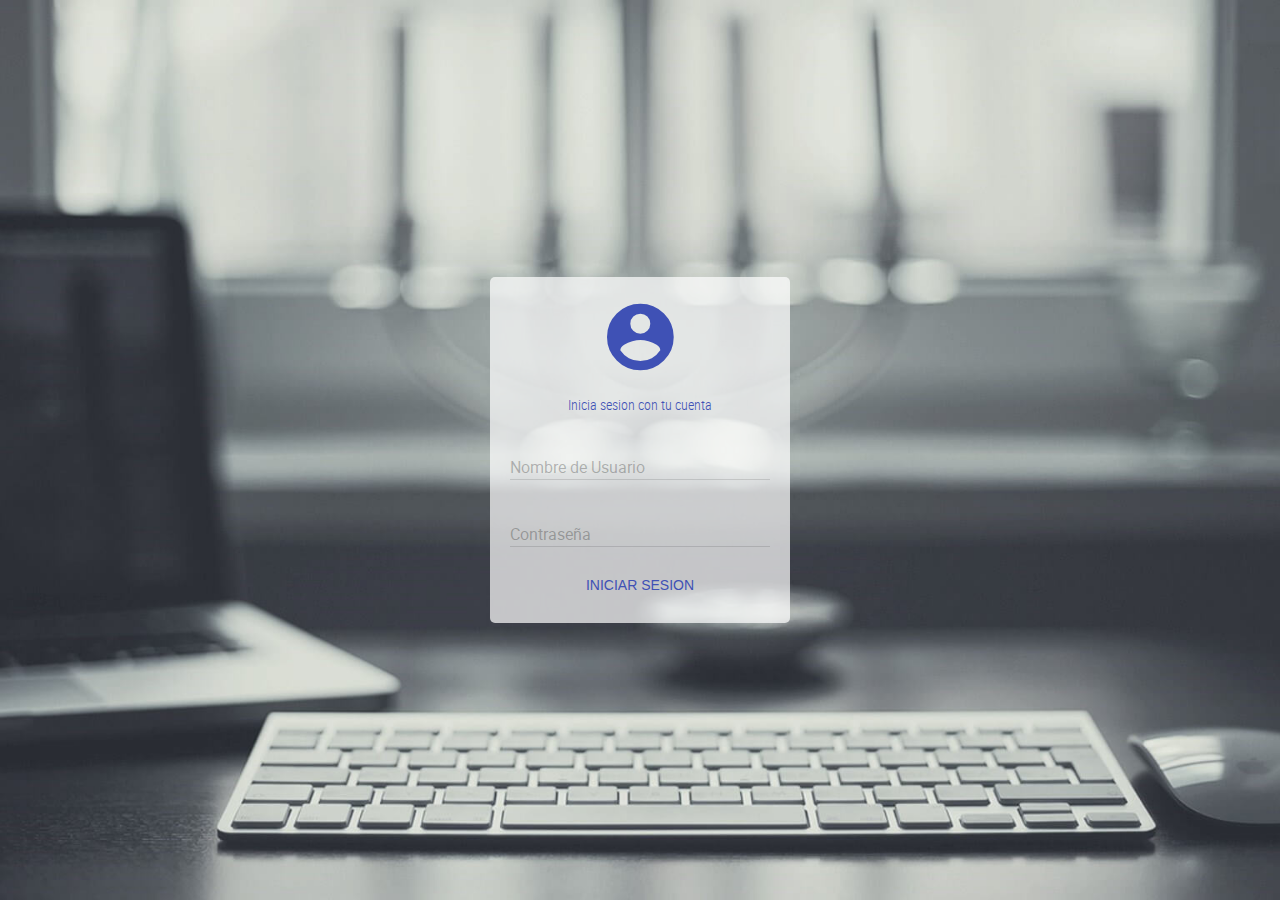
<file: SFI-V2-master/index.html>
<!-- 
* Copyright 2018 Carlos Eduardo Alfaro Orellana
  https://www.youtube.com/c/CarlosAlfaro007
-->
<!DOCTYPE html>
<html lang="es">
<head>
	<meta charset="UTF-8">
	<meta name="viewport" content="width=device-width, initial-scale=1">
	<title>Login</title>
	<link rel="stylesheet" href="css/normalize.css">
	<link rel="stylesheet" href="css/sweetalert2.css">
	<link rel="stylesheet" href="css/material.min.css">
	<link rel="stylesheet" href="css/material-design-iconic-font.min.css">
	<link rel="stylesheet" href="css/jquery.mCustomScrollbar.css">
	<link rel="stylesheet" href="css/main.css">

	<script src="//ajax.googleapis.com/ajax/libs/jquery/1.11.2/jquery.min.js"></script>
	<script>window.jQuery || document.write('<script src="js/jquery-1.11.2.min.js"><\/script>')</script>
	<script src="js/material.min.js" ></script>
	<script src="js/sweetalert2.min.js" ></script>
	<script src="js/jquery.mCustomScrollbar.concat.min.js" ></script>
	<script src="js/main.js" ></script>
</head>
<body>
	
	<div class="login-wrap cover">
		<div class="container-login">
			<p class="text-center" style="font-size: 80px;">
				<i class="zmdi zmdi-account-circle"></i>
			</p>
			<p class="text-center text-condensedLight">Inicia sesion con tu cuenta</p>
			<form action="home.html">
				<div class="mdl-textfield mdl-js-textfield mdl-textfield--floating-label">
				    <input class="mdl-textfield__input" type="text" id="userName">
				    <label class="mdl-textfield__label" for="userName">Nombre de Usuario</label>
				</div>
				<div class="mdl-textfield mdl-js-textfield mdl-textfield--floating-label">
				    <input class="mdl-textfield__input" type="password" id="pass">
				    <label class="mdl-textfield__label" for="pass">Contraseña</label>
				</div>
				<button class="mdl-button mdl-js-button mdl-js-ripple-effect" style="color: #3F51B5; margin: 0 auto; display: block;">
					INICIAR SESION
				</button>
			</form>
		</div>
	</div>
</body>
</html>
</file>
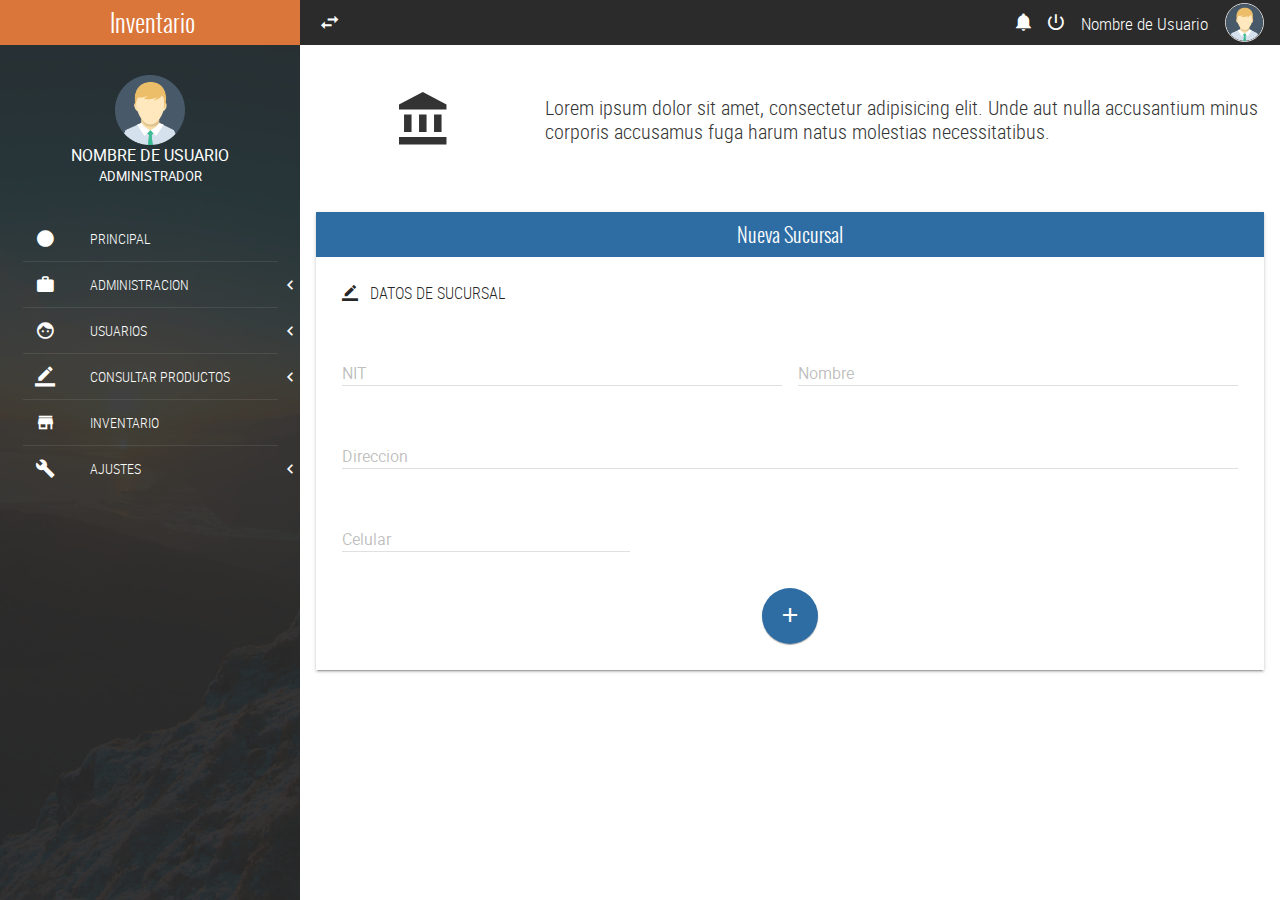
<file: SFI-V2-master/branchoffice.html>
<!-- 
* Copyright 2018 Carlos Eduardo Alfaro Orellana
  https://www.youtube.com/c/CarlosAlfaro007
-->
<!DOCTYPE html>
<html lang="es">
<head>
	<meta charset="UTF-8">
	<meta name="viewport" content="width=device-width, initial-scale=1">
	<title>Company</title>
	<link rel="stylesheet" href="css/normalize.css">
	<link rel="stylesheet" href="css/sweetalert2.css">
	<link rel="stylesheet" href="css/material.min.css">
	<link rel="stylesheet" href="css/material-design-iconic-font.min.css">
	<link rel="stylesheet" href="css/jquery.mCustomScrollbar.css">
	<link rel="stylesheet" href="css/main.css">
	<script src="//ajax.googleapis.com/ajax/libs/jquery/1.11.2/jquery.min.js"></script>
	<script>window.jQuery || document.write('<script src="js/jquery-1.11.2.min.js"><\/script>')</script>
	<script src="js/material.min.js" ></script>
	<script src="js/sweetalert2.min.js" ></script>
	<script src="js/jquery.mCustomScrollbar.concat.min.js" ></script>
	<script src="js/main.js" ></script>
</head>
<body>
	<!-- Notifications area -->
	<section class="full-width container-notifications">
		<div class="full-width container-notifications-bg btn-Notification"></div>
	    <section class="NotificationArea">
	        <div class="full-width text-center NotificationArea-title tittles">Notificaciones <i class="zmdi zmdi-close btn-Notification"></i></div>
	        <a href="#" class="Notification" id="notifation-unread-1">
	            <div class="Notification-icon"><i class="zmdi zmdi-accounts-alt bg-info"></i></div>
	            <div class="Notification-text">
	                <p>
	                    <i class="zmdi zmdi-circle"></i>
	                    <strong>REGISTRAR NUEVO USUARIO</strong> 
	                    <br>
	                    <small>En este momento</small>
	                </p>
	            </div>
	        	<div class="mdl-tooltip mdl-tooltip--left" for="notifation-unread-1">Notificación como no leída</div> 
	        </a>
	        <a href="#" class="Notification" id="notifation-read-1">
	            <div class="Notification-icon"><i class="zmdi zmdi-cloud-download bg-primary"></i></div>
	            <div class="Notification-text">
	                <p>
	                    <i class="zmdi zmdi-circle-o"></i>
	                    <strong>Nuevas actualizaciones</strong> 
	                    <br>
	                    <small>30 Mins Ago</small>
	                </p>
	            </div>
	            <div class="mdl-tooltip mdl-tooltip--left" for="notifation-read-1">Leer Notificaciones</div>
	        </a>
	        <a href="#" class="Notification" id="notifation-unread-2">
	            <div class="Notification-icon"><i class="zmdi zmdi-upload bg-success"></i></div>
	            <div class="Notification-text">
	                <p>
	                    <i class="zmdi zmdi-circle"></i>
	                    <strong>Archivo subido</strong> 
	                    <br>
	                    <small>31 Mins Ago</small>
	                </p>
	            </div>
	            <div class="mdl-tooltip mdl-tooltip--left" for="notifation-unread-2">Notificación como no leída</div>
	        </a> 
	        <a href="#" class="Notification" id="notifation-read-2">
	            <div class="Notification-icon"><i class="zmdi zmdi-mail-send bg-danger"></i></div>
	            <div class="Notification-text">
	                <p>
	                    <i class="zmdi zmdi-circle-o"></i>
	                    <strong>Nuevo correo</strong> 
	                    <br>
	                    <small>37 Mins Ago</small>
	                </p>
	            </div>
	            <div class="mdl-tooltip mdl-tooltip--left" for="notifation-read-2">Leer Notificaciones</div>
	        </a>
	        <a href="#" class="Notification" id="notifation-read-3">
	            <div class="Notification-icon"><i class="zmdi zmdi-folder bg-primary"></i></div>
	            <div class="Notification-text">
	                <p>
	                    <i class="zmdi zmdi-circle-o"></i>
	                    <strong>Eliminar carpeta</strong> 
	                    <br>
	                    <small>1 hours Ago</small>
	                </p>
	            </div>
	            <div class="mdl-tooltip mdl-tooltip--left" for="notifation-read-3">Leer Notificaciones</div>
	        </a>  
	    </section>
	</section>
	<!-- navLateral -->
	<section class="full-width navLateral">
		<div class="full-width navLateral-bg btn-menu"></div>
		<div class="full-width navLateral-body">
			<div class="full-width navLateral-body-logo text-center tittles">
				<i class="zmdi zmdi-close btn-menu"></i> Inventario 
			</div>
			<figure class="full-width navLateral-body-tittle-menu">
				<div>
					<img src="assets/img/avatar-male.png" alt="Avatar" class="img-responsive">
				</div>
				<figcaption>
					<span>
						NOMBRE DE USUARIO<br>
						<small>ADMINISTRADOR</small>
					</span>
				</figcaption>
			</figure>
			<nav class="full-width">
				<ul class="full-width list-unstyle menu-principal">
					<li class="full-width">
						<a href="home.html" class="full-width">
							<div class="navLateral-body-cl">
								<i class="zmdi zmdi-circle"></i>
							</div>
							<div class="navLateral-body-cr">
								PRINCIPAL
							</div>
						</a>
					</li>
					<li class="full-width divider-menu-h"></li>
					<li class="full-width">
						<a href="#!" class="full-width btn-subMenu">
							<div class="navLateral-body-cl">
								<i class="zmdi zmdi-case"></i>
							</div>
							<div class="navLateral-body-cr">
								ADMINISTRACION
							</div>
							<span class="zmdi zmdi-chevron-left"></span>
						</a>
						<ul class="full-width menu-principal sub-menu-options">
							<li class="full-width">
								<a href="branchoffice.html" class="full-width">
									<div class="navLateral-body-cl">
										<i class="zmdi zmdi-balance"></i>
									</div>
									<div class="navLateral-body-cr">
										SUCURSAL
									</div>
								</a>
							</li>
							<li class="full-width">
								<a href="providers.html" class="full-width">
									<div class="navLateral-body-cl">
										<i class="zmdi zmdi-truck"></i>
									</div>
									<div class="navLateral-body-cr">
										PROVEEDORES
									</div>
								</a>
							</li>
							<li class="full-width">
								<a href="categories.html" class="full-width">
									<div class="navLateral-body-cl">
										<i class="zmdi zmdi-label"></i>
									</div>
									<div class="navLateral-body-cr">
										CATEGORIAS
									</div>
								</a>
							</li>
						</ul>
					</li>
					<li class="full-width divider-menu-h"></li>
					<li class="full-width">
						<a href="#!" class="full-width btn-subMenu">
							<div class="navLateral-body-cl">
								<i class="zmdi zmdi-face"></i>
							</div>
							<div class="navLateral-body-cr">
								USUARIOS
							</div>
							<span class="zmdi zmdi-chevron-left"></span>
						</a>
						<ul class="full-width menu-principal sub-menu-options">
							<li class="full-width">
								<a href="admin.html" class="full-width">
									<div class="navLateral-body-cl">
										<i class="zmdi zmdi-account"></i>
									</div>
									<div class="navLateral-body-cr">
										ADMINISTRADORES
									</div>
								</a>
							</li>
							<li class="full-width">
								<a href="employee.html" class="full-width">
									<div class="navLateral-body-cl">
										<i class="zmdi zmdi-accounts"></i>
									</div>
									<div class="navLateral-body-cr">
										EMPLEADOS
									</div>
								</a>
							</li>
						</ul>
					</li>
					<li class="full-width divider-menu-h"></li>
					<li class="full-width">
						<a href="#!" class="full-width btn-subMenu">
							<div class="navLateral-body-cl">
								<i class="zmdi zmdi-border-color"></i>
							</div>
							<div class="navLateral-body-cr">
								CONSULTAR PRODUCTOS
							</div>
							<span class="zmdi zmdi-chevron-left"></span>
						</a>
						<ul class="full-width menu-principal sub-menu-options">
							<li class="full-width">
								<a href="products.html" class="full-width">
									<div class="navLateral-body-cl">
										<i class="zmdi zmdi-washing-machine"></i>
									</div>
									<div class="navLateral-body-cr">
										PRODUCTOS
									</div>
								</a>
							</li>
							<li class="full-width">
								<a href="scanproduct.html" class="full-width">
									<div class="navLateral-body-cl">
										<i class="zmdi zmdi-view-dashboard"></i>
									</div>
									<div class="navLateral-body-cr">
										ESCANEAR QR
									</div>
								</a>
							</li>
						</ul>
					</li>
					<li class="full-width divider-menu-h"></li>
					<li class="full-width">
						<a href="inventory.html" class="full-width">
							<div class="navLateral-body-cl">
								<i class="zmdi zmdi-store"></i>
							</div>
							<div class="navLateral-body-cr">
								INVENTARIO
							</div>
						</a>
					</li>
					<li class="full-width divider-menu-h"></li>
					<li class="full-width">
						<a href="#!" class="full-width btn-subMenu">
							<div class="navLateral-body-cl">
								<i class="zmdi zmdi-wrench"></i>
							</div>
							<div class="navLateral-body-cr">
								AJUSTES
							</div>
							<span class="zmdi zmdi-chevron-left"></span>
						</a>
						<ul class="full-width menu-principal sub-menu-options">
							<li class="full-width">
								<a href="#!" class="full-width">
									<div class="navLateral-body-cl">
										<i class="zmdi zmdi-widgets"></i>
									</div>
									<div class="navLateral-body-cr">
										OPCION-1
									</div>
								</a>
							</li>
							<li class="full-width">
								<a href="#!" class="full-width">
									<div class="navLateral-body-cl">
										<i class="zmdi zmdi-widgets"></i>
									</div>
									<div class="navLateral-body-cr">
										OPCION-2
									</div>
								</a>
							</li>
						</ul>
					</li>
				</ul>
			</nav>
		</div>
	</section>
	<!-- pageContent -->
	<section class="full-width pageContent">
		<!-- navBar -->
		<div class="full-width navBar">
			<div class="full-width navBar-options">
				<i class="zmdi zmdi-swap btn-menu" id="btn-menu"></i>	
				<div class="mdl-tooltip" for="btn-menu">Ocultar / Mostrar menu</div>
				<nav class="navBar-options-list">
					<ul class="list-unstyle">
						<li class="btn-Notification" id="notifications">
							<i class="zmdi zmdi-notifications"></i>
							<div class="mdl-tooltip" for="notifications">Notificaciones</div>
						</li>
						<li class="btn-exit" id="btn-exit">
							<i class="zmdi zmdi-power"></i>
							<div class="mdl-tooltip" for="btn-exit">Cerrar Sesion</div>
						</li>
						<li class="text-condensedLight noLink" ><small>Nombre de Usuario</small></li>
						<li class="noLink">
							<figure>
								<img src="assets/img/avatar-male.png" alt="Avatar" class="img-responsive">
							</figure>
						</li>
					</ul>
				</nav>
			</div>
		</div>
		<section class="full-width header-well">
			<div class="full-width header-well-icon">
				<i class="zmdi zmdi-balance"></i>
			</div>
			<div class="full-width header-well-text">
				<p class="text-condensedLight">
					Lorem ipsum dolor sit amet, consectetur adipisicing elit. Unde aut nulla accusantium minus corporis accusamus fuga harum natus molestias necessitatibus.
				</p>
			</div>
		</section>
		<div class="full-width divider-menu-h"></div>
		<div class="mdl-grid">
			<div class="mdl-cell mdl-cell--12-col">
				<div class="full-width panel mdl-shadow--2dp">
					<div class="full-width panel-tittle bg-primary text-center tittles">
						Nueva Sucursal
					</div>
					<div class="full-width panel-content">
						<form>
							<div class="mdl-grid">
								<div class="mdl-cell mdl-cell--12-col">
		                            <legend class="text-condensedLight"><i class="zmdi zmdi-border-color"></i> &nbsp; DATOS DE SUCURSAL</legend><br>
		                        </div>
								<div class="mdl-cell mdl-cell--6-col mdl-cell--8-col-tablet">
									<div class="mdl-textfield mdl-js-textfield mdl-textfield--floating-label">
										<input class="mdl-textfield__input" type="number" pattern="-?[0-9]*(\.[0-9]+)?" id="DNICompany">
										<label class="mdl-textfield__label" for="DNICompany">NIT</label>
										<span class="mdl-textfield__error">Nit no valido</span>
									</div>
								</div>
								<div class="mdl-cell mdl-cell--6-col mdl-cell--8-col-tablet">
									<div class="mdl-textfield mdl-js-textfield mdl-textfield--floating-label">
										<input class="mdl-textfield__input" type="text" pattern="-?[A-Za-z0-9áéíóúÁÉÍÓÚ ]*(\.[0-9]+)?" id="NameCompany">
										<label class="mdl-textfield__label" for="NameCompany">Nombre</label>
										<span class="mdl-textfield__error">Nombre no valido</span>
									</div>
								</div>
								<div class="mdl-cell mdl-cell--12-col">
									<div class="mdl-textfield mdl-js-textfield mdl-textfield--floating-label">
										<input class="mdl-textfield__input" type="text" id="addressCompany">
										<label class="mdl-textfield__label" for="addressCompany">Direccion</label>
										<span class="mdl-textfield__error">Direccion no valido</span>
									</div>
								</div>
								<div class="mdl-cell mdl-cell--4-col mdl-cell--8-col-tablet">
									<div class="mdl-textfield mdl-js-textfield mdl-textfield--floating-label">
										<input class="mdl-textfield__input" type="tel" pattern="-?[0-9+()- ]*(\.[0-9]+)?" id="phoneCompany">
										<label class="mdl-textfield__label" for="phoneCompany">Celular</label>
										<span class="mdl-textfield__error">Celular no valido</span>
									</div>
								</div>
							</div>
							<p class="text-center">
								<button class="mdl-button mdl-js-button mdl-button--fab mdl-js-ripple-effect mdl-button--colored bg-primary" id="btn-addCompany">
									<i class="zmdi zmdi-plus"></i>
								</button>
								<div class="mdl-tooltip" for="btn-addCompany">Añadir Sucursal</div>
							</p>
						</form>
					</div>
				</div>
			</div>
		</div>
	</section>
</body>
</html>
</file>
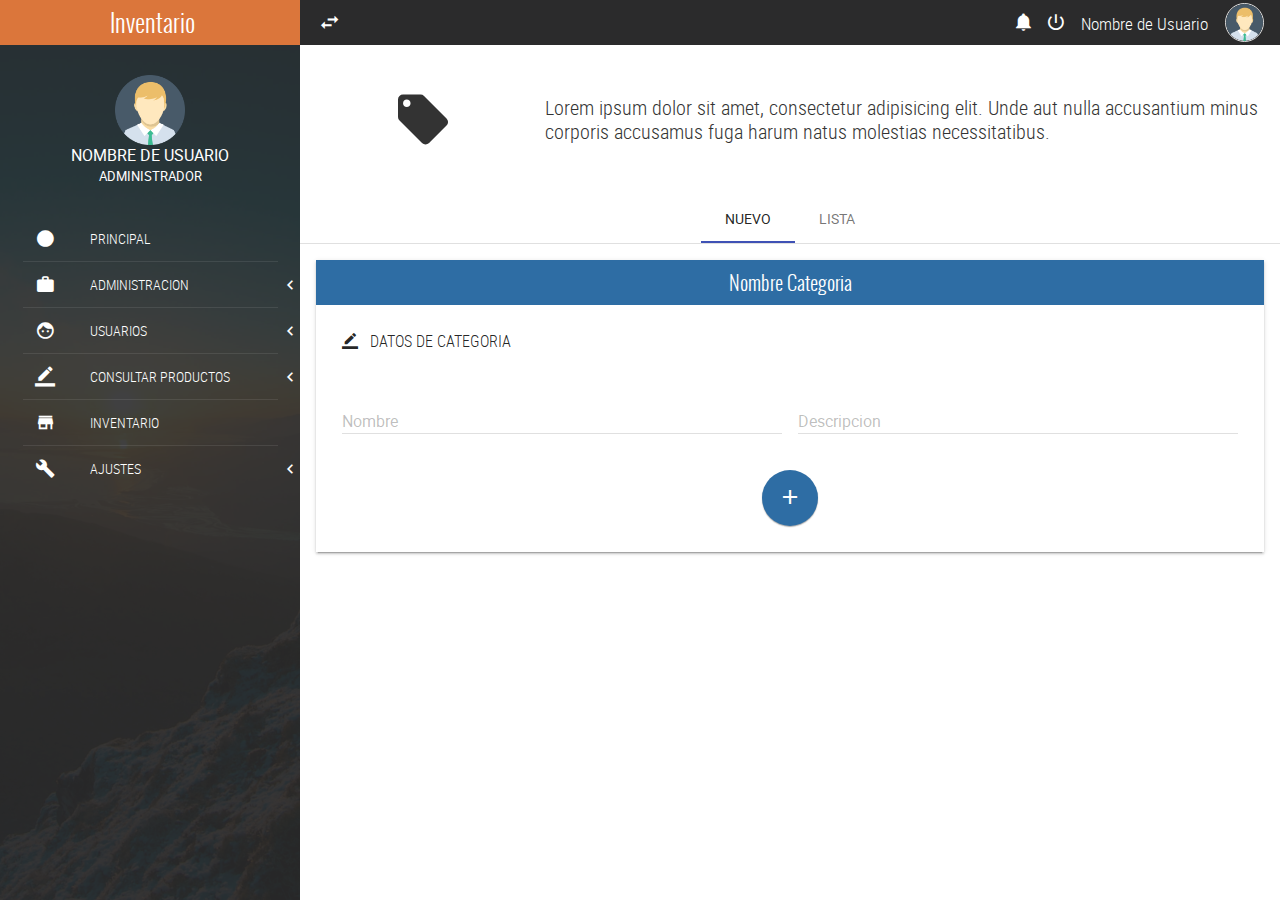
<file: SFI-V2-master/categories.html>
<!-- 
* Copyright 2018 Carlos Eduardo Alfaro Orellana
  https://www.youtube.com/c/CarlosAlfaro007
-->
<!DOCTYPE html>
<html lang="es">
<head>
	<meta charset="UTF-8">
	<meta name="viewport" content="width=device-width, initial-scale=1">
	<title>Categorias</title>
	<link rel="stylesheet" href="css/normalize.css">
	<link rel="stylesheet" href="css/sweetalert2.css">
	<link rel="stylesheet" href="css/material.min.css">
	<link rel="stylesheet" href="css/material-design-iconic-font.min.css">
	<link rel="stylesheet" href="css/jquery.mCustomScrollbar.css">
	<link rel="stylesheet" href="css/main.css">
	<script src="//ajax.googleapis.com/ajax/libs/jquery/1.11.2/jquery.min.js"></script>
	<script>window.jQuery || document.write('<script src="js/jquery-1.11.2.min.js"><\/script>')</script>
	<script src="js/material.min.js" ></script>
	<script src="js/sweetalert2.min.js" ></script>
	<script src="js/jquery.mCustomScrollbar.concat.min.js" ></script>
	<script src="js/main.js" ></script>
</head>
<body>
	<!-- Notifications area -->
	<section class="full-width container-notifications">
		<div class="full-width container-notifications-bg btn-Notification"></div>
	    <section class="NotificationArea">
	        <div class="full-width text-center NotificationArea-title tittles">Notificaciones <i class="zmdi zmdi-close btn-Notification"></i></div>
	        <a href="#" class="Notification" id="notifation-unread-1">
	            <div class="Notification-icon"><i class="zmdi zmdi-accounts-alt bg-info"></i></div>
	            <div class="Notification-text">
	                <p>
	                    <i class="zmdi zmdi-circle"></i>
	                    <strong>REGISTRAR NUEVO USUARIO</strong> 
	                    <br>
	                    <small>En este momento</small>
	                </p>
	            </div>
	        	<div class="mdl-tooltip mdl-tooltip--left" for="notifation-unread-1">Notificación como no leída</div> 
	        </a>
	        <a href="#" class="Notification" id="notifation-read-1">
	            <div class="Notification-icon"><i class="zmdi zmdi-cloud-download bg-primary"></i></div>
	            <div class="Notification-text">
	                <p>
	                    <i class="zmdi zmdi-circle-o"></i>
	                    <strong>Nuevas actualizaciones</strong> 
	                    <br>
	                    <small>30 Mins Ago</small>
	                </p>
	            </div>
	            <div class="mdl-tooltip mdl-tooltip--left" for="notifation-read-1">Leer Notificaciones</div>
	        </a>
	        <a href="#" class="Notification" id="notifation-unread-2">
	            <div class="Notification-icon"><i class="zmdi zmdi-upload bg-success"></i></div>
	            <div class="Notification-text">
	                <p>
	                    <i class="zmdi zmdi-circle"></i>
	                    <strong>Archivo subido</strong> 
	                    <br>
	                    <small>31 Mins Ago</small>
	                </p>
	            </div>
	            <div class="mdl-tooltip mdl-tooltip--left" for="notifation-unread-2">Notificación como no leída</div>
	        </a> 
	        <a href="#" class="Notification" id="notifation-read-2">
	            <div class="Notification-icon"><i class="zmdi zmdi-mail-send bg-danger"></i></div>
	            <div class="Notification-text">
	                <p>
	                    <i class="zmdi zmdi-circle-o"></i>
	                    <strong>Nuevo correo</strong> 
	                    <br>
	                    <small>37 Mins Ago</small>
	                </p>
	            </div>
	            <div class="mdl-tooltip mdl-tooltip--left" for="notifation-read-2">Leer Notificaciones</div>
	        </a>
	        <a href="#" class="Notification" id="notifation-read-3">
	            <div class="Notification-icon"><i class="zmdi zmdi-folder bg-primary"></i></div>
	            <div class="Notification-text">
	                <p>
	                    <i class="zmdi zmdi-circle-o"></i>
	                    <strong>Eliminar carpeta</strong> 
	                    <br>
	                    <small>1 hours Ago</small>
	                </p>
	            </div>
	            <div class="mdl-tooltip mdl-tooltip--left" for="notifation-read-3">Leer Notificaciones</div>
	        </a>  
	    </section>
	</section>
	<!-- navLateral -->
	<section class="full-width navLateral">
		<div class="full-width navLateral-bg btn-menu"></div>
		<div class="full-width navLateral-body">
			<div class="full-width navLateral-body-logo text-center tittles">
				<i class="zmdi zmdi-close btn-menu"></i> Inventario 
			</div>
			<figure class="full-width navLateral-body-tittle-menu">
				<div>
					<img src="assets/img/avatar-male.png" alt="Avatar" class="img-responsive">
				</div>
				<figcaption>
					<span>
						NOMBRE DE USUARIO<br>
						<small>ADMINISTRADOR</small>
					</span>
				</figcaption>
			</figure>
			<nav class="full-width">
				<ul class="full-width list-unstyle menu-principal">
					<li class="full-width">
						<a href="home.html" class="full-width">
							<div class="navLateral-body-cl">
								<i class="zmdi zmdi-circle"></i>
							</div>
							<div class="navLateral-body-cr">
								PRINCIPAL
							</div>
						</a>
					</li>
					<li class="full-width divider-menu-h"></li>
					<li class="full-width">
						<a href="#!" class="full-width btn-subMenu">
							<div class="navLateral-body-cl">
								<i class="zmdi zmdi-case"></i>
							</div>
							<div class="navLateral-body-cr">
								ADMINISTRACION
							</div>
							<span class="zmdi zmdi-chevron-left"></span>
						</a>
						<ul class="full-width menu-principal sub-menu-options">
							<li class="full-width">
								<a href="branchoffice.html" class="full-width">
									<div class="navLateral-body-cl">
										<i class="zmdi zmdi-balance"></i>
									</div>
									<div class="navLateral-body-cr">
										SUCURSAL
									</div>
								</a>
							</li>
							<li class="full-width">
								<a href="providers.html" class="full-width">
									<div class="navLateral-body-cl">
										<i class="zmdi zmdi-truck"></i>
									</div>
									<div class="navLateral-body-cr">
										PROVEEDORES
									</div>
								</a>
							</li>
							<li class="full-width">
								<a href="categories.html" class="full-width">
									<div class="navLateral-body-cl">
										<i class="zmdi zmdi-label"></i>
									</div>
									<div class="navLateral-body-cr">
										CATEGORIAS
									</div>
								</a>
							</li>
						</ul>
					</li>
					<li class="full-width divider-menu-h"></li>
					<li class="full-width">
						<a href="#!" class="full-width btn-subMenu">
							<div class="navLateral-body-cl">
								<i class="zmdi zmdi-face"></i>
							</div>
							<div class="navLateral-body-cr">
								USUARIOS
							</div>
							<span class="zmdi zmdi-chevron-left"></span>
						</a>
						<ul class="full-width menu-principal sub-menu-options">
							<li class="full-width">
								<a href="admin.html" class="full-width">
									<div class="navLateral-body-cl">
										<i class="zmdi zmdi-account"></i>
									</div>
									<div class="navLateral-body-cr">
										ADMINISTRADORES
									</div>
								</a>
							</li>
							<li class="full-width">
								<a href="employee.html" class="full-width">
									<div class="navLateral-body-cl">
										<i class="zmdi zmdi-accounts"></i>
									</div>
									<div class="navLateral-body-cr">
										EMPLEADOS
									</div>
								</a>
							</li>
						</ul>
					</li>
					<li class="full-width divider-menu-h"></li>
					<li class="full-width">
						<a href="#!" class="full-width btn-subMenu">
							<div class="navLateral-body-cl">
								<i class="zmdi zmdi-border-color"></i>
							</div>
							<div class="navLateral-body-cr">
								CONSULTAR PRODUCTOS
							</div>
							<span class="zmdi zmdi-chevron-left"></span>
						</a>
						<ul class="full-width menu-principal sub-menu-options">
							<li class="full-width">
								<a href="products.html" class="full-width">
									<div class="navLateral-body-cl">
										<i class="zmdi zmdi-washing-machine"></i>
									</div>
									<div class="navLateral-body-cr">
										PRODUCTOS
									</div>
								</a>
							</li>
							<li class="full-width">
								<a href="scanproduct.html" class="full-width">
									<div class="navLateral-body-cl">
										<i class="zmdi zmdi-view-dashboard"></i>
									</div>
									<div class="navLateral-body-cr">
										ESCANEAR QR
									</div>
								</a>
							</li>
						</ul>
					</li>
					<li class="full-width divider-menu-h"></li>
					<li class="full-width">
						<a href="inventory.html" class="full-width">
							<div class="navLateral-body-cl">
								<i class="zmdi zmdi-store"></i>
							</div>
							<div class="navLateral-body-cr">
								INVENTARIO
							</div>
						</a>
					</li>
					<li class="full-width divider-menu-h"></li>
					<li class="full-width">
						<a href="#!" class="full-width btn-subMenu">
							<div class="navLateral-body-cl">
								<i class="zmdi zmdi-wrench"></i>
							</div>
							<div class="navLateral-body-cr">
								AJUSTES
							</div>
							<span class="zmdi zmdi-chevron-left"></span>
						</a>
						<ul class="full-width menu-principal sub-menu-options">
							<li class="full-width">
								<a href="#!" class="full-width">
									<div class="navLateral-body-cl">
										<i class="zmdi zmdi-widgets"></i>
									</div>
									<div class="navLateral-body-cr">
										OPCION-1
									</div>
								</a>
							</li>
							<li class="full-width">
								<a href="#!" class="full-width">
									<div class="navLateral-body-cl">
										<i class="zmdi zmdi-widgets"></i>
									</div>
									<div class="navLateral-body-cr">
										OPCION-2
									</div>
								</a>
							</li>
						</ul>
					</li>
				</ul>
			</nav>
		</div>
	</section>
	<!-- pageContent -->
	<section class="full-width pageContent">
		<!-- navBar -->
		<div class="full-width navBar">
			<div class="full-width navBar-options">
				<i class="zmdi zmdi-swap btn-menu" id="btn-menu"></i>	
				<div class="mdl-tooltip" for="btn-menu">Ocultar / Mostrar menu</div>
				<nav class="navBar-options-list">
					<ul class="list-unstyle">
						<li class="btn-Notification" id="notifications">
							<i class="zmdi zmdi-notifications"></i>
							<div class="mdl-tooltip" for="notifications">Notificaciones</div>
						</li>
						<li class="btn-exit" id="btn-exit">
							<i class="zmdi zmdi-power"></i>
							<div class="mdl-tooltip" for="btn-exit">Cerrar Sesion</div>
						</li>
						<li class="text-condensedLight noLink" ><small>Nombre de Usuario</small></li>
						<li class="noLink">
							<figure>
								<img src="assets/img/avatar-male.png" alt="Avatar" class="img-responsive">
							</figure>
						</li>
					</ul>
				</nav>
			</div>
		</div>
		<section class="full-width header-well">
			<div class="full-width header-well-icon">
				<i class="zmdi zmdi-label"></i>
			</div>
			<div class="full-width header-well-text">
				<p class="text-condensedLight">
					Lorem ipsum dolor sit amet, consectetur adipisicing elit. Unde aut nulla accusantium minus corporis accusamus fuga harum natus molestias necessitatibus.
				</p>
			</div>
		</section>
		<div class="mdl-tabs mdl-js-tabs mdl-js-ripple-effect">
			<div class="mdl-tabs__tab-bar">
				<a href="#tabNewCategory" class="mdl-tabs__tab is-active">NUEVO</a>
				<a href="#tabListCategory" class="mdl-tabs__tab">LISTA</a>
			</div>
			<div class="mdl-tabs__panel is-active" id="tabNewCategory">
				<div class="mdl-grid">
					<div class="mdl-cell mdl-cell--12-col">
						<div class="full-width panel mdl-shadow--2dp">
							<div class="full-width panel-tittle bg-primary text-center tittles">
								Nombre Categoria
							</div>
							<div class="full-width panel-content">
								<form>
									<div class="mdl-grid">
										<div class="mdl-cell mdl-cell--12-col">
									        <legend class="text-condensedLight"><i class="zmdi zmdi-border-color"></i> &nbsp; DATOS DE CATEGORIA</legend><br>
									    </div>
									    <div class="mdl-cell mdl-cell--6-col mdl-cell--8-col-tablet">
											<div class="mdl-textfield mdl-js-textfield mdl-textfield--floating-label">
												<input class="mdl-textfield__input" type="text" pattern="-?[A-Za-z0-9áéíóúÁÉÍÓÚ ]*(\.[0-9]+)?" id="NameCategory">
												<label class="mdl-textfield__label" for="NameCategory">Nombre</label>
												<span class="mdl-textfield__error">Nombre no valido</span>
											</div>
									    </div>
									    <div class="mdl-cell mdl-cell--6-col mdl-cell--8-col-tablet">
											<div class="mdl-textfield mdl-js-textfield mdl-textfield--floating-label">
												<input class="mdl-textfield__input" type="text" pattern="-?[A-Za-záéíóúÁÉÍÓÚ ]*(\.[0-9]+)?" id="descriptionCategory">
												<label class="mdl-textfield__label" for="descriptionCategory">Descripcion</label>
												<span class="mdl-textfield__error">Descripcion no valido</span>
											</div>
									    </div>
									</div>
									<p class="text-center">
										<button class="mdl-button mdl-js-button mdl-button--fab mdl-js-ripple-effect mdl-button--colored bg-primary" id="btn-addCategory">
											<i class="zmdi zmdi-plus"></i>
										</button>
										<div class="mdl-tooltip" for="btn-addCategory">Añadir Categoria</div>
									</p>
								</form>
							</div>
						</div>
					</div>
				</div>
			</div>
			<div class="mdl-tabs__panel" id="tabListCategory">
				<div class="mdl-grid">
					<div class="mdl-cell mdl-cell--4-col-phone mdl-cell--8-col-tablet mdl-cell--8-col-desktop mdl-cell--2-offset-desktop">
						<div class="full-width panel mdl-shadow--2dp">
							<div class="full-width panel-tittle bg-success text-center tittles">
								Lista Categorias
							</div>
							<div class="full-width panel-content">
								<form action="#">
									<div class="mdl-textfield mdl-js-textfield mdl-textfield--expandable">
										<label class="mdl-button mdl-js-button mdl-button--icon" for="searchCategory">
											<i class="zmdi zmdi-search"></i>
										</label>
										<div class="mdl-textfield__expandable-holder">
											<input class="mdl-textfield__input" type="text" id="searchCategory">
											<label class="mdl-textfield__label"></label>
										</div>
									</div>
								</form>
								<div class="mdl-list">
									<div class="mdl-list__item mdl-list__item--two-line">
										<span class="mdl-list__item-primary-content">
											<i class="zmdi zmdi-label mdl-list__item-avatar"></i>
											<span>1. Nombre Categoria</span>
											<span class="mdl-list__item-sub-title">Descripcion</span>
										</span>
										<a class="mdl-list__item-secondary-action" href="#!"><i class="zmdi zmdi-more"></i></a>
									</div>
								</div>
							</div>
						</div>
						
					</div>
				</div>
			</div>
		</div>
	</section>
</body>
</html>
</file>
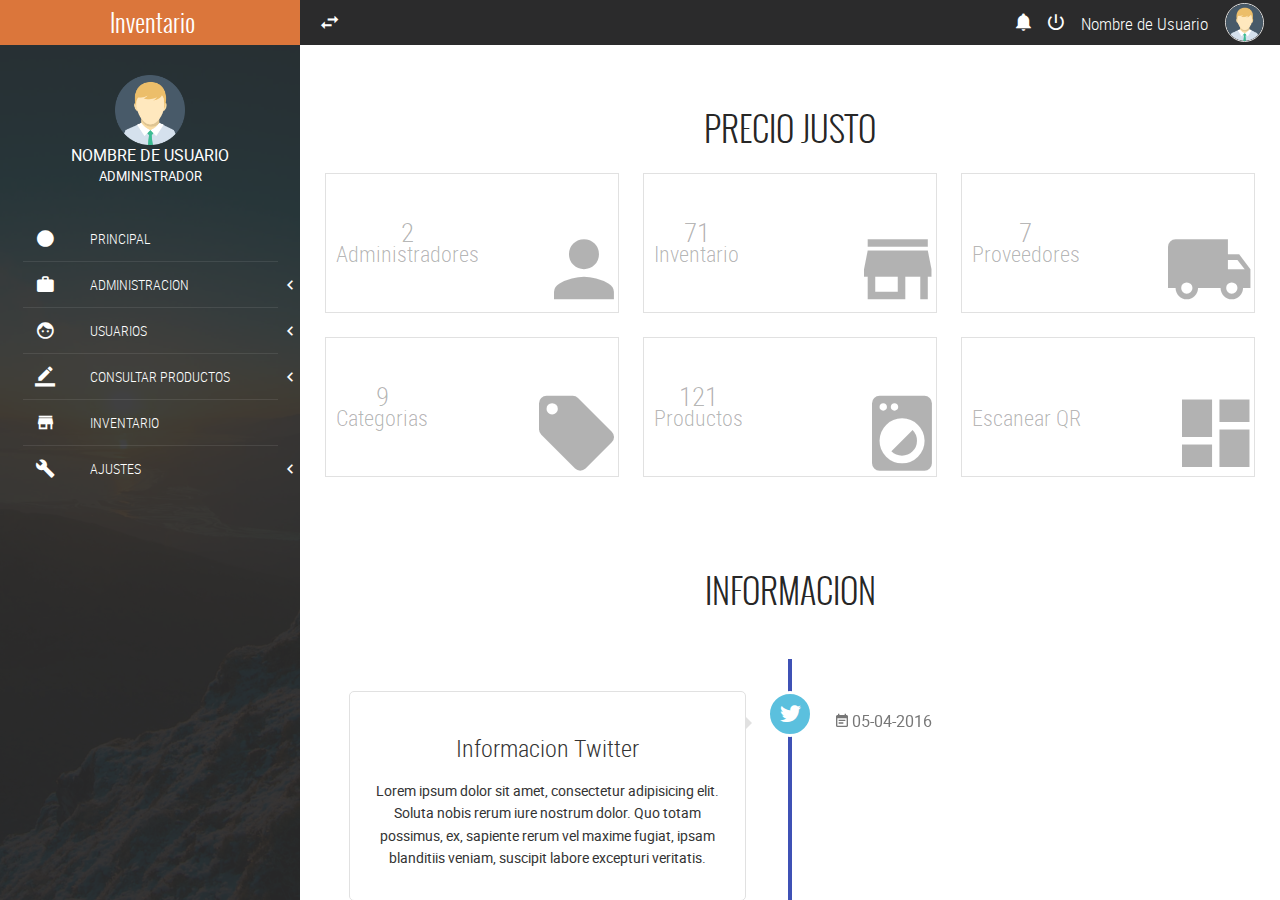
<file: SFI-V2-master/home.html>
<!-- 
* Copyright 2018 Carlos Eduardo Alfaro Orellana
  https://www.youtube.com/c/CarlosAlfaro007
-->
<!DOCTYPE html>
<html lang="es">
<head>
	<meta charset="UTF-8">
	<meta name="viewport" content="width=device-width, initial-scale=1">
	<title>Home</title>
	<link rel="stylesheet" href="css/normalize.css">
	<link rel="stylesheet" href="css/sweetalert2.css">
	<link rel="stylesheet" href="css/material.min.css">
	<link rel="stylesheet" href="css/material-design-iconic-font.min.css">
	<link rel="stylesheet" href="css/jquery.mCustomScrollbar.css">
	<link rel="stylesheet" href="css/main.css">
	<script src="//ajax.googleapis.com/ajax/libs/jquery/1.11.2/jquery.min.js"></script>
	<script>window.jQuery || document.write('<script src="js/jquery-1.11.2.min.js"><\/script>')</script>
	<script src="js/material.min.js" ></script>
	<script src="js/sweetalert2.min.js" ></script>
	<script src="js/jquery.mCustomScrollbar.concat.min.js" ></script>
	<script src="js/main.js" ></script>
</head>
<body>
	<!-- Notifications area -->
	<section class="full-width container-notifications">
		<div class="full-width container-notifications-bg btn-Notification"></div>
	    <section class="NotificationArea">
	        <div class="full-width text-center NotificationArea-title tittles">Notificaciones <i class="zmdi zmdi-close btn-Notification"></i></div>
	        <a href="#" class="Notification" id="notifation-unread-1">
	            <div class="Notification-icon"><i class="zmdi zmdi-accounts-alt bg-info"></i></div>
	            <div class="Notification-text">
	                <p>
	                    <i class="zmdi zmdi-circle"></i>
	                    <strong>REGISTRAR NUEVO USUARIO</strong> 
	                    <br>
	                    <small>En este momento</small>
	                </p>
	            </div>
	        	<div class="mdl-tooltip mdl-tooltip--left" for="notifation-unread-1">Notificación como no leída</div> 
	        </a>
	        <a href="#" class="Notification" id="notifation-read-1">
	            <div class="Notification-icon"><i class="zmdi zmdi-cloud-download bg-primary"></i></div>
	            <div class="Notification-text">
	                <p>
	                    <i class="zmdi zmdi-circle-o"></i>
	                    <strong>Nuevas actualizaciones</strong> 
	                    <br>
	                    <small>30 Mins Ago</small>
	                </p>
	            </div>
	            <div class="mdl-tooltip mdl-tooltip--left" for="notifation-read-1">Leer Notificaciones</div>
	        </a>
	        <a href="#" class="Notification" id="notifation-unread-2">
	            <div class="Notification-icon"><i class="zmdi zmdi-upload bg-success"></i></div>
	            <div class="Notification-text">
	                <p>
	                    <i class="zmdi zmdi-circle"></i>
	                    <strong>Archivo subido</strong> 
	                    <br>
	                    <small>31 Mins Ago</small>
	                </p>
	            </div>
	            <div class="mdl-tooltip mdl-tooltip--left" for="notifation-unread-2">Notificación como no leída</div>
	        </a> 
	        <a href="#" class="Notification" id="notifation-read-2">
	            <div class="Notification-icon"><i class="zmdi zmdi-mail-send bg-danger"></i></div>
	            <div class="Notification-text">
	                <p>
	                    <i class="zmdi zmdi-circle-o"></i>
	                    <strong>Nuevo correo</strong> 
	                    <br>
	                    <small>37 Mins Ago</small>
	                </p>
	            </div>
	            <div class="mdl-tooltip mdl-tooltip--left" for="notifation-read-2">Leer Notificaciones</div>
	        </a>
	        <a href="#" class="Notification" id="notifation-read-3">
	            <div class="Notification-icon"><i class="zmdi zmdi-folder bg-primary"></i></div>
	            <div class="Notification-text">
	                <p>
	                    <i class="zmdi zmdi-circle-o"></i>
	                    <strong>Eliminar carpeta</strong> 
	                    <br>
	                    <small>1 hours Ago</small>
	                </p>
	            </div>
	            <div class="mdl-tooltip mdl-tooltip--left" for="notifation-read-3">Leer Notificaciones</div>
	        </a>  
	    </section>
	</section>
	<!-- navLateral -->
	<section class="full-width navLateral">
		<div class="full-width navLateral-bg btn-menu"></div>
		<div class="full-width navLateral-body">
			<div class="full-width navLateral-body-logo text-center tittles">
				<i class="zmdi zmdi-close btn-menu"></i> Inventario 
			</div>
			<figure class="full-width navLateral-body-tittle-menu">
				<div>
					<img src="assets/img/avatar-male.png" alt="Avatar" class="img-responsive">
				</div>
				<figcaption>
					<span>
						NOMBRE DE USUARIO<br>
						<small>ADMINISTRADOR</small>
					</span>
				</figcaption>
			</figure>
			<nav class="full-width">
				<ul class="full-width list-unstyle menu-principal">
					<li class="full-width">
						<a href="home.html" class="full-width">
							<div class="navLateral-body-cl">
								<i class="zmdi zmdi-circle"></i>
							</div>
							<div class="navLateral-body-cr">
								PRINCIPAL
							</div>
						</a>
					</li>
					<li class="full-width divider-menu-h"></li>
					<li class="full-width">
						<a href="#!" class="full-width btn-subMenu">
							<div class="navLateral-body-cl">
								<i class="zmdi zmdi-case"></i>
							</div>
							<div class="navLateral-body-cr">
								ADMINISTRACION
							</div>
							<span class="zmdi zmdi-chevron-left"></span>
						</a>
						<ul class="full-width menu-principal sub-menu-options">
							<li class="full-width">
								<a href="branchoffice.html" class="full-width">
									<div class="navLateral-body-cl">
										<i class="zmdi zmdi-balance"></i>
									</div>
									<div class="navLateral-body-cr">
										SUCURSAL
									</div>
								</a>
							</li>
							<li class="full-width">
								<a href="providers.html" class="full-width">
									<div class="navLateral-body-cl">
										<i class="zmdi zmdi-truck"></i>
									</div>
									<div class="navLateral-body-cr">
										PROVEEDORES
									</div>
								</a>
							</li>
							<li class="full-width">
								<a href="categories.html" class="full-width">
									<div class="navLateral-body-cl">
										<i class="zmdi zmdi-label"></i>
									</div>
									<div class="navLateral-body-cr">
										CATEGORIAS
									</div>
								</a>
							</li>
						</ul>
					</li>
					<li class="full-width divider-menu-h"></li>
					<li class="full-width">
						<a href="#!" class="full-width btn-subMenu">
							<div class="navLateral-body-cl">
								<i class="zmdi zmdi-face"></i>
							</div>
							<div class="navLateral-body-cr">
								USUARIOS
							</div>
							<span class="zmdi zmdi-chevron-left"></span>
						</a>
						<ul class="full-width menu-principal sub-menu-options">
							<li class="full-width">
								<a href="admin.html" class="full-width">
									<div class="navLateral-body-cl">
										<i class="zmdi zmdi-account"></i>
									</div>
									<div class="navLateral-body-cr">
										ADMINISTRADORES
									</div>
								</a>
							</li>
							<li class="full-width">
								<a href="employee.html" class="full-width">
									<div class="navLateral-body-cl">
										<i class="zmdi zmdi-accounts"></i>
									</div>
									<div class="navLateral-body-cr">
										EMPLEADOS
									</div>
								</a>
							</li>
						</ul>
					</li>
					<li class="full-width divider-menu-h"></li>
					<li class="full-width">
						<a href="#!" class="full-width btn-subMenu">
							<div class="navLateral-body-cl">
								<i class="zmdi zmdi-border-color"></i>
							</div>
							<div class="navLateral-body-cr">
								CONSULTAR PRODUCTOS
							</div>
							<span class="zmdi zmdi-chevron-left"></span>
						</a>
						<ul class="full-width menu-principal sub-menu-options">
							<li class="full-width">
								<a href="products.html" class="full-width">
									<div class="navLateral-body-cl">
										<i class="zmdi zmdi-washing-machine"></i>
									</div>
									<div class="navLateral-body-cr">
										PRODUCTOS
									</div>
								</a>
							</li>
							<li class="full-width">
								<a href="scanproduct.html" class="full-width">
									<div class="navLateral-body-cl">
										<i class="zmdi zmdi-view-dashboard"></i>
									</div>
									<div class="navLateral-body-cr">
										ESCANEAR QR
									</div>
								</a>
							</li>
						</ul>
					</li>
					<li class="full-width divider-menu-h"></li>
					<li class="full-width">
						<a href="inventory.html" class="full-width">
							<div class="navLateral-body-cl">
								<i class="zmdi zmdi-store"></i>
							</div>
							<div class="navLateral-body-cr">
								INVENTARIO
							</div>
						</a>
					</li>
					<li class="full-width divider-menu-h"></li>
					<li class="full-width">
						<a href="#!" class="full-width btn-subMenu">
							<div class="navLateral-body-cl">
								<i class="zmdi zmdi-wrench"></i>
							</div>
							<div class="navLateral-body-cr">
								AJUSTES
							</div>
							<span class="zmdi zmdi-chevron-left"></span>
						</a>
						<ul class="full-width menu-principal sub-menu-options">
							<li class="full-width">
								<a href="#!" class="full-width">
									<div class="navLateral-body-cl">
										<i class="zmdi zmdi-widgets"></i>
									</div>
									<div class="navLateral-body-cr">
										OPCION-1
									</div>
								</a>
							</li>
							<li class="full-width">
								<a href="#!" class="full-width">
									<div class="navLateral-body-cl">
										<i class="zmdi zmdi-widgets"></i>
									</div>
									<div class="navLateral-body-cr">
										OPCION-2
									</div>
								</a>
							</li>
						</ul>
					</li>
				</ul>
			</nav>
		</div>
	</section>
	<!-- pageContent -->
	<section class="full-width pageContent">
		<!-- navBar -->
		<div class="full-width navBar">
			<div class="full-width navBar-options">
				<i class="zmdi zmdi-swap btn-menu" id="btn-menu"></i>	
				<div class="mdl-tooltip" for="btn-menu">Ocultar / Mostrar menu</div>
				<nav class="navBar-options-list">
					<ul class="list-unstyle">
						<li class="btn-Notification" id="notifications">
							<i class="zmdi zmdi-notifications"></i>
							<div class="mdl-tooltip" for="notifications">Notificaciones</div>
						</li>
						<li class="btn-exit" id="btn-exit">
							<i class="zmdi zmdi-power"></i>
							<div class="mdl-tooltip" for="btn-exit">Cerrar Sesion</div>
						</li>
						<li class="text-condensedLight noLink" ><small>Nombre de Usuario</small></li>
						<li class="noLink">
							<figure>
								<img src="assets/img/avatar-male.png" alt="Avatar" class="img-responsive">
							</figure>
						</li>
					</ul>
				</nav>
			</div>
		</div>
		<section class="full-width text-center" style="padding: 40px 0;">
			<h3 class="text-center tittles">PRECIO JUSTO</h3>
			<!-- Tiles -->
			<article class="full-width tile">
				<div class="tile-text">
					<span class="text-condensedLight">
						2<br>
						<small>Administradores</small>
					</span>
				</div>
				<i class="zmdi zmdi-account tile-icon"></i>
			</article>
			<article class="full-width tile">
				<div class="tile-text">
					<span class="text-condensedLight">
						71<br>
						<small>Inventario</small>
					</span>
				</div>
				<i class="zmdi zmdi-store tile-icon"></i>
			</article>
			<article class="full-width tile">
				<div class="tile-text">
					<span class="text-condensedLight">
						7<br>
						<small>Proveedores</small>
					</span>
				</div>
				<i class="zmdi zmdi-truck tile-icon"></i>
			</article>
			<article class="full-width tile">
				<div class="tile-text">
					<span class="text-condensedLight">
						9<br>
						<small>Categorias</small>
					</span>
				</div>
				<i class="zmdi zmdi-label tile-icon"></i>
			</article>
			<article class="full-width tile">
				<div class="tile-text">
					<span class="text-condensedLight">
						121<br>
						<small>Productos</small>
					</span>
				</div>
				<i class="zmdi zmdi-washing-machine tile-icon"></i>
			</article>
			<article class="full-width tile">
				<div class="tile-text">
					<span class="text-condensedLight">
						<br>
						<small>Escanear QR</small>
					</span>
				</div>
				<i class="zmdi zmdi-view-dashboard tile-icon"></i>
			</article>
		</section>
		<section class="full-width" style="margin: 30px 0;">
			<h3 class="text-center tittles">INFORMACION</h3>
			<!-- TimeLine -->
			<div id="timeline-c" class="timeline-c">
				<div class="timeline-c-box">
	                <div class="timeline-c-box-icon bg-info">
	                    <i class="zmdi zmdi-twitter"></i>
	                </div>
	                <div class="timeline-c-box-content">
	                    <h4 class="text-center text-condensedLight">Informacion Twitter</h4>
	                    <p class="text-center">
	                    	Lorem ipsum dolor sit amet, consectetur adipisicing elit. Soluta nobis rerum iure nostrum dolor. Quo totam possimus, ex, sapiente rerum vel maxime fugiat, ipsam blanditiis veniam, suscipit labore excepturi veritatis.
	                    </p>
	                    <span class="timeline-date"><i class="zmdi zmdi-calendar-note zmdi-hc-fw"></i>05-04-2016</span>
	                </div>
	            </div>
				<div class="timeline-c-box">
	                <div class="timeline-c-box-icon bg-success">
	                    <i class="zmdi zmdi-whatsapp"></i>
	                </div>
	                <div class="timeline-c-box-content">
	                    <h4 class="text-center text-condensedLight">Informacion Whatsapp</h4>
	                    <p class="text-center">
	                    	Lorem ipsum dolor sit amet, consectetur adipisicing elit. Soluta nobis rerum iure nostrum dolor. Quo totam possimus, ex, sapiente rerum vel maxime fugiat, ipsam blanditiis veniam, suscipit labore excepturi veritatis.
	                    </p>
	                    <span class="timeline-date"><i class="zmdi zmdi-calendar-note zmdi-hc-fw"></i>06-04-2016</span>
	                </div>
	            </div>
	            <div class="timeline-c-box">
	                <div class="timeline-c-box-icon bg-primary">
	                    <i class="zmdi zmdi-facebook"></i>
	                </div>
	                <div class="timeline-c-box-content">
	                    <h4 class="text-center text-condensedLight">Informacion Facebook</h4>
	                    <p class="text-center">
	                    	Lorem ipsum dolor sit amet, consectetur adipisicing elit. Soluta nobis rerum iure nostrum dolor. Quo totam possimus, ex, sapiente rerum vel maxime fugiat, ipsam blanditiis veniam, suscipit labore excepturi veritatis.
	                    </p>
	                    <span class="timeline-date"><i class="zmdi zmdi-calendar-note zmdi-hc-fw"></i>07-04-2016</span>
	                </div>
	            </div>
	            <div class="timeline-c-box">
	                <div class="timeline-c-box-icon bg-danger">
	                    <i class="zmdi zmdi-youtube"></i>
	                </div>
	                <div class="timeline-c-box-content">
	                    <h4 class="text-center text-condensedLight">Informacion Youtube</h4>
	                    <p class="text-center">
	                    	Lorem ipsum dolor sit amet, consectetur adipisicing elit. Soluta nobis rerum iure nostrum dolor. Quo totam possimus, ex, sapiente rerum vel maxime fugiat, ipsam blanditiis veniam, suscipit labore excepturi veritatis.
	                    </p>
	                    <span class="timeline-date"><i class="zmdi zmdi-calendar-note zmdi-hc-fw"></i>08-04-2016</span>
	                </div>
	            </div>
			</div>
		</section>
	</section>
</body>
</html>
</file>
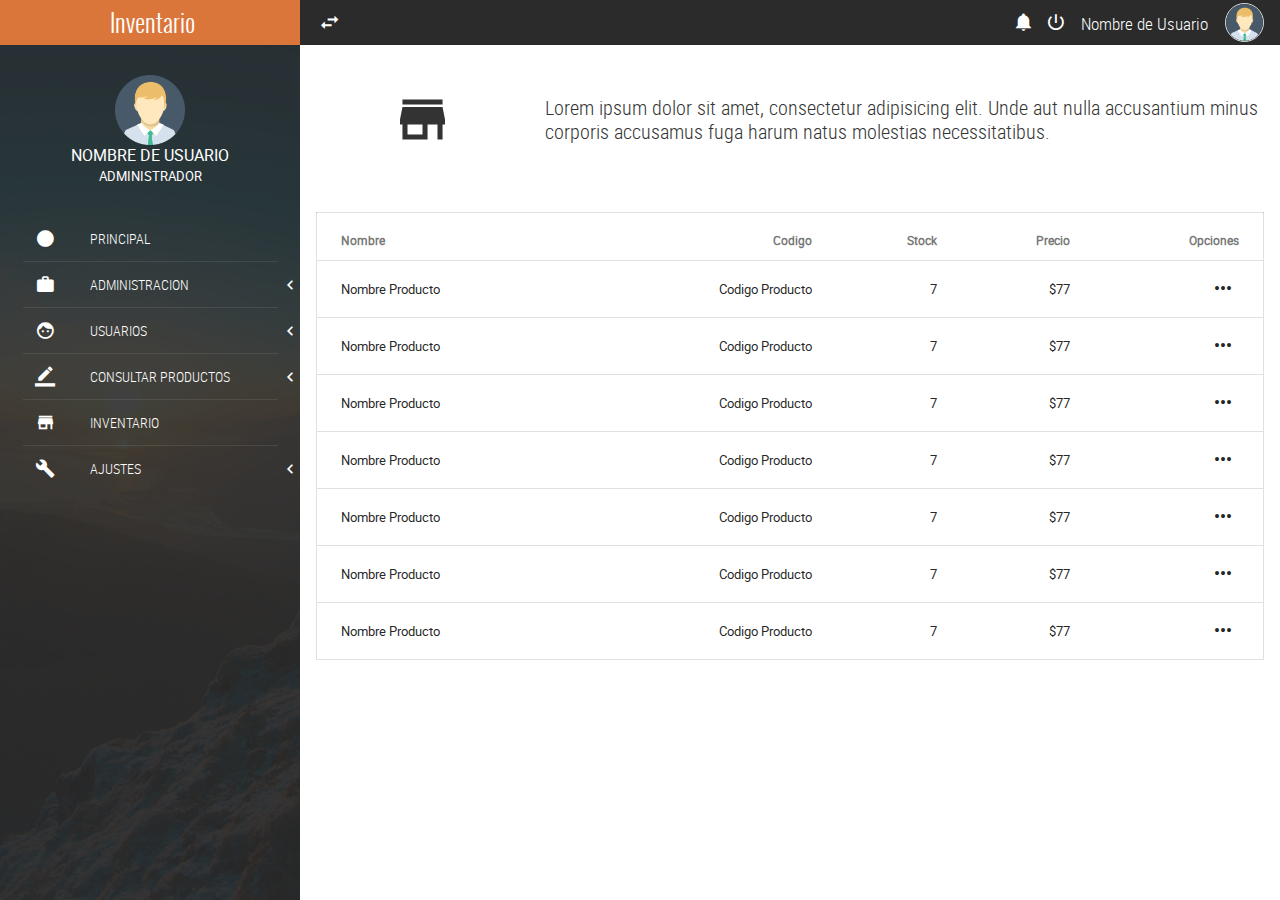
<file: SFI-V2-master/inventory.html>
<!-- 
* Copyright 2018 Carlos Eduardo Alfaro Orellana
  https://www.youtube.com/c/CarlosAlfaro007
-->
<!DOCTYPE html>
<html lang="es">
<head>
	<meta charset="UTF-8">
	<meta name="viewport" content="width=device-width, initial-scale=1">
	<title>Inventory</title>
	<link rel="stylesheet" href="css/normalize.css">
	<link rel="stylesheet" href="css/sweetalert2.css">
	<link rel="stylesheet" href="css/material.min.css">
	<link rel="stylesheet" href="css/material-design-iconic-font.min.css">
	<link rel="stylesheet" href="css/jquery.mCustomScrollbar.css">
	<link rel="stylesheet" href="css/main.css">
	<script src="//ajax.googleapis.com/ajax/libs/jquery/1.11.2/jquery.min.js"></script>
	<script>window.jQuery || document.write('<script src="js/jquery-1.11.2.min.js"><\/script>')</script>
	<script src="js/material.min.js" ></script>
	<script src="js/sweetalert2.min.js" ></script>
	<script src="js/jquery.mCustomScrollbar.concat.min.js" ></script>
	<script src="js/main.js" ></script>
</head>
<body>
	<!-- Notifications area -->
	<section class="full-width container-notifications">
		<div class="full-width container-notifications-bg btn-Notification"></div>
	    <section class="NotificationArea">
	        <div class="full-width text-center NotificationArea-title tittles">Notificaciones <i class="zmdi zmdi-close btn-Notification"></i></div>
	        <a href="#" class="Notification" id="notifation-unread-1">
	            <div class="Notification-icon"><i class="zmdi zmdi-accounts-alt bg-info"></i></div>
	            <div class="Notification-text">
	                <p>
	                    <i class="zmdi zmdi-circle"></i>
	                    <strong>REGISTRAR NUEVO USUARIO</strong> 
	                    <br>
	                    <small>En este momento</small>
	                </p>
	            </div>
	        	<div class="mdl-tooltip mdl-tooltip--left" for="notifation-unread-1">Notificación como no leída</div> 
	        </a>
	        <a href="#" class="Notification" id="notifation-read-1">
	            <div class="Notification-icon"><i class="zmdi zmdi-cloud-download bg-primary"></i></div>
	            <div class="Notification-text">
	                <p>
	                    <i class="zmdi zmdi-circle-o"></i>
	                    <strong>Nuevas actualizaciones</strong> 
	                    <br>
	                    <small>30 Mins Ago</small>
	                </p>
	            </div>
	            <div class="mdl-tooltip mdl-tooltip--left" for="notifation-read-1">Leer Notificaciones</div>
	        </a>
	        <a href="#" class="Notification" id="notifation-unread-2">
	            <div class="Notification-icon"><i class="zmdi zmdi-upload bg-success"></i></div>
	            <div class="Notification-text">
	                <p>
	                    <i class="zmdi zmdi-circle"></i>
	                    <strong>Archivo subido</strong> 
	                    <br>
	                    <small>31 Mins Ago</small>
	                </p>
	            </div>
	            <div class="mdl-tooltip mdl-tooltip--left" for="notifation-unread-2">Notificación como no leída</div>
	        </a> 
	        <a href="#" class="Notification" id="notifation-read-2">
	            <div class="Notification-icon"><i class="zmdi zmdi-mail-send bg-danger"></i></div>
	            <div class="Notification-text">
	                <p>
	                    <i class="zmdi zmdi-circle-o"></i>
	                    <strong>Nuevo correo</strong> 
	                    <br>
	                    <small>37 Mins Ago</small>
	                </p>
	            </div>
	            <div class="mdl-tooltip mdl-tooltip--left" for="notifation-read-2">Leer Notificaciones</div>
	        </a>
	        <a href="#" class="Notification" id="notifation-read-3">
	            <div class="Notification-icon"><i class="zmdi zmdi-folder bg-primary"></i></div>
	            <div class="Notification-text">
	                <p>
	                    <i class="zmdi zmdi-circle-o"></i>
	                    <strong>Eliminar carpeta</strong> 
	                    <br>
	                    <small>1 hours Ago</small>
	                </p>
	            </div>
	            <div class="mdl-tooltip mdl-tooltip--left" for="notifation-read-3">Leer Notificaciones</div>
	        </a>  
	    </section>
	</section>
	<!-- navLateral -->
	<section class="full-width navLateral">
		<div class="full-width navLateral-bg btn-menu"></div>
		<div class="full-width navLateral-body">
			<div class="full-width navLateral-body-logo text-center tittles">
				<i class="zmdi zmdi-close btn-menu"></i> Inventario 
			</div>
			<figure class="full-width navLateral-body-tittle-menu">
				<div>
					<img src="assets/img/avatar-male.png" alt="Avatar" class="img-responsive">
				</div>
				<figcaption>
					<span>
						NOMBRE DE USUARIO<br>
						<small>ADMINISTRADOR</small>
					</span>
				</figcaption>
			</figure>
			<nav class="full-width">
				<ul class="full-width list-unstyle menu-principal">
					<li class="full-width">
						<a href="home.html" class="full-width">
							<div class="navLateral-body-cl">
								<i class="zmdi zmdi-circle"></i>
							</div>
							<div class="navLateral-body-cr">
								PRINCIPAL
							</div>
						</a>
					</li>
					<li class="full-width divider-menu-h"></li>
					<li class="full-width">
						<a href="#!" class="full-width btn-subMenu">
							<div class="navLateral-body-cl">
								<i class="zmdi zmdi-case"></i>
							</div>
							<div class="navLateral-body-cr">
								ADMINISTRACION
							</div>
							<span class="zmdi zmdi-chevron-left"></span>
						</a>
						<ul class="full-width menu-principal sub-menu-options">
							<li class="full-width">
								<a href="branchoffice.html" class="full-width">
									<div class="navLateral-body-cl">
										<i class="zmdi zmdi-balance"></i>
									</div>
									<div class="navLateral-body-cr">
										SUCURSAL
									</div>
								</a>
							</li>
							<li class="full-width">
								<a href="providers.html" class="full-width">
									<div class="navLateral-body-cl">
										<i class="zmdi zmdi-truck"></i>
									</div>
									<div class="navLateral-body-cr">
										PROVEEDORES
									</div>
								</a>
							</li>
							<li class="full-width">
								<a href="categories.html" class="full-width">
									<div class="navLateral-body-cl">
										<i class="zmdi zmdi-label"></i>
									</div>
									<div class="navLateral-body-cr">
										CATEGORIAS
									</div>
								</a>
							</li>
						</ul>
					</li>
					<li class="full-width divider-menu-h"></li>
					<li class="full-width">
						<a href="#!" class="full-width btn-subMenu">
							<div class="navLateral-body-cl">
								<i class="zmdi zmdi-face"></i>
							</div>
							<div class="navLateral-body-cr">
								USUARIOS
							</div>
							<span class="zmdi zmdi-chevron-left"></span>
						</a>
						<ul class="full-width menu-principal sub-menu-options">
							<li class="full-width">
								<a href="admin.html" class="full-width">
									<div class="navLateral-body-cl">
										<i class="zmdi zmdi-account"></i>
									</div>
									<div class="navLateral-body-cr">
										ADMINISTRADORES
									</div>
								</a>
							</li>
							<li class="full-width">
								<a href="employee.html" class="full-width">
									<div class="navLateral-body-cl">
										<i class="zmdi zmdi-accounts"></i>
									</div>
									<div class="navLateral-body-cr">
										EMPLEADOS
									</div>
								</a>
							</li>
						</ul>
					</li>
					<li class="full-width divider-menu-h"></li>
					<li class="full-width">
						<a href="#!" class="full-width btn-subMenu">
							<div class="navLateral-body-cl">
								<i class="zmdi zmdi-border-color"></i>
							</div>
							<div class="navLateral-body-cr">
								CONSULTAR PRODUCTOS
							</div>
							<span class="zmdi zmdi-chevron-left"></span>
						</a>
						<ul class="full-width menu-principal sub-menu-options">
							<li class="full-width">
								<a href="products.html" class="full-width">
									<div class="navLateral-body-cl">
										<i class="zmdi zmdi-washing-machine"></i>
									</div>
									<div class="navLateral-body-cr">
										PRODUCTOS
									</div>
								</a>
							</li>
							<li class="full-width">
								<a href="scanproduct.html" class="full-width">
									<div class="navLateral-body-cl">
										<i class="zmdi zmdi-view-dashboard"></i>
									</div>
									<div class="navLateral-body-cr">
										ESCANEAR QR
									</div>
								</a>
							</li>
						</ul>
					</li>
					<li class="full-width divider-menu-h"></li>
					<li class="full-width">
						<a href="inventory.html" class="full-width">
							<div class="navLateral-body-cl">
								<i class="zmdi zmdi-store"></i>
							</div>
							<div class="navLateral-body-cr">
								INVENTARIO
							</div>
						</a>
					</li>
					<li class="full-width divider-menu-h"></li>
					<li class="full-width">
						<a href="#!" class="full-width btn-subMenu">
							<div class="navLateral-body-cl">
								<i class="zmdi zmdi-wrench"></i>
							</div>
							<div class="navLateral-body-cr">
								AJUSTES
							</div>
							<span class="zmdi zmdi-chevron-left"></span>
						</a>
						<ul class="full-width menu-principal sub-menu-options">
							<li class="full-width">
								<a href="#!" class="full-width">
									<div class="navLateral-body-cl">
										<i class="zmdi zmdi-widgets"></i>
									</div>
									<div class="navLateral-body-cr">
										OPCION-1
									</div>
								</a>
							</li>
							<li class="full-width">
								<a href="#!" class="full-width">
									<div class="navLateral-body-cl">
										<i class="zmdi zmdi-widgets"></i>
									</div>
									<div class="navLateral-body-cr">
										OPCION-2
									</div>
								</a>
							</li>
						</ul>
					</li>
				</ul>
			</nav>
		</div>
	</section>
	<!-- pageContent -->
	<section class="full-width pageContent">
		<!-- navBar -->
		<div class="full-width navBar">
			<div class="full-width navBar-options">
				<i class="zmdi zmdi-swap btn-menu" id="btn-menu"></i>	
				<div class="mdl-tooltip" for="btn-menu">Ocultar / Mostrar menu</div>
				<nav class="navBar-options-list">
					<ul class="list-unstyle">
						<li class="btn-Notification" id="notifications">
							<i class="zmdi zmdi-notifications"></i>
							<div class="mdl-tooltip" for="notifications">Notificaciones</div>
						</li>
						<li class="btn-exit" id="btn-exit">
							<i class="zmdi zmdi-power"></i>
							<div class="mdl-tooltip" for="btn-exit">Cerrar Sesion</div>
						</li>
						<li class="text-condensedLight noLink" ><small>Nombre de Usuario</small></li>
						<li class="noLink">
							<figure>
								<img src="assets/img/avatar-male.png" alt="Avatar" class="img-responsive">
							</figure>
						</li>
					</ul>
				</nav>
			</div>
		</div>
		<section class="full-width header-well">
			<div class="full-width header-well-icon">
				<i class="zmdi zmdi-store"></i>
			</div>
			<div class="full-width header-well-text">
				<p class="text-condensedLight">
					Lorem ipsum dolor sit amet, consectetur adipisicing elit. Unde aut nulla accusantium minus corporis accusamus fuga harum natus molestias necessitatibus.
				</p>
			</div>
		</section>
		<div class="full-width divider-menu-h"></div>
		<div class="mdl-grid">
			<div class="mdl-cell mdl-cell--4-col-phone mdl-cell--8-col-tablet mdl-cell--12-col-desktop">
				<div class="table-responsive">
					<table class="mdl-data-table mdl-js-data-table mdl-shadow--2dp full-width table-responsive">
						<thead>
							<tr>
								<th class="mdl-data-table__cell--non-numeric">Nombre</th>
								<th>Codigo</th>
								<th>Stock</th>
								<th>Precio</th>
								<th>Opciones</th>
							</tr>
						</thead>
						<tbody>
							<tr>
								<td class="mdl-data-table__cell--non-numeric">Nombre Producto</td>
								<td>Codigo Producto</td>
								<td>7</td>
								<td>$77</td>
								<td><button class="mdl-button mdl-button--icon mdl-js-button mdl-js-ripple-effect"><i class="zmdi zmdi-more"></i></button></td>
							</tr>
							<tr>
								<td class="mdl-data-table__cell--non-numeric">Nombre Producto</td>
								<td>Codigo Producto</td>
								<td>7</td>
								<td>$77</td>
								<td><button class="mdl-button mdl-button--icon mdl-js-button mdl-js-ripple-effect"><i class="zmdi zmdi-more"></i></button></td>
							</tr>
							<tr>
								<td class="mdl-data-table__cell--non-numeric">Nombre Producto</td>
								<td>Codigo Producto</td>
								<td>7</td>
								<td>$77</td>
								<td><button class="mdl-button mdl-button--icon mdl-js-button mdl-js-ripple-effect"><i class="zmdi zmdi-more"></i></button></td>
							</tr>
							<tr>
								<td class="mdl-data-table__cell--non-numeric">Nombre Producto</td>
								<td>Codigo Producto</td>
								<td>7</td>
								<td>$77</td>
								<td><button class="mdl-button mdl-button--icon mdl-js-button mdl-js-ripple-effect"><i class="zmdi zmdi-more"></i></button></td>
							</tr>
							<tr>
								<td class="mdl-data-table__cell--non-numeric">Nombre Producto</td>
								<td>Codigo Producto</td>
								<td>7</td>
								<td>$77</td>
								<td><button class="mdl-button mdl-button--icon mdl-js-button mdl-js-ripple-effect"><i class="zmdi zmdi-more"></i></button></td>
							</tr>
							<tr>
								<td class="mdl-data-table__cell--non-numeric">Nombre Producto</td>
								<td>Codigo Producto</td>
								<td>7</td>
								<td>$77</td>
								<td><button class="mdl-button mdl-button--icon mdl-js-button mdl-js-ripple-effect"><i class="zmdi zmdi-more"></i></button></td>
							</tr>
							<tr>
								<td class="mdl-data-table__cell--non-numeric">Nombre Producto</td>
								<td>Codigo Producto</td>
								<td>7</td>
								<td>$77</td>
								<td><button class="mdl-button mdl-button--icon mdl-js-button mdl-js-ripple-effect"><i class="zmdi zmdi-more"></i></button></td>
							</tr>
						</tbody>
					</table>
				</div>
			</div>
		</div>
	</section>
</body>
</html>
</file>
<file: SFI-V2-master/css/sweetalert2.css>
.sweet-overlay {
  background-color: rgba(0, 0, 0, 0.4);
  position: fixed;
  left: 0;
  right: 0;
  top: 0;
  bottom: 0;
  display: none;
  z-index: 1000; }

.sweet-alert {
  font-family: "RobotoCondensedLight";
  background-color: #fff;
  border-radius: 5px;
  box-sizing: border-box;
  text-align: center;
  position: fixed;
  left: 50%;
  top: 50%;
  margin-top: -200px;
  max-height: 90%;
  overflow-x: hidden;
  overflow-y: auto;
  display: none;
  z-index: 2000; }
  .sweet-alert h2 {
    color: #575757;
    font-family: "OswaldLight";
    font-size: 30px;
    text-align: center;
    font-weight: 600;
    text-transform: none;
    position: relative;
    margin: 0;
    padding: 0;
    line-height: 60px;
    display: block; }
  .sweet-alert p {
    font-size: 16px;
    text-align: center;
    font-weight: 300;
    position: relative;
    float: none;
    margin: 0;
    padding: 0;
    line-height: normal; }
  .sweet-alert hr {
    height: 10px;
    color: transparent;
    border: 0; }
  .sweet-alert button.styled {
    color: #fff;
    border: 0;
    box-shadow: none;
    font-size: 17px;
    font-weight: 500;
    border-radius: 5px;
    padding: 10px 32px;
    margin: 0 5px;
    cursor: pointer; }
    .sweet-alert button.styled:focus {
      outline: none; }
    .sweet-alert button.styled.sweet-cancel[disabled] {
      opacity: .4; }
    .sweet-alert button.styled.sweet-confirm[disabled] {
      border: 4px solid transparent;
      border-color: transparent;
      width: 40px;
      height: 40px;
      padding: 0;
      margin: 0 30px;
      vertical-align: middle;
      background-color: transparent !important;
      color: transparent;
      cursor: default;
      border-radius: 100%;
      -webkit-animation: rotate-loading 1.5s linear 0s infinite normal;
              animation: rotate-loading 1.5s linear 0s infinite normal; }
    .sweet-alert button.styled::-moz-focus-inner {
      border: 0; }
  .sweet-alert[data-has-cancel-button=false] button {
    box-shadow: none !important; }
  .sweet-alert .icon {
    width: 80px;
    height: 80px;
    border: 4px solid #808080;
    border-radius: 50%;
    margin: 20px auto;
    padding: 0;
    position: relative;
    box-sizing: content-box; }
    .sweet-alert .icon.error {
      border-color: #f27474; }
      .sweet-alert .icon.error .x-mark {
        position: relative;
        display: block; }
      .sweet-alert .icon.error .line {
        position: absolute;
        height: 5px;
        width: 47px;
        background-color: #f27474;
        display: block;
        top: 37px;
        border-radius: 2px; }
        .sweet-alert .icon.error .line.left {
          -webkit-transform: rotate(45deg);
                  transform: rotate(45deg);
          left: 17px; }
        .sweet-alert .icon.error .line.right {
          -webkit-transform: rotate(-45deg);
                  transform: rotate(-45deg);
          right: 16px; }
    .sweet-alert .icon.warning {
      border-color: #f8bb86; }
      .sweet-alert .icon.warning .body {
        position: absolute;
        width: 5px;
        height: 47px;
        left: 50%;
        top: 10px;
        border-radius: 2px;
        margin-left: -2px;
        background-color: #f8bb86; }
      .sweet-alert .icon.warning .dot {
        position: absolute;
        width: 7px;
        height: 7px;
        border-radius: 50%;
        margin-left: -3px;
        left: 50%;
        bottom: 10px;
        background-color: #f8bb86; }
    .sweet-alert .icon.info {
      border-color: #c9dae1; }
      .sweet-alert .icon.info::before {
        content: '';
        position: absolute;
        width: 5px;
        height: 29px;
        left: 50%;
        bottom: 17px;
        border-radius: 2px;
        margin-left: -2px;
        background-color: #c9dae1; }
      .sweet-alert .icon.info::after {
        content: '';
        position: absolute;
        width: 7px;
        height: 7px;
        border-radius: 50%;
        margin-left: -3px;
        top: 19px;
        background-color: #c9dae1; }
    .sweet-alert .icon.success {
      border-color: #a5dc86; }
      .sweet-alert .icon.success::before, .sweet-alert .icon.success::after {
        content: '';
        border-radius: 50%;
        position: absolute;
        width: 60px;
        height: 120px;
        background: #fff;
        -webkit-transform: rotate(45deg);
                transform: rotate(45deg); }
      .sweet-alert .icon.success::before {
        border-radius: 120px 0 0 120px;
        top: -7px;
        left: -33px;
        -webkit-transform: rotate(-45deg);
                transform: rotate(-45deg);
        -webkit-transform-origin: 60px 60px;
                transform-origin: 60px 60px; }
      .sweet-alert .icon.success::after {
        border-radius: 0 120px 120px 0;
        top: -11px;
        left: 30px;
        -webkit-transform: rotate(-45deg);
                transform: rotate(-45deg);
        -webkit-transform-origin: 0 60px;
                transform-origin: 0 60px; }
      .sweet-alert .icon.success .placeholder {
        width: 80px;
        height: 80px;
        border: 4px solid rgba(165, 220, 134, 0.2);
        border-radius: 50%;
        box-sizing: content-box;
        position: absolute;
        left: -4px;
        top: -4px;
        z-index: 2; }
      .sweet-alert .icon.success .fix {
        width: 5px;
        height: 90px;
        background-color: #fff;
        position: absolute;
        left: 28px;
        top: 8px;
        z-index: 1;
        -webkit-transform: rotate(-45deg);
                transform: rotate(-45deg); }
      .sweet-alert .icon.success .line {
        height: 5px;
        background-color: #a5dc86;
        display: block;
        border-radius: 2px;
        position: absolute;
        z-index: 2; }
        .sweet-alert .icon.success .line.tip {
          width: 25px;
          left: 14px;
          top: 46px;
          -webkit-transform: rotate(45deg);
                  transform: rotate(45deg); }
        .sweet-alert .icon.success .line.long {
          width: 47px;
          right: 8px;
          top: 38px;
          -webkit-transform: rotate(-45deg);
                  transform: rotate(-45deg); }
  .sweet-alert .sweet-image {
    margin: 20px auto; }

@-webkit-keyframes showSweetAlert {
  0% {
    -webkit-transform: scale(0.7);
            transform: scale(0.7); }
  45% {
    -webkit-transform: scale(1.05);
            transform: scale(1.05); }
  80% {
    -webkit-transform: scale(0.95);
            transform: scale(0.95); }
  100% {
    -webkit-transform: scale(1);
            transform: scale(1); } }

@keyframes showSweetAlert {
  0% {
    -webkit-transform: scale(0.7);
            transform: scale(0.7); }
  45% {
    -webkit-transform: scale(1.05);
            transform: scale(1.05); }
  80% {
    -webkit-transform: scale(0.95);
            transform: scale(0.95); }
  100% {
    -webkit-transform: scale(1);
            transform: scale(1); } }

@-webkit-keyframes hideSweetAlert {
  0% {
    -webkit-transform: scale(1);
            transform: scale(1); }
  100% {
    -webkit-transform: scale(0.5);
            transform: scale(0.5); } }

@keyframes hideSweetAlert {
  0% {
    -webkit-transform: scale(1);
            transform: scale(1); }
  100% {
    -webkit-transform: scale(0.5);
            transform: scale(0.5); } }

.show-sweet-alert {
  -webkit-animation: showSweetAlert 0.3s;
          animation: showSweetAlert 0.3s; }
  .show-sweet-alert.no-animation {
    -webkit-animation: none;
            animation: none; }

.hide-sweet-alert {
  -webkit-animation: hideSweetAlert 0.2s;
          animation: hideSweetAlert 0.2s; }
  .hide-sweet-alert.no-animation {
    -webkit-animation: none;
            animation: none; }

@-webkit-keyframes animate-success-tip {
  0% {
    width: 0;
    left: 1px;
    top: 19px; }
  54% {
    width: 0;
    left: 1px;
    top: 19px; }
  70% {
    width: 50px;
    left: -8px;
    top: 37px; }
  84% {
    width: 17px;
    left: 21px;
    top: 48px; }
  100% {
    width: 25px;
    left: 14px;
    top: 45px; } }

@keyframes animate-success-tip {
  0% {
    width: 0;
    left: 1px;
    top: 19px; }
  54% {
    width: 0;
    left: 1px;
    top: 19px; }
  70% {
    width: 50px;
    left: -8px;
    top: 37px; }
  84% {
    width: 17px;
    left: 21px;
    top: 48px; }
  100% {
    width: 25px;
    left: 14px;
    top: 45px; } }

@-webkit-keyframes animate-success-long {
  0% {
    width: 0;
    right: 46px;
    top: 54px; }
  65% {
    width: 0;
    right: 46px;
    top: 54px; }
  84% {
    width: 55px;
    right: 0;
    top: 35px; }
  100% {
    width: 47px;
    right: 8px;
    top: 38px; } }

@keyframes animate-success-long {
  0% {
    width: 0;
    right: 46px;
    top: 54px; }
  65% {
    width: 0;
    right: 46px;
    top: 54px; }
  84% {
    width: 55px;
    right: 0;
    top: 35px; }
  100% {
    width: 47px;
    right: 8px;
    top: 38px; } }

@-webkit-keyframes rotatePlaceholder {
  0% {
    -webkit-transform: rotate(-45deg);
            transform: rotate(-45deg); }
  5% {
    -webkit-transform: rotate(-45deg);
            transform: rotate(-45deg); }
  12% {
    -webkit-transform: rotate(-405deg);
            transform: rotate(-405deg); }
  100% {
    -webkit-transform: rotate(-405deg);
            transform: rotate(-405deg); } }

@keyframes rotatePlaceholder {
  0% {
    -webkit-transform: rotate(-45deg);
            transform: rotate(-45deg); }
  5% {
    -webkit-transform: rotate(-45deg);
            transform: rotate(-45deg); }
  12% {
    -webkit-transform: rotate(-405deg);
            transform: rotate(-405deg); }
  100% {
    -webkit-transform: rotate(-405deg);
            transform: rotate(-405deg); } }

.animate-success-tip {
  -webkit-animation: animate-success-tip 0.75s;
          animation: animate-success-tip 0.75s; }

.animate-success-long {
  -webkit-animation: animate-success-long 0.75s;
          animation: animate-success-long 0.75s; }

.icon.success.animate::after {
  -webkit-animation: rotatePlaceholder 4.25s ease-in;
          animation: rotatePlaceholder 4.25s ease-in; }

@-webkit-keyframes animate-error-icon {
  0% {
    -webkit-transform: rotateX(100deg);
            transform: rotateX(100deg);
    opacity: 0; }
  100% {
    -webkit-transform: rotateX(0deg);
            transform: rotateX(0deg);
    opacity: 1; } }

@keyframes animate-error-icon {
  0% {
    -webkit-transform: rotateX(100deg);
            transform: rotateX(100deg);
    opacity: 0; }
  100% {
    -webkit-transform: rotateX(0deg);
            transform: rotateX(0deg);
    opacity: 1; } }

.animate-error-icon {
  -webkit-animation: animate-error-icon 0.5s;
          animation: animate-error-icon 0.5s; }

@-webkit-keyframes animate-x-mark {
  0% {
    -webkit-transform: scale(0.4);
            transform: scale(0.4);
    margin-top: 26px;
    opacity: 0; }
  50% {
    -webkit-transform: scale(0.4);
            transform: scale(0.4);
    margin-top: 26px;
    opacity: 0; }
  80% {
    -webkit-transform: scale(1.15);
            transform: scale(1.15);
    margin-top: -6px; }
  100% {
    -webkit-transform: scale(1);
            transform: scale(1);
    margin-top: 0;
    opacity: 1; } }

@keyframes animate-x-mark {
  0% {
    -webkit-transform: scale(0.4);
            transform: scale(0.4);
    margin-top: 26px;
    opacity: 0; }
  50% {
    -webkit-transform: scale(0.4);
            transform: scale(0.4);
    margin-top: 26px;
    opacity: 0; }
  80% {
    -webkit-transform: scale(1.15);
            transform: scale(1.15);
    margin-top: -6px; }
  100% {
    -webkit-transform: scale(1);
            transform: scale(1);
    margin-top: 0;
    opacity: 1; } }

.animate-x-mark {
  -webkit-animation: animate-x-mark 0.5s;
          animation: animate-x-mark 0.5s; }

@-webkit-keyframes pulse-warning {
  0% {
    border-color: #f8d486; }
  100% {
    border-color: #f8bb86; } }

@keyframes pulse-warning {
  0% {
    border-color: #f8d486; }
  100% {
    border-color: #f8bb86; } }

.pulse-warning {
  -webkit-animation: pulse-warning 0.75s infinite alternate;
          animation: pulse-warning 0.75s infinite alternate; }

@-webkit-keyframes pulse-warning-ins {
  0% {
    background-color: #f8d486; }
  100% {
    background-color: #f8bb86; } }

@keyframes pulse-warning-ins {
  0% {
    background-color: #f8d486; }
  100% {
    background-color: #f8bb86; } }

.pulse-warning-ins {
  -webkit-animation: pulse-warning-ins 0.75s infinite alternate;
          animation: pulse-warning-ins 0.75s infinite alternate; }

@-webkit-keyframes rotate-loading {
  0% {
    -webkit-transform: rotate(0deg);
            transform: rotate(0deg); }
  100% {
    -webkit-transform: rotate(360deg);
            transform: rotate(360deg); } }

@keyframes rotate-loading {
  0% {
    -webkit-transform: rotate(0deg);
            transform: rotate(0deg); }
  100% {
    -webkit-transform: rotate(360deg);
            transform: rotate(360deg); } }
</file>
<file: SFI-V2-master/css/main.css>
/*
* Copyright 2018 Carlos Eduardo Alfaro Orellana
  https://www.youtube.com/c/CarlosAlfaro007
*/

/*=====================================================
					Tipografia
======================================================*/
@font-face{
    font-family: "RobotoCondensedLight";
    src: url("../fonts/robotocondensed-light.ttf"), 
    url("../fonts/robotocondensed-light.eot"), 
    url("../fonts/robotocondensed-light.woff"), 
    url("../fonts/robotocondensed-light.woff2"), 
    url("../fonts/robotocondensed-light.svg");
}
@font-face{
    font-family: "RobotoRegular";
    src: url("../fonts/roboto-regular.ttf"), 
    url("../fonts/roboto-regular.eot"), 
    url("../fonts/roboto-regular.woff"), 
    url("../fonts/roboto-regular.woff2"), 
    url("../fonts/roboto-regular.svg");
}
@font-face{
    font-family: "OswaldLight";
    src: url("../fonts/oswald-light.ttf"), 
    url("../fonts/oswald-light.eot"), 
    url("../fonts/oswald-light.woff"), 
    url("../fonts/oswald-light.woff2"), 
    url("../fonts/oswald-light.svg");
}
/*=====================================================
					Estilos generales
======================================================*/
:root{
	--color-text: #3F51B5;
	--primary-color: #2B2B2C;
	--acent-color: #DB763B;
}
html, body{
	width: 100%;
	height: 100%;
	margin: 0;
	padding: 0;
	font-size: 16px;
	font-family: "RobotoRegular";
	position: relative;
	background-color: #fff;
}
.text-condensedLight{ font-family: "RobotoCondensedLight"; }
.text-center{ text-align: center; }
.tittles{ font-family: "OswaldLight"; }
.mdl-textfield{ width: 100%; }
.full-width{
	margin: 0;
	padding: 0;
	width: 100%;
	box-sizing: border-box;
}
.list-unstyle{
	margin: 0;
	padding: 0;
	list-style: none;
	box-sizing: border-box;
}
.img-responsive{
	width: 100%;
	height: auto;
}
.table-responsive{
	overflow: auto;
}
.divider-menu-h{
	height: 0;
	border-top: 1px solid rgba(255, 255, 255, .09);
	width: 85%;
	margin: 0 auto;
}
.cover{
	background-size: cover;
	background-attachment: fixed;
	background-repeat: no-repeat;
	background-position: center center;
}
.mdl-list__item-avatar{
	line-height: 40px;
	text-align: center;
	font-size: 30px;
}
.table-responsive{
	width: 100%;
	overflow-x: scroll;
	position: relative;
}
/*====== paneles*/
.panel{ height: auto; }
.panel-tittle{
	height: 45px;
	display: block;
	line-height: 45px;
	color: #fff;
	font-size: 20px;
}
.panel-content{
	display: block;
	padding: 10px;
}
/*====== encabezados de paginas*/
.header-well,
.header-well-icon,
.header-well-text{
	min-height: 150px;
	height: auto;
}
.header-well{
	position: relative;
}
.header-well-icon,
.header-well-text{
	position: absolute;
	top: 0;
	color: #333;
}
.header-well-icon{
	left: 0;
	width: 25%;
}
.header-well-icon i,
.header-well-text p{
	position: absolute;
	top: 50%;
	display: block;
	width: 100%;
	transform: translateY(-50%);
}
.header-well-icon i{
	text-align: center;
	font-size: 60px;
}
.header-well-text{
	right: 0;
	width: 75%;
}
.header-well-text p{
	font-size: 20px;
	margin: 0;
	padding: 0;
}
/*====== Area de notificacion*/
.container-notifications{
    position: fixed;
	height: 100%;
	top: 0;
	left: 0;
	pointer-events: none;
	opacity: 0;
    z-index: 997;
}
.container-notifications-bg{
	height: 100%;
	position: absolute;
	top: 0;
	left: 0;
	background-color: rgba(0,0,0,.5);
}
.container-notifications-show{
	pointer-events: auto;
	opacity: 1;
}
.NotificationArea{
	box-sizing: border-box;
    background-color: #fff;
    height: 100%;
    width: 300px;
    top: 0;
    z-index: 999;
    right: -300px;
    transition: all .3s ease-in-out;
    position: absolute;
}
.NotificationArea-title{
	font-size: 21px;
    height: 45px;
    line-height: 45px;
    color: #fff;
    background-color: var(--primary-color);
    box-sizing: border-box;
}
.NotificationArea-title i{
    position: absolute;
    top: 0;
    right: 0;
    height: 45px;
    width: 45px;
    line-height: 45px;
    font-size: 25px;
    cursor: pointer;
}
.Notification,
.Notification-icon,
.Notification-text{
    margin: 0;
    padding: 0;
    height: 80px;
    box-sizing: border-box;
}
.Notification{
    position: relative;
    display: block;
    width: 300px;
    border-top: 1px solid #f3f3f3;
    color: #2b2b2c;
    font-size: 14px;
    transition: all .3s ease-in-out;
}
.Notification:hover{
	background-color: rgba(0,0,0,.07);
}
.Notification small{
    color: #BDBDBD;
}
.Notification-icon,
.Notification-text{
    position: absolute;
    top: 0;
}
.Notification-icon{
    width: 80px;
    left: 0;
    box-sizing: border-box;
}
.Notification-icon i{
    height: 50px;
    width: 50px;
    line-height: 50px;
    margin-left: 15px;
    margin-top: 15px;
    text-align: center;
    font-size: 20px;
    color: #fff;
    background-color: #D9534F;
    border-radius: 50%;
}
.Notification-text{
    width: 220px;
    right: 0;
}
.Notification-text p{
	position: absolute;
	width: 100%;
	top: 50%;
	left: 0;
	transform: translateY(-50%);
}
.NotificationArea-show{
    right: 0;
}
/*====== Backgrouns color*/
.bg-primary {
    background-color: #2e6da4 !important;
}
.bg-success {
    background-color: #3f903f !important;
}
.bg-danger {
    background-color: #d9534f !important;
}
.bg-info {
    background-color: #5bc0de !important;
}
/*=============Estilos login*/

.login-wrap{
	height: 100%;
	display: flex;
	align-items: center;
	justify-content: center;
	color: var(--color-text);
	background-image: url(../assets/img/fontLogin.jpg);
}
.container-login{
	width: 100%;
	max-width: 300px;
	box-sizing: border-box;
	height: auto;
	margin: 0;
	padding: 20px;
	background-color: rgba(255,255,255,.7);
	border-radius: 5px;
}
/*=============Estilos barra superior*/
.navBar{
	background-color: var(--primary-color);
	height: 45px;
	color: #fff;
}
.navBar-options{
	line-height: 45px;
	height: 45px;
	position: absolute;
	width: 100%;
	top: 0;
	right: 0;
	padding: 0;
	transition: all .3s ease-in-out;
}
.navBar-options-change{
	width: 100%;
}
.navBar-options .btn-menu,
.navBar-options-list{
	line-height: 45px;
	position: absolute;
	top: 0;
	height: 45px;
	margin: 0;
	padding: 0;
}
.navBar-options .btn-menu{
	width: 40px;
	left: 0;
	font-size: 23px;
	cursor: pointer;
	user-select: none;
	text-align: center;
	outline: none;
	margin-left: 9px;
}
.navBar-options-list{
	right: 9px;
}
.navBar-options-list .noLink{
	cursor: inherit !important;
}
.navBar-options-list ul{
	height: 45px;
}
.navBar-options-list ul li{
	height: 45px;
	line-height: 45px;
	cursor: pointer;
	display: inline-block;
	padding: 0 7px;
	font-size: 21px;
	-moz-user-select: none;
	-webkit-user-select: none;
	-ms-user-select: none;
}
.navBar-options-list ul li{ outline: none; }
.navBar-options-list ul li figure,
.navBar-options-list ul li figure img{
	margin: 0;
	padding: 0;
	padding-top: 0;
	margin-top: 0;
	box-sizing: border-box;
}
.navBar-options-list ul li figure{
	height: 45px;
}
.navBar-options-list ul li figure img{
	border: 1px solid #E1E1E1;
	border-radius: 50%;
	width: 39px;
	height: 39px;
	margin-bottom: 3px;
}
.navBar-options-list ul li i.zmdi-notifications-active{
	color: #FF4081;
}
/*=============Estilos en comun navegacion lateral y contenido pagina*/
.navLateral,
.navLateral-body,
.navLateral-bg{
	position: absolute;
	top: 0;
	height: 100%;
}
/*=============Estilos navegacion lateral*/
.navLateral{
	left: 0;
	width: 300px;
	z-index: 100;
	transition: all .3s ease-in-out;
	background-image: url("../assets/img/FontNavLateral.jpg");
	background-size: cover;
	color: #fff;
	overflow: hidden;
}
.navLateral-change{
	pointer-events: none;
	opacity: 0;
	width: 0;
}
.navLateral-body{
	z-index: 82;
	left: 0;
	padding-bottom: 30px;
	background-color: rgba(43, 43, 44, .9);
}
.navLateral-body-logo{
	height: 45px;
	line-height: 45px;
	color: #fff;
	width: 100%;
	font-size: 25px;
	background-color: var(--acent-color);
}
.navLateral-body-logo .zmdi-close{
	width: 0;
	height: 0;
	pointer-events: none;
	opacity: 0;
}
.navLateral-body-cl,
.navLateral-body-cr{
	box-sizing: border-box;
	height: 77px;
	float: left;
	margin: 0;
	padding: 0;
	position: relative;
}
.navLateral-body-cl{
	width: 30%;
}
.navLateral-body-cl img{
	width: 57px;
	height: 57px;
	margin: 0 auto;
	display: block;
	margin-top: 10px;
}
.navLateral-body-cr{
	width: 70%;
	font-family: "RobotoCondensedLight";
}
.navLateral-body-cr span{
	position: absolute;
	top: 50%;
	left: 50%;
	transform: translate(-50%, -50%);
	display: block;
	width: 100%;
}
.navLateral-body-tittle-menu{
	text-align: center;
	padding: 30px 0;
}
.navLateral-body-tittle-menu img{
	max-width: 70px;
}
.menu-principal li,
.menu-principal li a{
	display: block;
}
.menu-principal li a{
	height: 45px;
	color: #fff;
	position: relative;
	transition: all .3s ease-in-out;
}
.menu-principal > li > a:hover{
	background-color: var(--acent-color);
}
.menu-principal li a div.navLateral-body-cl,
.menu-principal li a div.navLateral-body-cr{
	height: 45px;
	line-height: 45px;
}
.menu-principal li a div.navLateral-body-cl{
	text-align: center;
	font-size: 20px;
}
.btn-subMenu span{
	position: absolute;
	top: 0;
	right: 7px;
	line-height: 45px;
	height: 45px;
	font-size: 19px;
}
.sub-menu-options{
	height: 0;
	overflow-y: hidden;
	overflow-x: hidden;
	background-color: rgba(255, 255, 255, .1);
	transition: all .3s ease-in-out;
}
.sub-menu-options-show{
	height: auto;
	overflow-y: auto;
	overflow-x: hidden;
}
/*=============Estilos contenido pagina*/
.pageContent{
	padding-left: 300px;
	width: 100%;
	height: 100%;
	overflow: hidden;
	z-index: 77;
	background-color: #fff;
	transition: all .3s ease-in-out;
}
.pageContent-change{
	padding-left: 0;
}
/*=====================================================
					Estilos home
======================================================*/
/*=============Azulejos o accesos directos(Tiles)*/
.tile{
	border: 1px solid #E1E1E1;
	height: 140px;
	width: 30%;
	margin: 0 1%;
	position: relative;
	transition: all .3s ease-in-out;
	overflow: hidden;
	cursor: pointer;
	margin-bottom: 20px;
	display: inline-block;
}
.tile:hover .tile-text span{ color: #3F51B5; }
.tile:hover .tile-icon{
	color: rgba(0,191,238,.3);
	transform: scale(1.5) translate(-10px, -10px);
}
.tile-text{
	display: block;
	height: 140px;
	width: 100%;
	box-sizing: border-box;
}
.tile-text span,
.tile-icon{
	position: absolute;
	color: rgba(0,0,0,.3);
	transition: all .3s ease-in-out;
	-moz-user-select: none;
	-webkit-user-select: none;
	-ms-user-select: none;
}
.tile-text span{
	top: 50%;
	left: 10px;
	transform: translateY(-50%);
	display: block;
	font-size: 27px;
	z-index: 2;
}
.tile-icon{
	bottom: 9px;
	right: 4px;
	font-size: 90px;
	line-height: 67px;
	z-index: 1;
}
/*=============Linea de tiempo (TimeLine)*/
.timeline-c{
  width: 90%;
  max-width: 1170px;
  margin: 0 auto;
  box-sizing: border-box;
}
.timeline-c::after {
  content: '';
  display: table;
  clear: both;
}
#timeline-c{
  position: relative;
  padding: 2em 0;
  margin-top: 2em;
  margin-bottom: 2em;
}
#timeline-c::before{
  content: '';
  position: absolute;
  top: 0;
  left: 18px;
  height: 100%;
  width: 4px;
  background-color: #3F51B5;
}
.timeline-c-box{
  position: relative;
  margin: 2em 0;
}
.timeline-c-box::after{
  content: "";
  display: table;
  clear: both;
}
.timeline-c-box:first-child {
  margin-top: 0;
}
.timeline-c-box:last-child {
  margin-bottom: 0;
}
.timeline-c-box-icon{
  position: absolute;
  top: 0;
  left: 0;
  width: 40px;
  height: 40px;
  border-radius: 50%;
  border: 3px solid #fff;
  background-color: #3F51B5;
}
.timeline-c-box-icon i{
  display: block;
  width: 40px;
  height: 40px;
  line-height: 40px;
  color: #fff;
  font-size: 25px;
  text-align: center;
  position: relative;
}
.timeline-c-box-content{
  position: relative;
  margin-left: 60px;
  border-radius: 0.25em;
  padding: 1em;
  background-color: #fff;
  color: #333;
  border: 1px solid #E1E1E1;
  box-sizing: border-box;
  border-radius: 5px;
}
.timeline-c-box-content::after{
  content: "";
  display: table;
  clear: both;
}
.timeline-c-box-content::before{
  content: '';
  position: absolute;
  top: 16px;
  right: 100%;
  height: 0;
  width: 0;
  border: 7px solid transparent;
  border-right: 9px solid #E1E1E1;
}
.timeline-c-box-content .timeline-date{
  display: inline-block;
  color: rgb(119,119,119);
}
.timeline-c-box-content p{
  margin: 1em 0;
  line-height: 1.6;
}
.timeline-c-box-content .timeline-date{
  float: left;
  padding: .8em 0;
}
/*=====================================================
					Estilos products
======================================================*/
.menu-categories ul li{
	display: inline-block;
	margin: 5px 7px;
}
.menu-categories ul li a{
	text-decoration: none;
	font-size: 19px;
	font-family: "RobotoCondensedLight";
}
.product-card{
	display: inline-block;
	margin: 5px;
	width: 300px;
	text-align: left;
}
.product-card .mdl-card__actions button,
.product-card .mdl-card__actions a{
	float: right;
}
/*=====================================================
					Media  Queries
======================================================*/
/*Phone*/
@media (max-width: 479px){
	.hide-on-phone{
		width: 0;
		height: 0;
		pointer-events: none;
		opacity: 0;
	}
	.visible-on-phone{
		pointer-events: auto;
		opacity: 1;
	}
	.visible-on-tablet,
	.visible-on-desktop{
		pointer-events: none;
		opacity: 0;
		width: 0;
		height: 0;
	}
	.header-well-icon,
	.header-well-text{
		position: relative;
		display: block;
		width: 100%;
		text-align: center;
	}
	.tile{
		width: 97%;
	}
	.product-card{
		width: 100%;
		margin: 0;
	}
}
@media (max-width: 800px){
	.navLateral{
		width: 100%;
		position: fixed;
		pointer-events: none;
		opacity: 0;
		background-image: none;
	}
	.navLateral-bg{
		left: 0;
		background-color: rgba(0,0,0,.5);
		z-index: 81;
	}
	.navLateral-body{
		width: 300px;
		background-color: #333;
	}
	.navLateral-body-logo .zmdi-close{
		position: absolute;
		top: 0;
		left: 11px;
		padding: 0 9px;
		cursor: pointer;
		height: 45px;
		line-height: 45px;
		pointer-events: auto;
		opacity: 1;
	}
	.navLateral-change{
		pointer-events: auto;
		opacity: 1;
	}
	.pageContent{
		width: 100%;
		padding-left: 0;
	}
}
/*Tablet*/
@media (min-width: 480px) and (max-width: 839px) {
	.hide-on-tablet{
		width: 0;
		height: 0;
		pointer-events: none;
		opacity: 0;
	}
	.visible-on-tablet{
		pointer-events: auto;
		opacity: 1;
	}
	.visible-on-desktop,
	.visible-on-phone{
		pointer-events: none;
		opacity: 0;
		width: 0;
		height: 0;
	}
	.tile{
		width: 47%;
	}
}
/*Desktop*/
@media (min-width: 840px){
	.hide-on-desktop{
		width: 0;
		height: 0;
		pointer-events: none;
		opacity: 0;
	}
	.visible-on-desktop{
		pointer-events: auto;
		opacity: 1;
	}
	.visible-on-tablet,
	.visible-on-phone{
		pointer-events: none;
		opacity: 0;
		width: 0;
		height: 0;
	}
	/*======= Estilos linea de tiempo (TimeLine) en desktop*/
	#timeline-c{
		margin-top: 3em;
		margin-bottom: 3em;
	}
	#timeline-c::before{
		left: 50%;
		margin-left: -2px;
	}
	.timeline-c-box{
		margin: 4em 0;
	}
	.timeline-c-box:first-child{
		margin-top: 0;
	}
	.timeline-c-box:last-child{
		margin-bottom: 0;
	}
	.timeline-c-box-icon{
		left: 50%;
		margin-left: -23px;
		-webkit-transform: translateZ(0);
		-webkit-backface-visibility: hidden;
	}
	.timeline-c-box-content{
		margin-left: 0;
		width: 45%;
	}
	.timeline-c-box-content::before{
		top: 24px;
		left: 100%;
		border-color: transparent;
		border-left-color: #E1E1E1;
	}
	.timeline-c-box-content .timeline-date{
		position: absolute;
		width: 100%;
		left: 122%;
		top: 6px;
	}
	.timeline-c-box:nth-child(even) .timeline-c-box-content{
		float: right;
	}
	.timeline-c-box:nth-child(even) .timeline-c-box-content::before {
		top: 24px;
		left: auto;
		right: 100%;
		border-color: transparent;
		border-right-color: #E1E1E1;
	}
	.timeline-c-box:nth-child(even) .timeline-c-box-content .timeline-date {
		left: auto;
		right: 122%;
		text-align: right;
	}
}
</file>
<file: SFI-V2-master/css/material.min.css>
/**
 * material-design-lite - Material Design Components in CSS, JS and HTML
 * @version v1.1.3
 * @license Apache-2.0
 * @copyright 2015 Google, Inc.
 * @link https://github.com/google/material-design-lite
 */
@charset "UTF-8";html{color:rgba(0,0,0,.87)}::-moz-selection{background:#b3d4fc;text-shadow:none}::selection{background:#b3d4fc;text-shadow:none}hr{display:block;height:1px;border:0;border-top:1px solid #ccc;margin:1em 0;padding:0}audio,canvas,iframe,img,svg,video{vertical-align:middle}fieldset{border:0;margin:0;padding:0}textarea{resize:vertical}.browserupgrade{margin:.2em 0;background:#ccc;color:#000;padding:.2em 0}.hidden{display:none!important}.visuallyhidden{border:0;clip:rect(0 0 0 0);height:1px;margin:-1px;overflow:hidden;padding:0;position:absolute;width:1px}.visuallyhidden.focusable:active,.visuallyhidden.focusable:focus{clip:auto;height:auto;margin:0;overflow:visible;position:static;width:auto}.invisible{visibility:hidden}.clearfix:before,.clearfix:after{content:" ";display:table}.clearfix:after{clear:both}@media print{*,*:before,*:after,*:first-letter{background:transparent!important;color:#000!important;box-shadow:none!important}a,a:visited{text-decoration:underline}a[href]:after{content:" (" attr(href)")"}abbr[title]:after{content:" (" attr(title)")"}a[href^="#"]:after,a[href^="javascript:"]:after{content:""}pre,blockquote{border:1px solid #999;page-break-inside:avoid}thead{display:table-header-group}tr,img{page-break-inside:avoid}img{max-width:100%!important}p,h2,h3{orphans:3;widows:3}h2,h3{page-break-after:avoid}}a,.mdl-accordion,.mdl-button,.mdl-card,.mdl-checkbox,.mdl-dropdown-menu,.mdl-icon-toggle,.mdl-item,.mdl-radio,.mdl-slider,.mdl-switch,.mdl-tabs__tab{-webkit-tap-highlight-color:transparent;-webkit-tap-highlight-color:rgba(255,255,255,0)}html{width:100%;height:100%;-ms-touch-action:manipulation;touch-action:manipulation}body{width:100%;min-height:100%;margin:0}main{display:block}*[hidden]{display:none!important}html,body{font-family:"Helvetica","Arial",sans-serif;font-size:14px;font-weight:400;line-height:20px}h1,h2,h3,h4,h5,h6,p{padding:0}h1 small,h2 small,h3 small,h4 small,h5 small,h6 small{font-family:"Roboto","Helvetica","Arial",sans-serif;font-weight:400;line-height:1.35;letter-spacing:-.02em;opacity:.54;font-size:.6em}h1{font-size:56px;line-height:1.35;letter-spacing:-.02em;margin:24px 0}h1,h2{font-family:"Roboto","Helvetica","Arial",sans-serif;font-weight:400}h2{font-size:45px;line-height:48px}h2,h3{margin:24px 0}h3{font-size:34px;line-height:40px}h3,h4{font-family:"Roboto","Helvetica","Arial",sans-serif;font-weight:400}h4{font-size:24px;line-height:32px;-moz-osx-font-smoothing:grayscale;margin:24px 0 16px}h5{font-size:20px;font-weight:500;line-height:1;letter-spacing:.02em}h5,h6{font-family:"Roboto","Helvetica","Arial",sans-serif;margin:24px 0 16px}h6{font-size:16px;letter-spacing:.04em}h6,p{font-weight:400;line-height:24px}p{font-size:14px;letter-spacing:0;margin:0 0 16px}a{color:#ff4081;font-weight:500}blockquote{font-family:"Roboto","Helvetica","Arial",sans-serif;position:relative;font-size:24px;font-weight:300;font-style:italic;line-height:1.35;letter-spacing:.08em}blockquote:before{position:absolute;left:-.5em;content:'“'}blockquote:after{content:'”';margin-left:-.05em}mark{background-color:#f4ff81}dt{font-weight:700}address{font-size:12px;line-height:1;font-style:normal}address,ul,ol{font-weight:400;letter-spacing:0}ul,ol{font-size:14px;line-height:24px}.mdl-typography--display-4,.mdl-typography--display-4-color-contrast{font-family:"Roboto","Helvetica","Arial",sans-serif;font-size:112px;font-weight:300;line-height:1;letter-spacing:-.04em}.mdl-typography--display-4-color-contrast{opacity:.54}.mdl-typography--display-3,.mdl-typography--display-3-color-contrast{font-family:"Roboto","Helvetica","Arial",sans-serif;font-size:56px;font-weight:400;line-height:1.35;letter-spacing:-.02em}.mdl-typography--display-3-color-contrast{opacity:.54}.mdl-typography--display-2,.mdl-typography--display-2-color-contrast{font-family:"Roboto","Helvetica","Arial",sans-serif;font-size:45px;font-weight:400;line-height:48px}.mdl-typography--display-2-color-contrast{opacity:.54}.mdl-typography--display-1,.mdl-typography--display-1-color-contrast{font-family:"Roboto","Helvetica","Arial",sans-serif;font-size:34px;font-weight:400;line-height:40px}.mdl-typography--display-1-color-contrast{opacity:.54}.mdl-typography--headline,.mdl-typography--headline-color-contrast{font-family:"Roboto","Helvetica","Arial",sans-serif;font-size:24px;font-weight:400;line-height:32px;-moz-osx-font-smoothing:grayscale}.mdl-typography--headline-color-contrast{opacity:.87}.mdl-typography--title,.mdl-typography--title-color-contrast{font-family:"Roboto","Helvetica","Arial",sans-serif;font-size:20px;font-weight:500;line-height:1;letter-spacing:.02em}.mdl-typography--title-color-contrast{opacity:.87}.mdl-typography--subhead,.mdl-typography--subhead-color-contrast{font-family:"Roboto","Helvetica","Arial",sans-serif;font-size:16px;font-weight:400;line-height:24px;letter-spacing:.04em}.mdl-typography--subhead-color-contrast{opacity:.87}.mdl-typography--body-2,.mdl-typography--body-2-color-contrast{font-size:14px;font-weight:700;line-height:24px;letter-spacing:0}.mdl-typography--body-2-color-contrast{opacity:.87}.mdl-typography--body-1,.mdl-typography--body-1-color-contrast{font-size:14px;font-weight:400;line-height:24px;letter-spacing:0}.mdl-typography--body-1-color-contrast{opacity:.87}.mdl-typography--body-2-force-preferred-font,.mdl-typography--body-2-force-preferred-font-color-contrast{font-family:"Roboto","Helvetica","Arial",sans-serif;font-size:14px;font-weight:500;line-height:24px;letter-spacing:0}.mdl-typography--body-2-force-preferred-font-color-contrast{opacity:.87}.mdl-typography--body-1-force-preferred-font,.mdl-typography--body-1-force-preferred-font-color-contrast{font-family:"Roboto","Helvetica","Arial",sans-serif;font-size:14px;font-weight:400;line-height:24px;letter-spacing:0}.mdl-typography--body-1-force-preferred-font-color-contrast{opacity:.87}.mdl-typography--caption,.mdl-typography--caption-force-preferred-font{font-size:12px;font-weight:400;line-height:1;letter-spacing:0}.mdl-typography--caption-force-preferred-font{font-family:"Roboto","Helvetica","Arial",sans-serif}.mdl-typography--caption-color-contrast,.mdl-typography--caption-force-preferred-font-color-contrast{font-size:12px;font-weight:400;line-height:1;letter-spacing:0;opacity:.54}.mdl-typography--caption-force-preferred-font-color-contrast,.mdl-typography--menu{font-family:"Roboto","Helvetica","Arial",sans-serif}.mdl-typography--menu{font-size:14px;font-weight:500;line-height:1;letter-spacing:0}.mdl-typography--menu-color-contrast{opacity:.87}.mdl-typography--menu-color-contrast,.mdl-typography--button,.mdl-typography--button-color-contrast{font-family:"Roboto","Helvetica","Arial",sans-serif;font-size:14px;font-weight:500;line-height:1;letter-spacing:0}.mdl-typography--button,.mdl-typography--button-color-contrast{text-transform:uppercase}.mdl-typography--button-color-contrast{opacity:.87}.mdl-typography--text-left{text-align:left}.mdl-typography--text-right{text-align:right}.mdl-typography--text-center{text-align:center}.mdl-typography--text-justify{text-align:justify}.mdl-typography--text-nowrap{white-space:nowrap}.mdl-typography--text-lowercase{text-transform:lowercase}.mdl-typography--text-uppercase{text-transform:uppercase}.mdl-typography--text-capitalize{text-transform:capitalize}.mdl-typography--font-thin{font-weight:200!important}.mdl-typography--font-light{font-weight:300!important}.mdl-typography--font-regular{font-weight:400!important}.mdl-typography--font-medium{font-weight:500!important}.mdl-typography--font-bold{font-weight:700!important}.mdl-typography--font-black{font-weight:900!important}.material-icons{font-family:'Material Icons';font-weight:400;font-style:normal;font-size:24px;line-height:1;letter-spacing:normal;text-transform:none;display:inline-block;word-wrap:normal;-moz-font-feature-settings:'liga';font-feature-settings:'liga';-webkit-font-feature-settings:'liga';-webkit-font-smoothing:antialiased}.mdl-color-text--red{color:#f44336 !important}.mdl-color--red{background-color:#f44336 !important}.mdl-color-text--red-50{color:#ffebee !important}.mdl-color--red-50{background-color:#ffebee !important}.mdl-color-text--red-100{color:#ffcdd2 !important}.mdl-color--red-100{background-color:#ffcdd2 !important}.mdl-color-text--red-200{color:#ef9a9a !important}.mdl-color--red-200{background-color:#ef9a9a !important}.mdl-color-text--red-300{color:#e57373 !important}.mdl-color--red-300{background-color:#e57373 !important}.mdl-color-text--red-400{color:#ef5350 !important}.mdl-color--red-400{background-color:#ef5350 !important}.mdl-color-text--red-500{color:#f44336 !important}.mdl-color--red-500{background-color:#f44336 !important}.mdl-color-text--red-600{color:#e53935 !important}.mdl-color--red-600{background-color:#e53935 !important}.mdl-color-text--red-700{color:#d32f2f !important}.mdl-color--red-700{background-color:#d32f2f !important}.mdl-color-text--red-800{color:#c62828 !important}.mdl-color--red-800{background-color:#c62828 !important}.mdl-color-text--red-900{color:#b71c1c !important}.mdl-color--red-900{background-color:#b71c1c !important}.mdl-color-text--red-A100{color:#ff8a80 !important}.mdl-color--red-A100{background-color:#ff8a80 !important}.mdl-color-text--red-A200{color:#ff5252 !important}.mdl-color--red-A200{background-color:#ff5252 !important}.mdl-color-text--red-A400{color:#ff1744 !important}.mdl-color--red-A400{background-color:#ff1744 !important}.mdl-color-text--red-A700{color:#d50000 !important}.mdl-color--red-A700{background-color:#d50000 !important}.mdl-color-text--pink{color:#e91e63 !important}.mdl-color--pink{background-color:#e91e63 !important}.mdl-color-text--pink-50{color:#fce4ec !important}.mdl-color--pink-50{background-color:#fce4ec !important}.mdl-color-text--pink-100{color:#f8bbd0 !important}.mdl-color--pink-100{background-color:#f8bbd0 !important}.mdl-color-text--pink-200{color:#f48fb1 !important}.mdl-color--pink-200{background-color:#f48fb1 !important}.mdl-color-text--pink-300{color:#f06292 !important}.mdl-color--pink-300{background-color:#f06292 !important}.mdl-color-text--pink-400{color:#ec407a !important}.mdl-color--pink-400{background-color:#ec407a !important}.mdl-color-text--pink-500{color:#e91e63 !important}.mdl-color--pink-500{background-color:#e91e63 !important}.mdl-color-text--pink-600{color:#d81b60 !important}.mdl-color--pink-600{background-color:#d81b60 !important}.mdl-color-text--pink-700{color:#c2185b !important}.mdl-color--pink-700{background-color:#c2185b !important}.mdl-color-text--pink-800{color:#ad1457 !important}.mdl-color--pink-800{background-color:#ad1457 !important}.mdl-color-text--pink-900{color:#880e4f !important}.mdl-color--pink-900{background-color:#880e4f !important}.mdl-color-text--pink-A100{color:#ff80ab !important}.mdl-color--pink-A100{background-color:#ff80ab !important}.mdl-color-text--pink-A200{color:#ff4081 !important}.mdl-color--pink-A200{background-color:#ff4081 !important}.mdl-color-text--pink-A400{color:#f50057 !important}.mdl-color--pink-A400{background-color:#f50057 !important}.mdl-color-text--pink-A700{color:#c51162 !important}.mdl-color--pink-A700{background-color:#c51162 !important}.mdl-color-text--purple{color:#9c27b0 !important}.mdl-color--purple{background-color:#9c27b0 !important}.mdl-color-text--purple-50{color:#f3e5f5 !important}.mdl-color--purple-50{background-color:#f3e5f5 !important}.mdl-color-text--purple-100{color:#e1bee7 !important}.mdl-color--purple-100{background-color:#e1bee7 !important}.mdl-color-text--purple-200{color:#ce93d8 !important}.mdl-color--purple-200{background-color:#ce93d8 !important}.mdl-color-text--purple-300{color:#ba68c8 !important}.mdl-color--purple-300{background-color:#ba68c8 !important}.mdl-color-text--purple-400{color:#ab47bc !important}.mdl-color--purple-400{background-color:#ab47bc !important}.mdl-color-text--purple-500{color:#9c27b0 !important}.mdl-color--purple-500{background-color:#9c27b0 !important}.mdl-color-text--purple-600{color:#8e24aa !important}.mdl-color--purple-600{background-color:#8e24aa !important}.mdl-color-text--purple-700{color:#7b1fa2 !important}.mdl-color--purple-700{background-color:#7b1fa2 !important}.mdl-color-text--purple-800{color:#6a1b9a !important}.mdl-color--purple-800{background-color:#6a1b9a !important}.mdl-color-text--purple-900{color:#4a148c !important}.mdl-color--purple-900{background-color:#4a148c !important}.mdl-color-text--purple-A100{color:#ea80fc !important}.mdl-color--purple-A100{background-color:#ea80fc !important}.mdl-color-text--purple-A200{color:#e040fb !important}.mdl-color--purple-A200{background-color:#e040fb !important}.mdl-color-text--purple-A400{color:#d500f9 !important}.mdl-color--purple-A400{background-color:#d500f9 !important}.mdl-color-text--purple-A700{color:#a0f !important}.mdl-color--purple-A700{background-color:#a0f !important}.mdl-color-text--deep-purple{color:#673ab7 !important}.mdl-color--deep-purple{background-color:#673ab7 !important}.mdl-color-text--deep-purple-50{color:#ede7f6 !important}.mdl-color--deep-purple-50{background-color:#ede7f6 !important}.mdl-color-text--deep-purple-100{color:#d1c4e9 !important}.mdl-color--deep-purple-100{background-color:#d1c4e9 !important}.mdl-color-text--deep-purple-200{color:#b39ddb !important}.mdl-color--deep-purple-200{background-color:#b39ddb !important}.mdl-color-text--deep-purple-300{color:#9575cd !important}.mdl-color--deep-purple-300{background-color:#9575cd !important}.mdl-color-text--deep-purple-400{color:#7e57c2 !important}.mdl-color--deep-purple-400{background-color:#7e57c2 !important}.mdl-color-text--deep-purple-500{color:#673ab7 !important}.mdl-color--deep-purple-500{background-color:#673ab7 !important}.mdl-color-text--deep-purple-600{color:#5e35b1 !important}.mdl-color--deep-purple-600{background-color:#5e35b1 !important}.mdl-color-text--deep-purple-700{color:#512da8 !important}.mdl-color--deep-purple-700{background-color:#512da8 !important}.mdl-color-text--deep-purple-800{color:#4527a0 !important}.mdl-color--deep-purple-800{background-color:#4527a0 !important}.mdl-color-text--deep-purple-900{color:#311b92 !important}.mdl-color--deep-purple-900{background-color:#311b92 !important}.mdl-color-text--deep-purple-A100{color:#b388ff !important}.mdl-color--deep-purple-A100{background-color:#b388ff !important}.mdl-color-text--deep-purple-A200{color:#7c4dff !important}.mdl-color--deep-purple-A200{background-color:#7c4dff !important}.mdl-color-text--deep-purple-A400{color:#651fff !important}.mdl-color--deep-purple-A400{background-color:#651fff !important}.mdl-color-text--deep-purple-A700{color:#6200ea !important}.mdl-color--deep-purple-A700{background-color:#6200ea !important}.mdl-color-text--indigo{color:#3f51b5 !important}.mdl-color--indigo{background-color:#3f51b5 !important}.mdl-color-text--indigo-50{color:#e8eaf6 !important}.mdl-color--indigo-50{background-color:#e8eaf6 !important}.mdl-color-text--indigo-100{color:#c5cae9 !important}.mdl-color--indigo-100{background-color:#c5cae9 !important}.mdl-color-text--indigo-200{color:#9fa8da !important}.mdl-color--indigo-200{background-color:#9fa8da !important}.mdl-color-text--indigo-300{color:#7986cb !important}.mdl-color--indigo-300{background-color:#7986cb !important}.mdl-color-text--indigo-400{color:#5c6bc0 !important}.mdl-color--indigo-400{background-color:#5c6bc0 !important}.mdl-color-text--indigo-500{color:#3f51b5 !important}.mdl-color--indigo-500{background-color:#3f51b5 !important}.mdl-color-text--indigo-600{color:#3949ab !important}.mdl-color--indigo-600{background-color:#3949ab !important}.mdl-color-text--indigo-700{color:#303f9f !important}.mdl-color--indigo-700{background-color:#303f9f !important}.mdl-color-text--indigo-800{color:#283593 !important}.mdl-color--indigo-800{background-color:#283593 !important}.mdl-color-text--indigo-900{color:#1a237e !important}.mdl-color--indigo-900{background-color:#1a237e !important}.mdl-color-text--indigo-A100{color:#8c9eff !important}.mdl-color--indigo-A100{background-color:#8c9eff !important}.mdl-color-text--indigo-A200{color:#536dfe !important}.mdl-color--indigo-A200{background-color:#536dfe !important}.mdl-color-text--indigo-A400{color:#3d5afe !important}.mdl-color--indigo-A400{background-color:#3d5afe !important}.mdl-color-text--indigo-A700{color:#304ffe !important}.mdl-color--indigo-A700{background-color:#304ffe !important}.mdl-color-text--blue{color:#2196f3 !important}.mdl-color--blue{background-color:#2196f3 !important}.mdl-color-text--blue-50{color:#e3f2fd !important}.mdl-color--blue-50{background-color:#e3f2fd !important}.mdl-color-text--blue-100{color:#bbdefb !important}.mdl-color--blue-100{background-color:#bbdefb !important}.mdl-color-text--blue-200{color:#90caf9 !important}.mdl-color--blue-200{background-color:#90caf9 !important}.mdl-color-text--blue-300{color:#64b5f6 !important}.mdl-color--blue-300{background-color:#64b5f6 !important}.mdl-color-text--blue-400{color:#42a5f5 !important}.mdl-color--blue-400{background-color:#42a5f5 !important}.mdl-color-text--blue-500{color:#2196f3 !important}.mdl-color--blue-500{background-color:#2196f3 !important}.mdl-color-text--blue-600{color:#1e88e5 !important}.mdl-color--blue-600{background-color:#1e88e5 !important}.mdl-color-text--blue-700{color:#1976d2 !important}.mdl-color--blue-700{background-color:#1976d2 !important}.mdl-color-text--blue-800{color:#1565c0 !important}.mdl-color--blue-800{background-color:#1565c0 !important}.mdl-color-text--blue-900{color:#0d47a1 !important}.mdl-color--blue-900{background-color:#0d47a1 !important}.mdl-color-text--blue-A100{color:#82b1ff !important}.mdl-color--blue-A100{background-color:#82b1ff !important}.mdl-color-text--blue-A200{color:#448aff !important}.mdl-color--blue-A200{background-color:#448aff !important}.mdl-color-text--blue-A400{color:#2979ff !important}.mdl-color--blue-A400{background-color:#2979ff !important}.mdl-color-text--blue-A700{color:#2962ff !important}.mdl-color--blue-A700{background-color:#2962ff !important}.mdl-color-text--light-blue{color:#03a9f4 !important}.mdl-color--light-blue{background-color:#03a9f4 !important}.mdl-color-text--light-blue-50{color:#e1f5fe !important}.mdl-color--light-blue-50{background-color:#e1f5fe !important}.mdl-color-text--light-blue-100{color:#b3e5fc !important}.mdl-color--light-blue-100{background-color:#b3e5fc !important}.mdl-color-text--light-blue-200{color:#81d4fa !important}.mdl-color--light-blue-200{background-color:#81d4fa !important}.mdl-color-text--light-blue-300{color:#4fc3f7 !important}.mdl-color--light-blue-300{background-color:#4fc3f7 !important}.mdl-color-text--light-blue-400{color:#29b6f6 !important}.mdl-color--light-blue-400{background-color:#29b6f6 !important}.mdl-color-text--light-blue-500{color:#03a9f4 !important}.mdl-color--light-blue-500{background-color:#03a9f4 !important}.mdl-color-text--light-blue-600{color:#039be5 !important}.mdl-color--light-blue-600{background-color:#039be5 !important}.mdl-color-text--light-blue-700{color:#0288d1 !important}.mdl-color--light-blue-700{background-color:#0288d1 !important}.mdl-color-text--light-blue-800{color:#0277bd !important}.mdl-color--light-blue-800{background-color:#0277bd !important}.mdl-color-text--light-blue-900{color:#01579b !important}.mdl-color--light-blue-900{background-color:#01579b !important}.mdl-color-text--light-blue-A100{color:#80d8ff !important}.mdl-color--light-blue-A100{background-color:#80d8ff !important}.mdl-color-text--light-blue-A200{color:#40c4ff !important}.mdl-color--light-blue-A200{background-color:#40c4ff !important}.mdl-color-text--light-blue-A400{color:#00b0ff !important}.mdl-color--light-blue-A400{background-color:#00b0ff !important}.mdl-color-text--light-blue-A700{color:#0091ea !important}.mdl-color--light-blue-A700{background-color:#0091ea !important}.mdl-color-text--cyan{color:#00bcd4 !important}.mdl-color--cyan{background-color:#00bcd4 !important}.mdl-color-text--cyan-50{color:#e0f7fa !important}.mdl-color--cyan-50{background-color:#e0f7fa !important}.mdl-color-text--cyan-100{color:#b2ebf2 !important}.mdl-color--cyan-100{background-color:#b2ebf2 !important}.mdl-color-text--cyan-200{color:#80deea !important}.mdl-color--cyan-200{background-color:#80deea !important}.mdl-color-text--cyan-300{color:#4dd0e1 !important}.mdl-color--cyan-300{background-color:#4dd0e1 !important}.mdl-color-text--cyan-400{color:#26c6da !important}.mdl-color--cyan-400{background-color:#26c6da !important}.mdl-color-text--cyan-500{color:#00bcd4 !important}.mdl-color--cyan-500{background-color:#00bcd4 !important}.mdl-color-text--cyan-600{color:#00acc1 !important}.mdl-color--cyan-600{background-color:#00acc1 !important}.mdl-color-text--cyan-700{color:#0097a7 !important}.mdl-color--cyan-700{background-color:#0097a7 !important}.mdl-color-text--cyan-800{color:#00838f !important}.mdl-color--cyan-800{background-color:#00838f !important}.mdl-color-text--cyan-900{color:#006064 !important}.mdl-color--cyan-900{background-color:#006064 !important}.mdl-color-text--cyan-A100{color:#84ffff !important}.mdl-color--cyan-A100{background-color:#84ffff !important}.mdl-color-text--cyan-A200{color:#18ffff !important}.mdl-color--cyan-A200{background-color:#18ffff !important}.mdl-color-text--cyan-A400{color:#00e5ff !important}.mdl-color--cyan-A400{background-color:#00e5ff !important}.mdl-color-text--cyan-A700{color:#00b8d4 !important}.mdl-color--cyan-A700{background-color:#00b8d4 !important}.mdl-color-text--teal{color:#009688 !important}.mdl-color--teal{background-color:#009688 !important}.mdl-color-text--teal-50{color:#e0f2f1 !important}.mdl-color--teal-50{background-color:#e0f2f1 !important}.mdl-color-text--teal-100{color:#b2dfdb !important}.mdl-color--teal-100{background-color:#b2dfdb !important}.mdl-color-text--teal-200{color:#80cbc4 !important}.mdl-color--teal-200{background-color:#80cbc4 !important}.mdl-color-text--teal-300{color:#4db6ac !important}.mdl-color--teal-300{background-color:#4db6ac !important}.mdl-color-text--teal-400{color:#26a69a !important}.mdl-color--teal-400{background-color:#26a69a !important}.mdl-color-text--teal-500{color:#009688 !important}.mdl-color--teal-500{background-color:#009688 !important}.mdl-color-text--teal-600{color:#00897b !important}.mdl-color--teal-600{background-color:#00897b !important}.mdl-color-text--teal-700{color:#00796b !important}.mdl-color--teal-700{background-color:#00796b !important}.mdl-color-text--teal-800{color:#00695c !important}.mdl-color--teal-800{background-color:#00695c !important}.mdl-color-text--teal-900{color:#004d40 !important}.mdl-color--teal-900{background-color:#004d40 !important}.mdl-color-text--teal-A100{color:#a7ffeb !important}.mdl-color--teal-A100{background-color:#a7ffeb !important}.mdl-color-text--teal-A200{color:#64ffda !important}.mdl-color--teal-A200{background-color:#64ffda !important}.mdl-color-text--teal-A400{color:#1de9b6 !important}.mdl-color--teal-A400{background-color:#1de9b6 !important}.mdl-color-text--teal-A700{color:#00bfa5 !important}.mdl-color--teal-A700{background-color:#00bfa5 !important}.mdl-color-text--green{color:#4caf50 !important}.mdl-color--green{background-color:#4caf50 !important}.mdl-color-text--green-50{color:#e8f5e9 !important}.mdl-color--green-50{background-color:#e8f5e9 !important}.mdl-color-text--green-100{color:#c8e6c9 !important}.mdl-color--green-100{background-color:#c8e6c9 !important}.mdl-color-text--green-200{color:#a5d6a7 !important}.mdl-color--green-200{background-color:#a5d6a7 !important}.mdl-color-text--green-300{color:#81c784 !important}.mdl-color--green-300{background-color:#81c784 !important}.mdl-color-text--green-400{color:#66bb6a !important}.mdl-color--green-400{background-color:#66bb6a !important}.mdl-color-text--green-500{color:#4caf50 !important}.mdl-color--green-500{background-color:#4caf50 !important}.mdl-color-text--green-600{color:#43a047 !important}.mdl-color--green-600{background-color:#43a047 !important}.mdl-color-text--green-700{color:#388e3c !important}.mdl-color--green-700{background-color:#388e3c !important}.mdl-color-text--green-800{color:#2e7d32 !important}.mdl-color--green-800{background-color:#2e7d32 !important}.mdl-color-text--green-900{color:#1b5e20 !important}.mdl-color--green-900{background-color:#1b5e20 !important}.mdl-color-text--green-A100{color:#b9f6ca !important}.mdl-color--green-A100{background-color:#b9f6ca !important}.mdl-color-text--green-A200{color:#69f0ae !important}.mdl-color--green-A200{background-color:#69f0ae !important}.mdl-color-text--green-A400{color:#00e676 !important}.mdl-color--green-A400{background-color:#00e676 !important}.mdl-color-text--green-A700{color:#00c853 !important}.mdl-color--green-A700{background-color:#00c853 !important}.mdl-color-text--light-green{color:#8bc34a !important}.mdl-color--light-green{background-color:#8bc34a !important}.mdl-color-text--light-green-50{color:#f1f8e9 !important}.mdl-color--light-green-50{background-color:#f1f8e9 !important}.mdl-color-text--light-green-100{color:#dcedc8 !important}.mdl-color--light-green-100{background-color:#dcedc8 !important}.mdl-color-text--light-green-200{color:#c5e1a5 !important}.mdl-color--light-green-200{background-color:#c5e1a5 !important}.mdl-color-text--light-green-300{color:#aed581 !important}.mdl-color--light-green-300{background-color:#aed581 !important}.mdl-color-text--light-green-400{color:#9ccc65 !important}.mdl-color--light-green-400{background-color:#9ccc65 !important}.mdl-color-text--light-green-500{color:#8bc34a !important}.mdl-color--light-green-500{background-color:#8bc34a !important}.mdl-color-text--light-green-600{color:#7cb342 !important}.mdl-color--light-green-600{background-color:#7cb342 !important}.mdl-color-text--light-green-700{color:#689f38 !important}.mdl-color--light-green-700{background-color:#689f38 !important}.mdl-color-text--light-green-800{color:#558b2f !important}.mdl-color--light-green-800{background-color:#558b2f !important}.mdl-color-text--light-green-900{color:#33691e !important}.mdl-color--light-green-900{background-color:#33691e !important}.mdl-color-text--light-green-A100{color:#ccff90 !important}.mdl-color--light-green-A100{background-color:#ccff90 !important}.mdl-color-text--light-green-A200{color:#b2ff59 !important}.mdl-color--light-green-A200{background-color:#b2ff59 !important}.mdl-color-text--light-green-A400{color:#76ff03 !important}.mdl-color--light-green-A400{background-color:#76ff03 !important}.mdl-color-text--light-green-A700{color:#64dd17 !important}.mdl-color--light-green-A700{background-color:#64dd17 !important}.mdl-color-text--lime{color:#cddc39 !important}.mdl-color--lime{background-color:#cddc39 !important}.mdl-color-text--lime-50{color:#f9fbe7 !important}.mdl-color--lime-50{background-color:#f9fbe7 !important}.mdl-color-text--lime-100{color:#f0f4c3 !important}.mdl-color--lime-100{background-color:#f0f4c3 !important}.mdl-color-text--lime-200{color:#e6ee9c !important}.mdl-color--lime-200{background-color:#e6ee9c !important}.mdl-color-text--lime-300{color:#dce775 !important}.mdl-color--lime-300{background-color:#dce775 !important}.mdl-color-text--lime-400{color:#d4e157 !important}.mdl-color--lime-400{background-color:#d4e157 !important}.mdl-color-text--lime-500{color:#cddc39 !important}.mdl-color--lime-500{background-color:#cddc39 !important}.mdl-color-text--lime-600{color:#c0ca33 !important}.mdl-color--lime-600{background-color:#c0ca33 !important}.mdl-color-text--lime-700{color:#afb42b !important}.mdl-color--lime-700{background-color:#afb42b !important}.mdl-color-text--lime-800{color:#9e9d24 !important}.mdl-color--lime-800{background-color:#9e9d24 !important}.mdl-color-text--lime-900{color:#827717 !important}.mdl-color--lime-900{background-color:#827717 !important}.mdl-color-text--lime-A100{color:#f4ff81 !important}.mdl-color--lime-A100{background-color:#f4ff81 !important}.mdl-color-text--lime-A200{color:#eeff41 !important}.mdl-color--lime-A200{background-color:#eeff41 !important}.mdl-color-text--lime-A400{color:#c6ff00 !important}.mdl-color--lime-A400{background-color:#c6ff00 !important}.mdl-color-text--lime-A700{color:#aeea00 !important}.mdl-color--lime-A700{background-color:#aeea00 !important}.mdl-color-text--yellow{color:#ffeb3b !important}.mdl-color--yellow{background-color:#ffeb3b !important}.mdl-color-text--yellow-50{color:#fffde7 !important}.mdl-color--yellow-50{background-color:#fffde7 !important}.mdl-color-text--yellow-100{color:#fff9c4 !important}.mdl-color--yellow-100{background-color:#fff9c4 !important}.mdl-color-text--yellow-200{color:#fff59d !important}.mdl-color--yellow-200{background-color:#fff59d !important}.mdl-color-text--yellow-300{color:#fff176 !important}.mdl-color--yellow-300{background-color:#fff176 !important}.mdl-color-text--yellow-400{color:#ffee58 !important}.mdl-color--yellow-400{background-color:#ffee58 !important}.mdl-color-text--yellow-500{color:#ffeb3b !important}.mdl-color--yellow-500{background-color:#ffeb3b !important}.mdl-color-text--yellow-600{color:#fdd835 !important}.mdl-color--yellow-600{background-color:#fdd835 !important}.mdl-color-text--yellow-700{color:#fbc02d !important}.mdl-color--yellow-700{background-color:#fbc02d !important}.mdl-color-text--yellow-800{color:#f9a825 !important}.mdl-color--yellow-800{background-color:#f9a825 !important}.mdl-color-text--yellow-900{color:#f57f17 !important}.mdl-color--yellow-900{background-color:#f57f17 !important}.mdl-color-text--yellow-A100{color:#ffff8d !important}.mdl-color--yellow-A100{background-color:#ffff8d !important}.mdl-color-text--yellow-A200{color:#ff0 !important}.mdl-color--yellow-A200{background-color:#ff0 !important}.mdl-color-text--yellow-A400{color:#ffea00 !important}.mdl-color--yellow-A400{background-color:#ffea00 !important}.mdl-color-text--yellow-A700{color:#ffd600 !important}.mdl-color--yellow-A700{background-color:#ffd600 !important}.mdl-color-text--amber{color:#ffc107 !important}.mdl-color--amber{background-color:#ffc107 !important}.mdl-color-text--amber-50{color:#fff8e1 !important}.mdl-color--amber-50{background-color:#fff8e1 !important}.mdl-color-text--amber-100{color:#ffecb3 !important}.mdl-color--amber-100{background-color:#ffecb3 !important}.mdl-color-text--amber-200{color:#ffe082 !important}.mdl-color--amber-200{background-color:#ffe082 !important}.mdl-color-text--amber-300{color:#ffd54f !important}.mdl-color--amber-300{background-color:#ffd54f !important}.mdl-color-text--amber-400{color:#ffca28 !important}.mdl-color--amber-400{background-color:#ffca28 !important}.mdl-color-text--amber-500{color:#ffc107 !important}.mdl-color--amber-500{background-color:#ffc107 !important}.mdl-color-text--amber-600{color:#ffb300 !important}.mdl-color--amber-600{background-color:#ffb300 !important}.mdl-color-text--amber-700{color:#ffa000 !important}.mdl-color--amber-700{background-color:#ffa000 !important}.mdl-color-text--amber-800{color:#ff8f00 !important}.mdl-color--amber-800{background-color:#ff8f00 !important}.mdl-color-text--amber-900{color:#ff6f00 !important}.mdl-color--amber-900{background-color:#ff6f00 !important}.mdl-color-text--amber-A100{color:#ffe57f !important}.mdl-color--amber-A100{background-color:#ffe57f !important}.mdl-color-text--amber-A200{color:#ffd740 !important}.mdl-color--amber-A200{background-color:#ffd740 !important}.mdl-color-text--amber-A400{color:#ffc400 !important}.mdl-color--amber-A400{background-color:#ffc400 !important}.mdl-color-text--amber-A700{color:#ffab00 !important}.mdl-color--amber-A700{background-color:#ffab00 !important}.mdl-color-text--orange{color:#ff9800 !important}.mdl-color--orange{background-color:#ff9800 !important}.mdl-color-text--orange-50{color:#fff3e0 !important}.mdl-color--orange-50{background-color:#fff3e0 !important}.mdl-color-text--orange-100{color:#ffe0b2 !important}.mdl-color--orange-100{background-color:#ffe0b2 !important}.mdl-color-text--orange-200{color:#ffcc80 !important}.mdl-color--orange-200{background-color:#ffcc80 !important}.mdl-color-text--orange-300{color:#ffb74d !important}.mdl-color--orange-300{background-color:#ffb74d !important}.mdl-color-text--orange-400{color:#ffa726 !important}.mdl-color--orange-400{background-color:#ffa726 !important}.mdl-color-text--orange-500{color:#ff9800 !important}.mdl-color--orange-500{background-color:#ff9800 !important}.mdl-color-text--orange-600{color:#fb8c00 !important}.mdl-color--orange-600{background-color:#fb8c00 !important}.mdl-color-text--orange-700{color:#f57c00 !important}.mdl-color--orange-700{background-color:#f57c00 !important}.mdl-color-text--orange-800{color:#ef6c00 !important}.mdl-color--orange-800{background-color:#ef6c00 !important}.mdl-color-text--orange-900{color:#e65100 !important}.mdl-color--orange-900{background-color:#e65100 !important}.mdl-color-text--orange-A100{color:#ffd180 !important}.mdl-color--orange-A100{background-color:#ffd180 !important}.mdl-color-text--orange-A200{color:#ffab40 !important}.mdl-color--orange-A200{background-color:#ffab40 !important}.mdl-color-text--orange-A400{color:#ff9100 !important}.mdl-color--orange-A400{background-color:#ff9100 !important}.mdl-color-text--orange-A700{color:#ff6d00 !important}.mdl-color--orange-A700{background-color:#ff6d00 !important}.mdl-color-text--deep-orange{color:#ff5722 !important}.mdl-color--deep-orange{background-color:#ff5722 !important}.mdl-color-text--deep-orange-50{color:#fbe9e7 !important}.mdl-color--deep-orange-50{background-color:#fbe9e7 !important}.mdl-color-text--deep-orange-100{color:#ffccbc !important}.mdl-color--deep-orange-100{background-color:#ffccbc !important}.mdl-color-text--deep-orange-200{color:#ffab91 !important}.mdl-color--deep-orange-200{background-color:#ffab91 !important}.mdl-color-text--deep-orange-300{color:#ff8a65 !important}.mdl-color--deep-orange-300{background-color:#ff8a65 !important}.mdl-color-text--deep-orange-400{color:#ff7043 !important}.mdl-color--deep-orange-400{background-color:#ff7043 !important}.mdl-color-text--deep-orange-500{color:#ff5722 !important}.mdl-color--deep-orange-500{background-color:#ff5722 !important}.mdl-color-text--deep-orange-600{color:#f4511e !important}.mdl-color--deep-orange-600{background-color:#f4511e !important}.mdl-color-text--deep-orange-700{color:#e64a19 !important}.mdl-color--deep-orange-700{background-color:#e64a19 !important}.mdl-color-text--deep-orange-800{color:#d84315 !important}.mdl-color--deep-orange-800{background-color:#d84315 !important}.mdl-color-text--deep-orange-900{color:#bf360c !important}.mdl-color--deep-orange-900{background-color:#bf360c !important}.mdl-color-text--deep-orange-A100{color:#ff9e80 !important}.mdl-color--deep-orange-A100{background-color:#ff9e80 !important}.mdl-color-text--deep-orange-A200{color:#ff6e40 !important}.mdl-color--deep-orange-A200{background-color:#ff6e40 !important}.mdl-color-text--deep-orange-A400{color:#ff3d00 !important}.mdl-color--deep-orange-A400{background-color:#ff3d00 !important}.mdl-color-text--deep-orange-A700{color:#dd2c00 !important}.mdl-color--deep-orange-A700{background-color:#dd2c00 !important}.mdl-color-text--brown{color:#795548 !important}.mdl-color--brown{background-color:#795548 !important}.mdl-color-text--brown-50{color:#efebe9 !important}.mdl-color--brown-50{background-color:#efebe9 !important}.mdl-color-text--brown-100{color:#d7ccc8 !important}.mdl-color--brown-100{background-color:#d7ccc8 !important}.mdl-color-text--brown-200{color:#bcaaa4 !important}.mdl-color--brown-200{background-color:#bcaaa4 !important}.mdl-color-text--brown-300{color:#a1887f !important}.mdl-color--brown-300{background-color:#a1887f !important}.mdl-color-text--brown-400{color:#8d6e63 !important}.mdl-color--brown-400{background-color:#8d6e63 !important}.mdl-color-text--brown-500{color:#795548 !important}.mdl-color--brown-500{background-color:#795548 !important}.mdl-color-text--brown-600{color:#6d4c41 !important}.mdl-color--brown-600{background-color:#6d4c41 !important}.mdl-color-text--brown-700{color:#5d4037 !important}.mdl-color--brown-700{background-color:#5d4037 !important}.mdl-color-text--brown-800{color:#4e342e !important}.mdl-color--brown-800{background-color:#4e342e !important}.mdl-color-text--brown-900{color:#3e2723 !important}.mdl-color--brown-900{background-color:#3e2723 !important}.mdl-color-text--grey{color:#9e9e9e !important}.mdl-color--grey{background-color:#9e9e9e !important}.mdl-color-text--grey-50{color:#fafafa !important}.mdl-color--grey-50{background-color:#fafafa !important}.mdl-color-text--grey-100{color:#f5f5f5 !important}.mdl-color--grey-100{background-color:#f5f5f5 !important}.mdl-color-text--grey-200{color:#eee !important}.mdl-color--grey-200{background-color:#eee !important}.mdl-color-text--grey-300{color:#e0e0e0 !important}.mdl-color--grey-300{background-color:#e0e0e0 !important}.mdl-color-text--grey-400{color:#bdbdbd !important}.mdl-color--grey-400{background-color:#bdbdbd !important}.mdl-color-text--grey-500{color:#9e9e9e !important}.mdl-color--grey-500{background-color:#9e9e9e !important}.mdl-color-text--grey-600{color:#757575 !important}.mdl-color--grey-600{background-color:#757575 !important}.mdl-color-text--grey-700{color:#616161 !important}.mdl-color--grey-700{background-color:#616161 !important}.mdl-color-text--grey-800{color:#424242 !important}.mdl-color--grey-800{background-color:#424242 !important}.mdl-color-text--grey-900{color:#212121 !important}.mdl-color--grey-900{background-color:#212121 !important}.mdl-color-text--blue-grey{color:#607d8b !important}.mdl-color--blue-grey{background-color:#607d8b !important}.mdl-color-text--blue-grey-50{color:#eceff1 !important}.mdl-color--blue-grey-50{background-color:#eceff1 !important}.mdl-color-text--blue-grey-100{color:#cfd8dc !important}.mdl-color--blue-grey-100{background-color:#cfd8dc !important}.mdl-color-text--blue-grey-200{color:#b0bec5 !important}.mdl-color--blue-grey-200{background-color:#b0bec5 !important}.mdl-color-text--blue-grey-300{color:#90a4ae !important}.mdl-color--blue-grey-300{background-color:#90a4ae !important}.mdl-color-text--blue-grey-400{color:#78909c !important}.mdl-color--blue-grey-400{background-color:#78909c !important}.mdl-color-text--blue-grey-500{color:#607d8b !important}.mdl-color--blue-grey-500{background-color:#607d8b !important}.mdl-color-text--blue-grey-600{color:#546e7a !important}.mdl-color--blue-grey-600{background-color:#546e7a !important}.mdl-color-text--blue-grey-700{color:#455a64 !important}.mdl-color--blue-grey-700{background-color:#455a64 !important}.mdl-color-text--blue-grey-800{color:#37474f !important}.mdl-color--blue-grey-800{background-color:#37474f !important}.mdl-color-text--blue-grey-900{color:#263238 !important}.mdl-color--blue-grey-900{background-color:#263238 !important}.mdl-color--black{background-color:#000 !important}.mdl-color-text--black{color:#000 !important}.mdl-color--white{background-color:#fff !important}.mdl-color-text--white{color:#fff !important}.mdl-color--primary{background-color:#3f51b5 !important}.mdl-color--primary-contrast{background-color:#fff !important}.mdl-color--primary-dark{background-color:#303f9f !important}.mdl-color--accent{background-color:#ff4081 !important}.mdl-color--accent-contrast{background-color:#fff !important}.mdl-color-text--primary{color:#3f51b5 !important}.mdl-color-text--primary-contrast{color:#fff !important}.mdl-color-text--primary-dark{color:#303f9f !important}.mdl-color-text--accent{color:#ff4081 !important}.mdl-color-text--accent-contrast{color:#fff !important}.mdl-ripple{background:#000;border-radius:50%;height:50px;left:0;opacity:0;pointer-events:none;position:absolute;top:0;-webkit-transform:translate(-50%,-50%);transform:translate(-50%,-50%);width:50px;overflow:hidden}.mdl-ripple.is-animating{transition:transform .3s cubic-bezier(0,0,.2,1),width .3s cubic-bezier(0,0,.2,1),height .3s cubic-bezier(0,0,.2,1),opacity .6s cubic-bezier(0,0,.2,1);transition:transform .3s cubic-bezier(0,0,.2,1),width .3s cubic-bezier(0,0,.2,1),height .3s cubic-bezier(0,0,.2,1),opacity .6s cubic-bezier(0,0,.2,1),-webkit-transform .3s cubic-bezier(0,0,.2,1)}.mdl-ripple.is-visible{opacity:.3}.mdl-animation--default,.mdl-animation--fast-out-slow-in{transition-timing-function:cubic-bezier(.4,0,.2,1)}.mdl-animation--linear-out-slow-in{transition-timing-function:cubic-bezier(0,0,.2,1)}.mdl-animation--fast-out-linear-in{transition-timing-function:cubic-bezier(.4,0,1,1)}.mdl-badge{position:relative;white-space:nowrap;margin-right:24px}.mdl-badge:not([data-badge]){margin-right:auto}.mdl-badge[data-badge]:after{content:attr(data-badge);display:-webkit-flex;display:-ms-flexbox;display:flex;-webkit-flex-direction:row;-ms-flex-direction:row;flex-direction:row;-webkit-flex-wrap:wrap;-ms-flex-wrap:wrap;flex-wrap:wrap;-webkit-justify-content:center;-ms-flex-pack:center;justify-content:center;-webkit-align-content:center;-ms-flex-line-pack:center;align-content:center;-webkit-align-items:center;-ms-flex-align:center;align-items:center;position:absolute;top:-11px;right:-24px;font-family:"Roboto","Helvetica","Arial",sans-serif;font-weight:600;font-size:12px;width:22px;height:22px;border-radius:50%;background:#ff4081;color:#fff}.mdl-button .mdl-badge[data-badge]:after{top:-10px;right:-5px}.mdl-badge.mdl-badge--no-background[data-badge]:after{color:#ff4081;background:rgba(255,255,255,.2);box-shadow:0 0 1px gray}.mdl-badge.mdl-badge--overlap{margin-right:10px}.mdl-badge.mdl-badge--overlap:after{right:-10px}.mdl-button{background:0 0;border:none;border-radius:2px;color:#000;position:relative;height:36px;margin:0;min-width:64px;padding:0 16px;display:inline-block;font-family:"Roboto","Helvetica","Arial",sans-serif;font-size:14px;font-weight:500;text-transform:uppercase;letter-spacing:0;overflow:hidden;will-change:box-shadow;transition:box-shadow .2s cubic-bezier(.4,0,1,1),background-color .2s cubic-bezier(.4,0,.2,1),color .2s cubic-bezier(.4,0,.2,1);outline:none;cursor:pointer;text-decoration:none;text-align:center;line-height:36px;vertical-align:middle}.mdl-button::-moz-focus-inner{border:0}.mdl-button:hover{background-color:rgba(158,158,158,.2)}.mdl-button:focus:not(:active){background-color:rgba(0,0,0,.12)}.mdl-button:active{background-color:rgba(158,158,158,.4)}.mdl-button.mdl-button--colored{color:#3f51b5}.mdl-button.mdl-button--colored:focus:not(:active){background-color:rgba(0,0,0,.12)}input.mdl-button[type="submit"]{-webkit-appearance:none}.mdl-button--raised{background:rgba(158,158,158,.2);box-shadow:0 2px 2px 0 rgba(0,0,0,.14),0 3px 1px -2px rgba(0,0,0,.2),0 1px 5px 0 rgba(0,0,0,.12)}.mdl-button--raised:active{box-shadow:0 4px 5px 0 rgba(0,0,0,.14),0 1px 10px 0 rgba(0,0,0,.12),0 2px 4px -1px rgba(0,0,0,.2);background-color:rgba(158,158,158,.4)}.mdl-button--raised:focus:not(:active){box-shadow:0 0 8px rgba(0,0,0,.18),0 8px 16px rgba(0,0,0,.36);background-color:rgba(158,158,158,.4)}.mdl-button--raised.mdl-button--colored{background:#3f51b5;color:#fff}.mdl-button--raised.mdl-button--colored:hover{background-color:#3f51b5}.mdl-button--raised.mdl-button--colored:active{background-color:#3f51b5}.mdl-button--raised.mdl-button--colored:focus:not(:active){background-color:#3f51b5}.mdl-button--raised.mdl-button--colored .mdl-ripple{background:#fff}.mdl-button--fab{border-radius:50%;font-size:24px;height:56px;margin:auto;min-width:56px;width:56px;padding:0;overflow:hidden;background:rgba(158,158,158,.2);box-shadow:0 1px 1.5px 0 rgba(0,0,0,.12),0 1px 1px 0 rgba(0,0,0,.24);position:relative;line-height:normal}.mdl-button--fab .material-icons{position:absolute;top:50%;left:50%;-webkit-transform:translate(-12px,-12px);transform:translate(-12px,-12px);line-height:24px;width:24px}.mdl-button--fab.mdl-button--mini-fab{height:40px;min-width:40px;width:40px}.mdl-button--fab .mdl-button__ripple-container{border-radius:50%;-webkit-mask-image:-webkit-radial-gradient(circle,#fff,#000)}.mdl-button--fab:active{box-shadow:0 4px 5px 0 rgba(0,0,0,.14),0 1px 10px 0 rgba(0,0,0,.12),0 2px 4px -1px rgba(0,0,0,.2);background-color:rgba(158,158,158,.4)}.mdl-button--fab:focus:not(:active){box-shadow:0 0 8px rgba(0,0,0,.18),0 8px 16px rgba(0,0,0,.36);background-color:rgba(158,158,158,.4)}.mdl-button--fab.mdl-button--colored{background:#ff4081;color:#fff}.mdl-button--fab.mdl-button--colored:hover{background-color:#ff4081}.mdl-button--fab.mdl-button--colored:focus:not(:active){background-color:#ff4081}.mdl-button--fab.mdl-button--colored:active{background-color:#ff4081}.mdl-button--fab.mdl-button--colored .mdl-ripple{background:#fff}.mdl-button--icon{border-radius:50%;font-size:24px;height:32px;margin-left:0;margin-right:0;min-width:32px;width:32px;padding:0;overflow:hidden;color:inherit;line-height:normal}.mdl-button--icon .material-icons{position:absolute;top:50%;left:50%;-webkit-transform:translate(-12px,-12px);transform:translate(-12px,-12px);line-height:24px;width:24px}.mdl-button--icon.mdl-button--mini-icon{height:24px;min-width:24px;width:24px}.mdl-button--icon.mdl-button--mini-icon .material-icons{top:0;left:0}.mdl-button--icon .mdl-button__ripple-container{border-radius:50%;-webkit-mask-image:-webkit-radial-gradient(circle,#fff,#000)}.mdl-button__ripple-container{display:block;height:100%;left:0;position:absolute;top:0;width:100%;z-index:0;overflow:hidden}.mdl-button[disabled] .mdl-button__ripple-container .mdl-ripple,.mdl-button.mdl-button--disabled .mdl-button__ripple-container .mdl-ripple{background-color:transparent}.mdl-button--primary.mdl-button--primary{color:#3f51b5}.mdl-button--primary.mdl-button--primary .mdl-ripple{background:#fff}.mdl-button--primary.mdl-button--primary.mdl-button--raised,.mdl-button--primary.mdl-button--primary.mdl-button--fab{color:#fff;background-color:#3f51b5}.mdl-button--accent.mdl-button--accent{color:#ff4081}.mdl-button--accent.mdl-button--accent .mdl-ripple{background:#fff}.mdl-button--accent.mdl-button--accent.mdl-button--raised,.mdl-button--accent.mdl-button--accent.mdl-button--fab{color:#fff;background-color:#ff4081}.mdl-button[disabled][disabled],.mdl-button.mdl-button--disabled.mdl-button--disabled{color:rgba(0,0,0,.26);cursor:default;background-color:transparent}.mdl-button--fab[disabled][disabled],.mdl-button--fab.mdl-button--disabled.mdl-button--disabled{background-color:rgba(0,0,0,.12);color:rgba(0,0,0,.26)}.mdl-button--raised[disabled][disabled],.mdl-button--raised.mdl-button--disabled.mdl-button--disabled{background-color:rgba(0,0,0,.12);color:rgba(0,0,0,.26);box-shadow:none}.mdl-button--colored[disabled][disabled],.mdl-button--colored.mdl-button--disabled.mdl-button--disabled{color:rgba(0,0,0,.26)}.mdl-button .material-icons{vertical-align:middle}.mdl-card{display:-webkit-flex;display:-ms-flexbox;display:flex;-webkit-flex-direction:column;-ms-flex-direction:column;flex-direction:column;font-size:16px;font-weight:400;min-height:200px;overflow:hidden;width:330px;z-index:1;position:relative;background:#fff;border-radius:2px;box-sizing:border-box}.mdl-card__media{background-color:#ff4081;background-repeat:repeat;background-position:50% 50%;background-size:cover;background-origin:padding-box;background-attachment:scroll;box-sizing:border-box}.mdl-card__title{-webkit-align-items:center;-ms-flex-align:center;align-items:center;color:#000;display:block;display:-webkit-flex;display:-ms-flexbox;display:flex;-webkit-justify-content:stretch;-ms-flex-pack:stretch;justify-content:stretch;line-height:normal;padding:16px;-webkit-perspective-origin:165px 56px;perspective-origin:165px 56px;-webkit-transform-origin:165px 56px;transform-origin:165px 56px;box-sizing:border-box}.mdl-card__title.mdl-card--border{border-bottom:1px solid rgba(0,0,0,.1)}.mdl-card__title-text{-webkit-align-self:flex-end;-ms-flex-item-align:end;align-self:flex-end;color:inherit;display:block;display:-webkit-flex;display:-ms-flexbox;display:flex;font-size:24px;font-weight:300;line-height:normal;overflow:hidden;-webkit-transform-origin:149px 48px;transform-origin:149px 48px;margin:0}.mdl-card__subtitle-text{font-size:14px;color:rgba(0,0,0,.54);margin:0}.mdl-card__supporting-text{color:rgba(0,0,0,.54);font-size:1rem;line-height:18px;overflow:hidden;padding:16px;width:90%}.mdl-card__actions{font-size:16px;line-height:normal;width:100%;background-color:transparent;padding:8px;box-sizing:border-box}.mdl-card__actions.mdl-card--border{border-top:1px solid rgba(0,0,0,.1)}.mdl-card--expand{-webkit-flex-grow:1;-ms-flex-positive:1;flex-grow:1}.mdl-card__menu{position:absolute;right:16px;top:16px}.mdl-checkbox{position:relative;z-index:1;vertical-align:middle;display:inline-block;box-sizing:border-box;width:100%;height:24px;margin:0;padding:0}.mdl-checkbox.is-upgraded{padding-left:24px}.mdl-checkbox__input{line-height:24px}.mdl-checkbox.is-upgraded .mdl-checkbox__input{position:absolute;width:0;height:0;margin:0;padding:0;opacity:0;-ms-appearance:none;-moz-appearance:none;-webkit-appearance:none;appearance:none;border:none}.mdl-checkbox__box-outline{position:absolute;top:3px;left:0;display:inline-block;box-sizing:border-box;width:16px;height:16px;margin:0;cursor:pointer;overflow:hidden;border:2px solid rgba(0,0,0,.54);border-radius:2px;z-index:2}.mdl-checkbox.is-checked .mdl-checkbox__box-outline{border:2px solid #3f51b5}fieldset[disabled] .mdl-checkbox .mdl-checkbox__box-outline,.mdl-checkbox.is-disabled .mdl-checkbox__box-outline{border:2px solid rgba(0,0,0,.26);cursor:auto}.mdl-checkbox__focus-helper{position:absolute;top:3px;left:0;display:inline-block;box-sizing:border-box;width:16px;height:16px;border-radius:50%;background-color:transparent}.mdl-checkbox.is-focused .mdl-checkbox__focus-helper{box-shadow:0 0 0 8px rgba(0,0,0,.1);background-color:rgba(0,0,0,.1)}.mdl-checkbox.is-focused.is-checked .mdl-checkbox__focus-helper{box-shadow:0 0 0 8px rgba(63,81,181,.26);background-color:rgba(63,81,181,.26)}.mdl-checkbox__tick-outline{position:absolute;top:0;left:0;height:100%;width:100%;-webkit-mask:url("[data-uri]");mask:url("[data-uri]");background:0 0;transition-duration:.28s;transition-timing-function:cubic-bezier(.4,0,.2,1);transition-property:background}.mdl-checkbox.is-checked .mdl-checkbox__tick-outline{background:#3f51b5 url("[data-uri]")}fieldset[disabled] .mdl-checkbox.is-checked .mdl-checkbox__tick-outline,.mdl-checkbox.is-checked.is-disabled .mdl-checkbox__tick-outline{background:rgba(0,0,0,.26)url("[data-uri]")}.mdl-checkbox__label{position:relative;cursor:pointer;font-size:16px;line-height:24px;margin:0}fieldset[disabled] .mdl-checkbox .mdl-checkbox__label,.mdl-checkbox.is-disabled .mdl-checkbox__label{color:rgba(0,0,0,.26);cursor:auto}.mdl-checkbox__ripple-container{position:absolute;z-index:2;top:-6px;left:-10px;box-sizing:border-box;width:36px;height:36px;border-radius:50%;cursor:pointer;overflow:hidden;-webkit-mask-image:-webkit-radial-gradient(circle,#fff,#000)}.mdl-checkbox__ripple-container .mdl-ripple{background:#3f51b5}fieldset[disabled] .mdl-checkbox .mdl-checkbox__ripple-container,.mdl-checkbox.is-disabled .mdl-checkbox__ripple-container{cursor:auto}fieldset[disabled] .mdl-checkbox .mdl-checkbox__ripple-container .mdl-ripple,.mdl-checkbox.is-disabled .mdl-checkbox__ripple-container .mdl-ripple{background:0 0}.mdl-data-table{position:relative;border:1px solid rgba(0,0,0,.12);border-collapse:collapse;white-space:nowrap;font-size:13px;background-color:#fff}.mdl-data-table thead{padding-bottom:3px}.mdl-data-table thead .mdl-data-table__select{margin-top:0}.mdl-data-table tbody tr{position:relative;height:48px;transition-duration:.28s;transition-timing-function:cubic-bezier(.4,0,.2,1);transition-property:background-color}.mdl-data-table tbody tr.is-selected{background-color:#e0e0e0}.mdl-data-table tbody tr:hover{background-color:#eee}.mdl-data-table td{text-align:right}.mdl-data-table th{padding:0 18px 12px 18px;text-align:right}.mdl-data-table td:first-of-type,.mdl-data-table th:first-of-type{padding-left:24px}.mdl-data-table td:last-of-type,.mdl-data-table th:last-of-type{padding-right:24px}.mdl-data-table td{position:relative;height:48px;border-top:1px solid rgba(0,0,0,.12);border-bottom:1px solid rgba(0,0,0,.12);padding:12px 18px;box-sizing:border-box}.mdl-data-table td,.mdl-data-table td .mdl-data-table__select{vertical-align:middle}.mdl-data-table th{position:relative;vertical-align:bottom;text-overflow:ellipsis;font-weight:700;line-height:24px;letter-spacing:0;height:48px;font-size:12px;color:rgba(0,0,0,.54);padding-bottom:8px;box-sizing:border-box}.mdl-data-table th.mdl-data-table__header--sorted-ascending,.mdl-data-table th.mdl-data-table__header--sorted-descending{color:rgba(0,0,0,.87)}.mdl-data-table th.mdl-data-table__header--sorted-ascending:before,.mdl-data-table th.mdl-data-table__header--sorted-descending:before{font-family:'Material Icons';font-weight:400;font-style:normal;line-height:1;letter-spacing:normal;text-transform:none;display:inline-block;word-wrap:normal;-moz-font-feature-settings:'liga';font-feature-settings:'liga';-webkit-font-feature-settings:'liga';-webkit-font-smoothing:antialiased;font-size:16px;content:"\e5d8";margin-right:5px;vertical-align:sub}.mdl-data-table th.mdl-data-table__header--sorted-ascending:hover,.mdl-data-table th.mdl-data-table__header--sorted-descending:hover{cursor:pointer}.mdl-data-table th.mdl-data-table__header--sorted-ascending:hover:before,.mdl-data-table th.mdl-data-table__header--sorted-descending:hover:before{color:rgba(0,0,0,.26)}.mdl-data-table th.mdl-data-table__header--sorted-descending:before{content:"\e5db"}.mdl-data-table__select{width:16px}.mdl-data-table__cell--non-numeric.mdl-data-table__cell--non-numeric{text-align:left}.mdl-dialog{border:none;box-shadow:0 9px 46px 8px rgba(0,0,0,.14),0 11px 15px -7px rgba(0,0,0,.12),0 24px 38px 3px rgba(0,0,0,.2);width:280px}.mdl-dialog__title{padding:24px 24px 0;margin:0;font-size:2.5rem}.mdl-dialog__actions{padding:8px 8px 8px 24px;display:-webkit-flex;display:-ms-flexbox;display:flex;-webkit-flex-direction:row-reverse;-ms-flex-direction:row-reverse;flex-direction:row-reverse;-webkit-flex-wrap:wrap;-ms-flex-wrap:wrap;flex-wrap:wrap}.mdl-dialog__actions>*{margin-right:8px;height:36px}.mdl-dialog__actions>*:first-child{margin-right:0}.mdl-dialog__actions--full-width{padding:0 0 8px}.mdl-dialog__actions--full-width>*{height:48px;-webkit-flex:0 0 100%;-ms-flex:0 0 100%;flex:0 0 100%;padding-right:16px;margin-right:0;text-align:right}.mdl-dialog__content{padding:20px 24px 24px;color:rgba(0,0,0,.54)}.mdl-mega-footer{padding:16px 40px;color:#9e9e9e;background-color:#424242}.mdl-mega-footer--top-section:after,.mdl-mega-footer--middle-section:after,.mdl-mega-footer--bottom-section:after,.mdl-mega-footer__top-section:after,.mdl-mega-footer__middle-section:after,.mdl-mega-footer__bottom-section:after{content:'';display:block;clear:both}.mdl-mega-footer--left-section,.mdl-mega-footer__left-section,.mdl-mega-footer--right-section,.mdl-mega-footer__right-section{margin-bottom:16px}.mdl-mega-footer--right-section a,.mdl-mega-footer__right-section a{display:block;margin-bottom:16px;color:inherit;text-decoration:none}@media screen and (min-width:760px){.mdl-mega-footer--left-section,.mdl-mega-footer__left-section{float:left}.mdl-mega-footer--right-section,.mdl-mega-footer__right-section{float:right}.mdl-mega-footer--right-section a,.mdl-mega-footer__right-section a{display:inline-block;margin-left:16px;line-height:36px;vertical-align:middle}}.mdl-mega-footer--social-btn,.mdl-mega-footer__social-btn{width:36px;height:36px;padding:0;margin:0;background-color:#9e9e9e;border:none}.mdl-mega-footer--drop-down-section,.mdl-mega-footer__drop-down-section{display:block;position:relative}@media screen and (min-width:760px){.mdl-mega-footer--drop-down-section,.mdl-mega-footer__drop-down-section{width:33%}.mdl-mega-footer--drop-down-section:nth-child(1),.mdl-mega-footer--drop-down-section:nth-child(2),.mdl-mega-footer__drop-down-section:nth-child(1),.mdl-mega-footer__drop-down-section:nth-child(2){float:left}.mdl-mega-footer--drop-down-section:nth-child(3),.mdl-mega-footer__drop-down-section:nth-child(3){float:right}.mdl-mega-footer--drop-down-section:nth-child(3):after,.mdl-mega-footer__drop-down-section:nth-child(3):after{clear:right}.mdl-mega-footer--drop-down-section:nth-child(4),.mdl-mega-footer__drop-down-section:nth-child(4){clear:right;float:right}.mdl-mega-footer--middle-section:after,.mdl-mega-footer__middle-section:after{content:'';display:block;clear:both}.mdl-mega-footer--bottom-section,.mdl-mega-footer__bottom-section{padding-top:0}}@media screen and (min-width:1024px){.mdl-mega-footer--drop-down-section,.mdl-mega-footer--drop-down-section:nth-child(3),.mdl-mega-footer--drop-down-section:nth-child(4),.mdl-mega-footer__drop-down-section,.mdl-mega-footer__drop-down-section:nth-child(3),.mdl-mega-footer__drop-down-section:nth-child(4){width:24%;float:left}}.mdl-mega-footer--heading-checkbox,.mdl-mega-footer__heading-checkbox{position:absolute;width:100%;height:55.8px;padding:32px;margin:-16px 0 0;cursor:pointer;z-index:1;opacity:0}.mdl-mega-footer--heading-checkbox+.mdl-mega-footer--heading:after,.mdl-mega-footer--heading-checkbox+.mdl-mega-footer__heading:after,.mdl-mega-footer__heading-checkbox+.mdl-mega-footer--heading:after,.mdl-mega-footer__heading-checkbox+.mdl-mega-footer__heading:after{font-family:'Material Icons';content:'\E5CE'}.mdl-mega-footer--heading-checkbox:checked~.mdl-mega-footer--link-list,.mdl-mega-footer--heading-checkbox:checked~.mdl-mega-footer__link-list,.mdl-mega-footer--heading-checkbox:checked+.mdl-mega-footer--heading+.mdl-mega-footer--link-list,.mdl-mega-footer--heading-checkbox:checked+.mdl-mega-footer__heading+.mdl-mega-footer__link-list,.mdl-mega-footer__heading-checkbox:checked~.mdl-mega-footer--link-list,.mdl-mega-footer__heading-checkbox:checked~.mdl-mega-footer__link-list,.mdl-mega-footer__heading-checkbox:checked+.mdl-mega-footer--heading+.mdl-mega-footer--link-list,.mdl-mega-footer__heading-checkbox:checked+.mdl-mega-footer__heading+.mdl-mega-footer__link-list{display:none}.mdl-mega-footer--heading-checkbox:checked+.mdl-mega-footer--heading:after,.mdl-mega-footer--heading-checkbox:checked+.mdl-mega-footer__heading:after,.mdl-mega-footer__heading-checkbox:checked+.mdl-mega-footer--heading:after,.mdl-mega-footer__heading-checkbox:checked+.mdl-mega-footer__heading:after{font-family:'Material Icons';content:'\E5CF'}.mdl-mega-footer--heading,.mdl-mega-footer__heading{position:relative;width:100%;padding-right:39.8px;margin-bottom:16px;box-sizing:border-box;font-size:14px;line-height:23.8px;font-weight:500;white-space:nowrap;text-overflow:ellipsis;overflow:hidden;color:#e0e0e0}.mdl-mega-footer--heading:after,.mdl-mega-footer__heading:after{content:'';position:absolute;top:0;right:0;display:block;width:23.8px;height:23.8px;background-size:cover}.mdl-mega-footer--link-list,.mdl-mega-footer__link-list{list-style:none;padding:0;margin:0 0 32px}.mdl-mega-footer--link-list:after,.mdl-mega-footer__link-list:after{clear:both;display:block;content:''}.mdl-mega-footer--link-list li,.mdl-mega-footer__link-list li{font-size:14px;font-weight:400;letter-spacing:0;line-height:20px}.mdl-mega-footer--link-list a,.mdl-mega-footer__link-list a{color:inherit;text-decoration:none;white-space:nowrap}@media screen and (min-width:760px){.mdl-mega-footer--heading-checkbox,.mdl-mega-footer__heading-checkbox{display:none}.mdl-mega-footer--heading-checkbox+.mdl-mega-footer--heading:after,.mdl-mega-footer--heading-checkbox+.mdl-mega-footer__heading:after,.mdl-mega-footer__heading-checkbox+.mdl-mega-footer--heading:after,.mdl-mega-footer__heading-checkbox+.mdl-mega-footer__heading:after{content:''}.mdl-mega-footer--heading-checkbox:checked~.mdl-mega-footer--link-list,.mdl-mega-footer--heading-checkbox:checked~.mdl-mega-footer__link-list,.mdl-mega-footer--heading-checkbox:checked+.mdl-mega-footer__heading+.mdl-mega-footer__link-list,.mdl-mega-footer--heading-checkbox:checked+.mdl-mega-footer--heading+.mdl-mega-footer--link-list,.mdl-mega-footer__heading-checkbox:checked~.mdl-mega-footer--link-list,.mdl-mega-footer__heading-checkbox:checked~.mdl-mega-footer__link-list,.mdl-mega-footer__heading-checkbox:checked+.mdl-mega-footer__heading+.mdl-mega-footer__link-list,.mdl-mega-footer__heading-checkbox:checked+.mdl-mega-footer--heading+.mdl-mega-footer--link-list{display:block}.mdl-mega-footer--heading-checkbox:checked+.mdl-mega-footer--heading:after,.mdl-mega-footer--heading-checkbox:checked+.mdl-mega-footer__heading:after,.mdl-mega-footer__heading-checkbox:checked+.mdl-mega-footer--heading:after,.mdl-mega-footer__heading-checkbox:checked+.mdl-mega-footer__heading:after{content:''}}.mdl-mega-footer--bottom-section,.mdl-mega-footer__bottom-section{padding-top:16px;margin-bottom:16px}.mdl-logo{margin-bottom:16px;color:#fff}.mdl-mega-footer--bottom-section .mdl-mega-footer--link-list li,.mdl-mega-footer__bottom-section .mdl-mega-footer__link-list li{float:left;margin-bottom:0;margin-right:16px}@media screen and (min-width:760px){.mdl-logo{float:left;margin-bottom:0;margin-right:16px}}.mdl-mini-footer{display:-webkit-flex;display:-ms-flexbox;display:flex;-webkit-flex-flow:row wrap;-ms-flex-flow:row wrap;flex-flow:row wrap;-webkit-justify-content:space-between;-ms-flex-pack:justify;justify-content:space-between;padding:32px 16px;color:#9e9e9e;background-color:#424242}.mdl-mini-footer:after{content:'';display:block}.mdl-mini-footer .mdl-logo{line-height:36px}.mdl-mini-footer--link-list,.mdl-mini-footer__link-list{display:-webkit-flex;display:-ms-flexbox;display:flex;-webkit-flex-flow:row nowrap;-ms-flex-flow:row nowrap;flex-flow:row nowrap;list-style:none;margin:0;padding:0}.mdl-mini-footer--link-list li,.mdl-mini-footer__link-list li{margin-bottom:0;margin-right:16px}@media screen and (min-width:760px){.mdl-mini-footer--link-list li,.mdl-mini-footer__link-list li{line-height:36px}}.mdl-mini-footer--link-list a,.mdl-mini-footer__link-list a{color:inherit;text-decoration:none;white-space:nowrap}.mdl-mini-footer--left-section,.mdl-mini-footer__left-section{display:inline-block;-webkit-order:0;-ms-flex-order:0;order:0}.mdl-mini-footer--right-section,.mdl-mini-footer__right-section{display:inline-block;-webkit-order:1;-ms-flex-order:1;order:1}.mdl-mini-footer--social-btn,.mdl-mini-footer__social-btn{width:36px;height:36px;padding:0;margin:0;background-color:#9e9e9e;border:none}.mdl-icon-toggle{position:relative;z-index:1;vertical-align:middle;display:inline-block;height:32px;margin:0;padding:0}.mdl-icon-toggle__input{line-height:32px}.mdl-icon-toggle.is-upgraded .mdl-icon-toggle__input{position:absolute;width:0;height:0;margin:0;padding:0;opacity:0;-ms-appearance:none;-moz-appearance:none;-webkit-appearance:none;appearance:none;border:none}.mdl-icon-toggle__label{display:inline-block;position:relative;cursor:pointer;height:32px;width:32px;min-width:32px;color:#616161;border-radius:50%;padding:0;margin-left:0;margin-right:0;text-align:center;background-color:transparent;will-change:background-color;transition:background-color .2s cubic-bezier(.4,0,.2,1),color .2s cubic-bezier(.4,0,.2,1)}.mdl-icon-toggle__label.material-icons{line-height:32px;font-size:24px}.mdl-icon-toggle.is-checked .mdl-icon-toggle__label{color:#3f51b5}.mdl-icon-toggle.is-disabled .mdl-icon-toggle__label{color:rgba(0,0,0,.26);cursor:auto;transition:none}.mdl-icon-toggle.is-focused .mdl-icon-toggle__label{background-color:rgba(0,0,0,.12)}.mdl-icon-toggle.is-focused.is-checked .mdl-icon-toggle__label{background-color:rgba(63,81,181,.26)}.mdl-icon-toggle__ripple-container{position:absolute;z-index:2;top:-2px;left:-2px;box-sizing:border-box;width:36px;height:36px;border-radius:50%;cursor:pointer;overflow:hidden;-webkit-mask-image:-webkit-radial-gradient(circle,#fff,#000)}.mdl-icon-toggle__ripple-container .mdl-ripple{background:#616161}.mdl-icon-toggle.is-disabled .mdl-icon-toggle__ripple-container{cursor:auto}.mdl-icon-toggle.is-disabled .mdl-icon-toggle__ripple-container .mdl-ripple{background:0 0}.mdl-list{display:block;padding:8px 0;list-style:none}.mdl-list__item{font-family:"Roboto","Helvetica","Arial",sans-serif;font-size:16px;font-weight:400;letter-spacing:.04em;line-height:1;min-height:48px;-webkit-flex-direction:row;-ms-flex-direction:row;flex-direction:row;-webkit-flex-wrap:nowrap;-ms-flex-wrap:nowrap;flex-wrap:nowrap;padding:16px;cursor:default;color:rgba(0,0,0,.87);overflow:hidden}.mdl-list__item,.mdl-list__item .mdl-list__item-primary-content{box-sizing:border-box;display:-webkit-flex;display:-ms-flexbox;display:flex;-webkit-align-items:center;-ms-flex-align:center;align-items:center}.mdl-list__item .mdl-list__item-primary-content{-webkit-order:0;-ms-flex-order:0;order:0;-webkit-flex-grow:2;-ms-flex-positive:2;flex-grow:2;text-decoration:none}.mdl-list__item .mdl-list__item-primary-content .mdl-list__item-icon{margin-right:32px}.mdl-list__item .mdl-list__item-primary-content .mdl-list__item-avatar{margin-right:16px}.mdl-list__item .mdl-list__item-secondary-content{display:-webkit-flex;display:-ms-flexbox;display:flex;-webkit-flex-flow:column;-ms-flex-flow:column;flex-flow:column;-webkit-align-items:flex-end;-ms-flex-align:end;align-items:flex-end;margin-left:16px}.mdl-list__item .mdl-list__item-secondary-content .mdl-list__item-secondary-action label{display:inline}.mdl-list__item .mdl-list__item-secondary-content .mdl-list__item-secondary-info{font-size:12px;font-weight:400;line-height:1;letter-spacing:0;color:rgba(0,0,0,.54)}.mdl-list__item .mdl-list__item-secondary-content .mdl-list__item-sub-header{padding:0 0 0 16px}.mdl-list__item-icon,.mdl-list__item-icon.material-icons{height:24px;width:24px;font-size:24px;box-sizing:border-box;color:#757575}.mdl-list__item-avatar,.mdl-list__item-avatar.material-icons{height:40px;width:40px;box-sizing:border-box;border-radius:50%;background-color:#757575;font-size:40px;color:#fff}.mdl-list__item--two-line{height:72px}.mdl-list__item--two-line .mdl-list__item-primary-content{height:36px;line-height:20px;display:block}.mdl-list__item--two-line .mdl-list__item-primary-content .mdl-list__item-avatar{float:left}.mdl-list__item--two-line .mdl-list__item-primary-content .mdl-list__item-icon{float:left;margin-top:6px}.mdl-list__item--two-line .mdl-list__item-primary-content .mdl-list__item-secondary-content{height:36px}.mdl-list__item--two-line .mdl-list__item-primary-content .mdl-list__item-sub-title{font-size:14px;font-weight:400;letter-spacing:0;line-height:18px;color:rgba(0,0,0,.54);display:block;padding:0}.mdl-list__item--three-line{height:88px}.mdl-list__item--three-line .mdl-list__item-primary-content{height:52px;line-height:20px;display:block}.mdl-list__item--three-line .mdl-list__item-primary-content .mdl-list__item-avatar,.mdl-list__item--three-line .mdl-list__item-primary-content .mdl-list__item-icon{float:left}.mdl-list__item--three-line .mdl-list__item-secondary-content{height:52px}.mdl-list__item--three-line .mdl-list__item-text-body{font-size:14px;font-weight:400;letter-spacing:0;line-height:18px;height:52px;color:rgba(0,0,0,.54);display:block;padding:0}.mdl-menu__container{display:block;margin:0;padding:0;border:none;position:absolute;overflow:visible;height:0;width:0;visibility:hidden;z-index:-1}.mdl-menu__container.is-visible,.mdl-menu__container.is-animating{z-index:999;visibility:visible}.mdl-menu__outline{display:block;background:#fff;margin:0;padding:0;border:none;border-radius:2px;position:absolute;top:0;left:0;overflow:hidden;opacity:0;-webkit-transform:scale(0);transform:scale(0);-webkit-transform-origin:0 0;transform-origin:0 0;box-shadow:0 2px 2px 0 rgba(0,0,0,.14),0 3px 1px -2px rgba(0,0,0,.2),0 1px 5px 0 rgba(0,0,0,.12);will-change:transform;transition:transform .3s cubic-bezier(.4,0,.2,1),opacity .2s cubic-bezier(.4,0,.2,1);transition:transform .3s cubic-bezier(.4,0,.2,1),opacity .2s cubic-bezier(.4,0,.2,1),-webkit-transform .3s cubic-bezier(.4,0,.2,1);z-index:-1}.mdl-menu__container.is-visible .mdl-menu__outline{opacity:1;-webkit-transform:scale(1);transform:scale(1);z-index:999}.mdl-menu__outline.mdl-menu--bottom-right{-webkit-transform-origin:100% 0;transform-origin:100% 0}.mdl-menu__outline.mdl-menu--top-left{-webkit-transform-origin:0 100%;transform-origin:0 100%}.mdl-menu__outline.mdl-menu--top-right{-webkit-transform-origin:100% 100%;transform-origin:100% 100%}.mdl-menu{position:absolute;list-style:none;top:0;left:0;height:auto;width:auto;min-width:124px;padding:8px 0;margin:0;opacity:0;clip:rect(0 0 0 0);z-index:-1}.mdl-menu__container.is-visible .mdl-menu{opacity:1;z-index:999}.mdl-menu.is-animating{transition:opacity .2s cubic-bezier(.4,0,.2,1),clip .3s cubic-bezier(.4,0,.2,1)}.mdl-menu.mdl-menu--bottom-right{left:auto;right:0}.mdl-menu.mdl-menu--top-left{top:auto;bottom:0}.mdl-menu.mdl-menu--top-right{top:auto;left:auto;bottom:0;right:0}.mdl-menu.mdl-menu--unaligned{top:auto;left:auto}.mdl-menu__item{display:block;border:none;color:rgba(0,0,0,.87);background-color:transparent;text-align:left;margin:0;padding:0 16px;outline-color:#bdbdbd;position:relative;overflow:hidden;font-size:14px;font-weight:400;letter-spacing:0;text-decoration:none;cursor:pointer;height:48px;line-height:48px;white-space:nowrap;opacity:0;transition:opacity .2s cubic-bezier(.4,0,.2,1);-webkit-user-select:none;-moz-user-select:none;-ms-user-select:none;user-select:none}.mdl-menu__container.is-visible .mdl-menu__item{opacity:1}.mdl-menu__item::-moz-focus-inner{border:0}.mdl-menu__item--full-bleed-divider{border-bottom:1px solid rgba(0,0,0,.12)}.mdl-menu__item[disabled],.mdl-menu__item[data-mdl-disabled]{color:#bdbdbd;background-color:transparent;cursor:auto}.mdl-menu__item[disabled]:hover,.mdl-menu__item[data-mdl-disabled]:hover{background-color:transparent}.mdl-menu__item[disabled]:focus,.mdl-menu__item[data-mdl-disabled]:focus{background-color:transparent}.mdl-menu__item[disabled] .mdl-ripple,.mdl-menu__item[data-mdl-disabled] .mdl-ripple{background:0 0}.mdl-menu__item:hover{background-color:#eee}.mdl-menu__item:focus{outline:none;background-color:#eee}.mdl-menu__item:active{background-color:#e0e0e0}.mdl-menu__item--ripple-container{display:block;height:100%;left:0;position:absolute;top:0;width:100%;z-index:0;overflow:hidden}.mdl-progress{display:block;position:relative;height:4px;width:500px;max-width:100%}.mdl-progress>.bar{display:block;position:absolute;top:0;bottom:0;width:0%;transition:width .2s cubic-bezier(.4,0,.2,1)}.mdl-progress>.progressbar{background-color:#3f51b5;z-index:1;left:0}.mdl-progress>.bufferbar{background-image:linear-gradient(to right,rgba(255,255,255,.7),rgba(255,255,255,.7)),linear-gradient(to right,#3f51b5 ,#3f51b5);z-index:0;left:0}.mdl-progress>.auxbar{right:0}@supports (-webkit-appearance:none){.mdl-progress:not(.mdl-progress--indeterminate):not(.mdl-progress--indeterminate)>.auxbar,.mdl-progress:not(.mdl-progress__indeterminate):not(.mdl-progress__indeterminate)>.auxbar{background-image:linear-gradient(to right,rgba(255,255,255,.7),rgba(255,255,255,.7)),linear-gradient(to right,#3f51b5 ,#3f51b5);-webkit-mask:url("[data-uri]");mask:url("[data-uri]")}}.mdl-progress:not(.mdl-progress--indeterminate)>.auxbar,.mdl-progress:not(.mdl-progress__indeterminate)>.auxbar{background-image:linear-gradient(to right,rgba(255,255,255,.9),rgba(255,255,255,.9)),linear-gradient(to right,#3f51b5 ,#3f51b5)}.mdl-progress.mdl-progress--indeterminate>.bar1,.mdl-progress.mdl-progress__indeterminate>.bar1{-webkit-animation-name:indeterminate1;animation-name:indeterminate1}.mdl-progress.mdl-progress--indeterminate>.bar1,.mdl-progress.mdl-progress__indeterminate>.bar1,.mdl-progress.mdl-progress--indeterminate>.bar3,.mdl-progress.mdl-progress__indeterminate>.bar3{background-color:#3f51b5;-webkit-animation-duration:2s;animation-duration:2s;-webkit-animation-iteration-count:infinite;animation-iteration-count:infinite;-webkit-animation-timing-function:linear;animation-timing-function:linear}.mdl-progress.mdl-progress--indeterminate>.bar3,.mdl-progress.mdl-progress__indeterminate>.bar3{background-image:none;-webkit-animation-name:indeterminate2;animation-name:indeterminate2}@-webkit-keyframes indeterminate1{0%{left:0%;width:0%}50%{left:25%;width:75%}75%{left:100%;width:0%}}@keyframes indeterminate1{0%{left:0%;width:0%}50%{left:25%;width:75%}75%{left:100%;width:0%}}@-webkit-keyframes indeterminate2{0%,50%{left:0%;width:0%}75%{left:0%;width:25%}100%{left:100%;width:0%}}@keyframes indeterminate2{0%,50%{left:0%;width:0%}75%{left:0%;width:25%}100%{left:100%;width:0%}}.mdl-navigation{display:-webkit-flex;display:-ms-flexbox;display:flex;-webkit-flex-wrap:nowrap;-ms-flex-wrap:nowrap;flex-wrap:nowrap;box-sizing:border-box}.mdl-navigation__link{color:#424242;text-decoration:none;margin:0;font-size:14px;font-weight:400;line-height:24px;letter-spacing:0;opacity:.87}.mdl-navigation__link .material-icons{vertical-align:middle}.mdl-layout{width:100%;height:100%;display:-webkit-flex;display:-ms-flexbox;display:flex;-webkit-flex-direction:column;-ms-flex-direction:column;flex-direction:column;overflow-y:auto;overflow-x:hidden;position:relative;-webkit-overflow-scrolling:touch}.mdl-layout.is-small-screen .mdl-layout--large-screen-only{display:none}.mdl-layout:not(.is-small-screen) .mdl-layout--small-screen-only{display:none}.mdl-layout__container{position:absolute;width:100%;height:100%}.mdl-layout__title,.mdl-layout-title{display:block;position:relative;font-family:"Roboto","Helvetica","Arial",sans-serif;font-size:20px;line-height:1;letter-spacing:.02em;font-weight:400;box-sizing:border-box}.mdl-layout-spacer{-webkit-flex-grow:1;-ms-flex-positive:1;flex-grow:1}.mdl-layout__drawer{display:-webkit-flex;display:-ms-flexbox;display:flex;-webkit-flex-direction:column;-ms-flex-direction:column;flex-direction:column;-webkit-flex-wrap:nowrap;-ms-flex-wrap:nowrap;flex-wrap:nowrap;width:240px;height:100%;max-height:100%;position:absolute;top:0;left:0;box-shadow:0 2px 2px 0 rgba(0,0,0,.14),0 3px 1px -2px rgba(0,0,0,.2),0 1px 5px 0 rgba(0,0,0,.12);box-sizing:border-box;border-right:1px solid #e0e0e0;background:#fafafa;-webkit-transform:translateX(-250px);transform:translateX(-250px);-webkit-transform-style:preserve-3d;transform-style:preserve-3d;will-change:transform;transition-duration:.2s;transition-timing-function:cubic-bezier(.4,0,.2,1);transition-property:transform;transition-property:transform,-webkit-transform;color:#424242;overflow:visible;overflow-y:auto;z-index:5}.mdl-layout__drawer.is-visible{-webkit-transform:translateX(0);transform:translateX(0)}.mdl-layout__drawer.is-visible~.mdl-layout__content.mdl-layout__content{overflow:hidden}.mdl-layout__drawer>*{-webkit-flex-shrink:0;-ms-flex-negative:0;flex-shrink:0}.mdl-layout__drawer>.mdl-layout__title,.mdl-layout__drawer>.mdl-layout-title{line-height:64px;padding-left:40px}@media screen and (max-width:1024px){.mdl-layout__drawer>.mdl-layout__title,.mdl-layout__drawer>.mdl-layout-title{line-height:56px;padding-left:16px}}.mdl-layout__drawer .mdl-navigation{-webkit-flex-direction:column;-ms-flex-direction:column;flex-direction:column;-webkit-align-items:stretch;-ms-flex-align:stretch;-ms-grid-row-align:stretch;align-items:stretch;padding-top:16px}.mdl-layout__drawer .mdl-navigation .mdl-navigation__link{display:block;-webkit-flex-shrink:0;-ms-flex-negative:0;flex-shrink:0;padding:16px 40px;margin:0;color:#757575}@media screen and (max-width:1024px){.mdl-layout__drawer .mdl-navigation .mdl-navigation__link{padding:16px}}.mdl-layout__drawer .mdl-navigation .mdl-navigation__link:hover{background-color:#e0e0e0}.mdl-layout__drawer .mdl-navigation .mdl-navigation__link--current{background-color:#000;color:#e0e0e0}@media screen and (min-width:1025px){.mdl-layout--fixed-drawer>.mdl-layout__drawer{-webkit-transform:translateX(0);transform:translateX(0)}}.mdl-layout__drawer-button{display:block;position:absolute;height:48px;width:48px;border:0;-webkit-flex-shrink:0;-ms-flex-negative:0;flex-shrink:0;overflow:hidden;text-align:center;cursor:pointer;font-size:26px;line-height:50px;font-family:Helvetica,Arial,sans-serif;margin:10px 12px;top:0;left:0;color:#fff;z-index:4}.mdl-layout__header .mdl-layout__drawer-button{position:absolute;color:#fff;background-color:inherit}@media screen and (max-width:1024px){.mdl-layout__header .mdl-layout__drawer-button{margin:4px}}@media screen and (max-width:1024px){.mdl-layout__drawer-button{margin:4px;color:rgba(0,0,0,.5)}}@media screen and (min-width:1025px){.mdl-layout--fixed-drawer>.mdl-layout__drawer-button,.mdl-layout--no-desktop-drawer-button .mdl-layout__drawer-button{display:none}}.mdl-layout--no-drawer-button .mdl-layout__drawer-button{display:none}.mdl-layout__header{display:-webkit-flex;display:-ms-flexbox;display:flex;-webkit-flex-direction:column;-ms-flex-direction:column;flex-direction:column;-webkit-flex-wrap:nowrap;-ms-flex-wrap:nowrap;flex-wrap:nowrap;-webkit-justify-content:flex-start;-ms-flex-pack:start;justify-content:flex-start;box-sizing:border-box;-webkit-flex-shrink:0;-ms-flex-negative:0;flex-shrink:0;width:100%;margin:0;padding:0;border:none;min-height:64px;max-height:1000px;z-index:3;background-color:#3f51b5;color:#fff;box-shadow:0 2px 2px 0 rgba(0,0,0,.14),0 3px 1px -2px rgba(0,0,0,.2),0 1px 5px 0 rgba(0,0,0,.12);transition-duration:.2s;transition-timing-function:cubic-bezier(.4,0,.2,1);transition-property:max-height,box-shadow}@media screen and (max-width:1024px){.mdl-layout__header{min-height:56px}}.mdl-layout--fixed-drawer.is-upgraded:not(.is-small-screen)>.mdl-layout__header{margin-left:240px;width:calc(100% - 240px)}@media screen and (min-width:1025px){.mdl-layout--fixed-drawer>.mdl-layout__header .mdl-layout__header-row{padding-left:40px}}.mdl-layout__header>.mdl-layout-icon{position:absolute;left:40px;top:16px;height:32px;width:32px;overflow:hidden;z-index:3;display:block}@media screen and (max-width:1024px){.mdl-layout__header>.mdl-layout-icon{left:16px;top:12px}}.mdl-layout.has-drawer .mdl-layout__header>.mdl-layout-icon{display:none}.mdl-layout__header.is-compact{max-height:64px}@media screen and (max-width:1024px){.mdl-layout__header.is-compact{max-height:56px}}.mdl-layout__header.is-compact.has-tabs{height:112px}@media screen and (max-width:1024px){.mdl-layout__header.is-compact.has-tabs{min-height:104px}}@media screen and (max-width:1024px){.mdl-layout__header{display:none}.mdl-layout--fixed-header>.mdl-layout__header{display:-webkit-flex;display:-ms-flexbox;display:flex}}.mdl-layout__header--transparent.mdl-layout__header--transparent{background-color:transparent;box-shadow:none}.mdl-layout__header--seamed,.mdl-layout__header--scroll{box-shadow:none}.mdl-layout__header--waterfall{box-shadow:none;overflow:hidden}.mdl-layout__header--waterfall.is-casting-shadow{box-shadow:0 2px 2px 0 rgba(0,0,0,.14),0 3px 1px -2px rgba(0,0,0,.2),0 1px 5px 0 rgba(0,0,0,.12)}.mdl-layout__header--waterfall.mdl-layout__header--waterfall-hide-top{-webkit-justify-content:flex-end;-ms-flex-pack:end;justify-content:flex-end}.mdl-layout__header-row{display:-webkit-flex;display:-ms-flexbox;display:flex;-webkit-flex-direction:row;-ms-flex-direction:row;flex-direction:row;-webkit-flex-wrap:nowrap;-ms-flex-wrap:nowrap;flex-wrap:nowrap;-webkit-flex-shrink:0;-ms-flex-negative:0;flex-shrink:0;box-sizing:border-box;-webkit-align-self:stretch;-ms-flex-item-align:stretch;align-self:stretch;-webkit-align-items:center;-ms-flex-align:center;align-items:center;height:64px;margin:0;padding:0 40px 0 80px}.mdl-layout--no-drawer-button .mdl-layout__header-row{padding-left:40px}@media screen and (min-width:1025px){.mdl-layout--no-desktop-drawer-button .mdl-layout__header-row{padding-left:40px}}@media screen and (max-width:1024px){.mdl-layout__header-row{height:56px;padding:0 16px 0 72px}.mdl-layout--no-drawer-button .mdl-layout__header-row{padding-left:16px}}.mdl-layout__header-row>*{-webkit-flex-shrink:0;-ms-flex-negative:0;flex-shrink:0}.mdl-layout__header--scroll .mdl-layout__header-row{width:100%}.mdl-layout__header-row .mdl-navigation{margin:0;padding:0;height:64px;-webkit-flex-direction:row;-ms-flex-direction:row;flex-direction:row;-webkit-align-items:center;-ms-flex-align:center;-ms-grid-row-align:center;align-items:center}@media screen and (max-width:1024px){.mdl-layout__header-row .mdl-navigation{height:56px}}.mdl-layout__header-row .mdl-navigation__link{display:block;color:#fff;line-height:64px;padding:0 24px}@media screen and (max-width:1024px){.mdl-layout__header-row .mdl-navigation__link{line-height:56px;padding:0 16px}}.mdl-layout__obfuscator{background-color:transparent;position:absolute;top:0;left:0;height:100%;width:100%;z-index:4;visibility:hidden;transition-property:background-color;transition-duration:.2s;transition-timing-function:cubic-bezier(.4,0,.2,1)}.mdl-layout__obfuscator.is-visible{background-color:rgba(0,0,0,.5);visibility:visible}@supports (pointer-events:auto){.mdl-layout__obfuscator{background-color:rgba(0,0,0,.5);opacity:0;transition-property:opacity;visibility:visible;pointer-events:none}.mdl-layout__obfuscator.is-visible{pointer-events:auto;opacity:1}}.mdl-layout__content{-ms-flex:0 1 auto;position:relative;display:inline-block;overflow-y:auto;overflow-x:hidden;-webkit-flex-grow:1;-ms-flex-positive:1;flex-grow:1;z-index:1;-webkit-overflow-scrolling:touch}.mdl-layout--fixed-drawer>.mdl-layout__content{margin-left:240px}.mdl-layout__container.has-scrolling-header .mdl-layout__content{overflow:visible}@media screen and (max-width:1024px){.mdl-layout--fixed-drawer>.mdl-layout__content{margin-left:0}.mdl-layout__container.has-scrolling-header .mdl-layout__content{overflow-y:auto;overflow-x:hidden}}.mdl-layout__tab-bar{height:96px;margin:0;width:calc(100% - 112px);padding:0 0 0 56px;display:-webkit-flex;display:-ms-flexbox;display:flex;background-color:#3f51b5;overflow-y:hidden;overflow-x:scroll}.mdl-layout__tab-bar::-webkit-scrollbar{display:none}.mdl-layout--no-drawer-button .mdl-layout__tab-bar{padding-left:16px;width:calc(100% - 32px)}@media screen and (min-width:1025px){.mdl-layout--no-desktop-drawer-button .mdl-layout__tab-bar{padding-left:16px;width:calc(100% - 32px)}}@media screen and (max-width:1024px){.mdl-layout__tab-bar{width:calc(100% - 60px);padding:0 0 0 60px}.mdl-layout--no-drawer-button .mdl-layout__tab-bar{width:calc(100% - 8px);padding-left:4px}}.mdl-layout--fixed-tabs .mdl-layout__tab-bar{padding:0;overflow:hidden;width:100%}.mdl-layout__tab-bar-container{position:relative;height:48px;width:100%;border:none;margin:0;z-index:2;-webkit-flex-grow:0;-ms-flex-positive:0;flex-grow:0;-webkit-flex-shrink:0;-ms-flex-negative:0;flex-shrink:0;overflow:hidden}.mdl-layout__container>.mdl-layout__tab-bar-container{position:absolute;top:0;left:0}.mdl-layout__tab-bar-button{display:inline-block;position:absolute;top:0;height:48px;width:56px;z-index:4;text-align:center;background-color:#3f51b5;color:transparent;cursor:pointer;-webkit-user-select:none;-moz-user-select:none;-ms-user-select:none;user-select:none}.mdl-layout--no-desktop-drawer-button .mdl-layout__tab-bar-button,.mdl-layout--no-drawer-button .mdl-layout__tab-bar-button{width:16px}.mdl-layout--no-desktop-drawer-button .mdl-layout__tab-bar-button .material-icons,.mdl-layout--no-drawer-button .mdl-layout__tab-bar-button .material-icons{position:relative;left:-4px}@media screen and (max-width:1024px){.mdl-layout__tab-bar-button{display:none;width:60px}}.mdl-layout--fixed-tabs .mdl-layout__tab-bar-button{display:none}.mdl-layout__tab-bar-button .material-icons{line-height:48px}.mdl-layout__tab-bar-button.is-active{color:#fff}.mdl-layout__tab-bar-left-button{left:0}.mdl-layout__tab-bar-right-button{right:0}.mdl-layout__tab{margin:0;border:none;padding:0 24px;float:left;position:relative;display:block;-webkit-flex-grow:0;-ms-flex-positive:0;flex-grow:0;-webkit-flex-shrink:0;-ms-flex-negative:0;flex-shrink:0;text-decoration:none;height:48px;line-height:48px;text-align:center;font-weight:500;font-size:14px;text-transform:uppercase;color:rgba(255,255,255,.6);overflow:hidden}@media screen and (max-width:1024px){.mdl-layout__tab{padding:0 12px}}.mdl-layout--fixed-tabs .mdl-layout__tab{float:none;-webkit-flex-grow:1;-ms-flex-positive:1;flex-grow:1;padding:0}.mdl-layout.is-upgraded .mdl-layout__tab.is-active{color:#fff}.mdl-layout.is-upgraded .mdl-layout__tab.is-active::after{height:2px;width:100%;display:block;content:" ";bottom:0;left:0;position:absolute;background:#ff4081;-webkit-animation:border-expand .2s cubic-bezier(.4,0,.4,1).01s alternate forwards;animation:border-expand .2s cubic-bezier(.4,0,.4,1).01s alternate forwards;transition:all 1s cubic-bezier(.4,0,1,1)}.mdl-layout__tab .mdl-layout__tab-ripple-container{display:block;position:absolute;height:100%;width:100%;left:0;top:0;z-index:1;overflow:hidden}.mdl-layout__tab .mdl-layout__tab-ripple-container .mdl-ripple{background-color:#fff}.mdl-layout__tab-panel{display:block}.mdl-layout.is-upgraded .mdl-layout__tab-panel{display:none}.mdl-layout.is-upgraded .mdl-layout__tab-panel.is-active{display:block}.mdl-radio{position:relative;font-size:16px;line-height:24px;display:inline-block;box-sizing:border-box;margin:0;padding-left:0}.mdl-radio.is-upgraded{padding-left:24px}.mdl-radio__button{line-height:24px}.mdl-radio.is-upgraded .mdl-radio__button{position:absolute;width:0;height:0;margin:0;padding:0;opacity:0;-ms-appearance:none;-moz-appearance:none;-webkit-appearance:none;appearance:none;border:none}.mdl-radio__outer-circle{position:absolute;top:4px;left:0;display:inline-block;box-sizing:border-box;width:16px;height:16px;margin:0;cursor:pointer;border:2px solid rgba(0,0,0,.54);border-radius:50%;z-index:2}.mdl-radio.is-checked .mdl-radio__outer-circle{border:2px solid #3f51b5}.mdl-radio__outer-circle fieldset[disabled] .mdl-radio,.mdl-radio.is-disabled .mdl-radio__outer-circle{border:2px solid rgba(0,0,0,.26);cursor:auto}.mdl-radio__inner-circle{position:absolute;z-index:1;margin:0;top:8px;left:4px;box-sizing:border-box;width:8px;height:8px;cursor:pointer;transition-duration:.28s;transition-timing-function:cubic-bezier(.4,0,.2,1);transition-property:transform;transition-property:transform,-webkit-transform;-webkit-transform:scale3d(0,0,0);transform:scale3d(0,0,0);border-radius:50%;background:#3f51b5}.mdl-radio.is-checked .mdl-radio__inner-circle{-webkit-transform:scale3d(1,1,1);transform:scale3d(1,1,1)}fieldset[disabled] .mdl-radio .mdl-radio__inner-circle,.mdl-radio.is-disabled .mdl-radio__inner-circle{background:rgba(0,0,0,.26);cursor:auto}.mdl-radio.is-focused .mdl-radio__inner-circle{box-shadow:0 0 0 10px rgba(0,0,0,.1)}.mdl-radio__label{cursor:pointer}fieldset[disabled] .mdl-radio .mdl-radio__label,.mdl-radio.is-disabled .mdl-radio__label{color:rgba(0,0,0,.26);cursor:auto}.mdl-radio__ripple-container{position:absolute;z-index:2;top:-9px;left:-13px;box-sizing:border-box;width:42px;height:42px;border-radius:50%;cursor:pointer;overflow:hidden;-webkit-mask-image:-webkit-radial-gradient(circle,#fff,#000)}.mdl-radio__ripple-container .mdl-ripple{background:#3f51b5}fieldset[disabled] .mdl-radio .mdl-radio__ripple-container,.mdl-radio.is-disabled .mdl-radio__ripple-container{cursor:auto}fieldset[disabled] .mdl-radio .mdl-radio__ripple-container .mdl-ripple,.mdl-radio.is-disabled .mdl-radio__ripple-container .mdl-ripple{background:0 0}_:-ms-input-placeholder,:root .mdl-slider.mdl-slider.is-upgraded{-ms-appearance:none;height:32px;margin:0}.mdl-slider{width:calc(100% - 40px);margin:0 20px}.mdl-slider.is-upgraded{-webkit-appearance:none;-moz-appearance:none;appearance:none;height:2px;background:0 0;-webkit-user-select:none;-moz-user-select:none;-ms-user-select:none;user-select:none;outline:0;padding:0;color:#3f51b5;-webkit-align-self:center;-ms-flex-item-align:center;align-self:center;z-index:1;cursor:pointer}.mdl-slider.is-upgraded::-moz-focus-outer{border:0}.mdl-slider.is-upgraded::-ms-tooltip{display:none}.mdl-slider.is-upgraded::-webkit-slider-runnable-track{background:0 0}.mdl-slider.is-upgraded::-moz-range-track{background:0 0;border:none}.mdl-slider.is-upgraded::-ms-track{background:0 0;color:transparent;height:2px;width:100%;border:none}.mdl-slider.is-upgraded::-ms-fill-lower{padding:0;background:linear-gradient(to right,transparent,transparent 16px,#3f51b5 16px,#3f51b5 0)}.mdl-slider.is-upgraded::-ms-fill-upper{padding:0;background:linear-gradient(to left,transparent,transparent 16px,rgba(0,0,0,.26)16px,rgba(0,0,0,.26)0)}.mdl-slider.is-upgraded::-webkit-slider-thumb{-webkit-appearance:none;width:12px;height:12px;box-sizing:border-box;border-radius:50%;background:#3f51b5;border:none;transition:transform .18s cubic-bezier(.4,0,.2,1),border .18s cubic-bezier(.4,0,.2,1),box-shadow .18s cubic-bezier(.4,0,.2,1),background .28s cubic-bezier(.4,0,.2,1);transition:transform .18s cubic-bezier(.4,0,.2,1),border .18s cubic-bezier(.4,0,.2,1),box-shadow .18s cubic-bezier(.4,0,.2,1),background .28s cubic-bezier(.4,0,.2,1),-webkit-transform .18s cubic-bezier(.4,0,.2,1)}.mdl-slider.is-upgraded::-moz-range-thumb{-moz-appearance:none;width:12px;height:12px;box-sizing:border-box;border-radius:50%;background-image:none;background:#3f51b5;border:none}.mdl-slider.is-upgraded:focus:not(:active)::-webkit-slider-thumb{box-shadow:0 0 0 10px rgba(63,81,181,.26)}.mdl-slider.is-upgraded:focus:not(:active)::-moz-range-thumb{box-shadow:0 0 0 10px rgba(63,81,181,.26)}.mdl-slider.is-upgraded:active::-webkit-slider-thumb{background-image:none;background:#3f51b5;-webkit-transform:scale(1.5);transform:scale(1.5)}.mdl-slider.is-upgraded:active::-moz-range-thumb{background-image:none;background:#3f51b5;transform:scale(1.5)}.mdl-slider.is-upgraded::-ms-thumb{width:32px;height:32px;border:none;border-radius:50%;background:#3f51b5;transform:scale(.375);transition:transform .18s cubic-bezier(.4,0,.2,1),background .28s cubic-bezier(.4,0,.2,1);transition:transform .18s cubic-bezier(.4,0,.2,1),background .28s cubic-bezier(.4,0,.2,1),-webkit-transform .18s cubic-bezier(.4,0,.2,1)}.mdl-slider.is-upgraded:focus:not(:active)::-ms-thumb{background:radial-gradient(circle closest-side,#3f51b5 0%,#3f51b5 37.5%,rgba(63,81,181,.26)37.5%,rgba(63,81,181,.26)100%);transform:scale(1)}.mdl-slider.is-upgraded:active::-ms-thumb{background:#3f51b5;transform:scale(.5625)}.mdl-slider.is-upgraded.is-lowest-value::-webkit-slider-thumb{border:2px solid rgba(0,0,0,.26);background:0 0}.mdl-slider.is-upgraded.is-lowest-value::-moz-range-thumb{border:2px solid rgba(0,0,0,.26);background:0 0}.mdl-slider.is-upgraded.is-lowest-value+.mdl-slider__background-flex>.mdl-slider__background-upper{left:6px}.mdl-slider.is-upgraded.is-lowest-value:focus:not(:active)::-webkit-slider-thumb{box-shadow:0 0 0 10px rgba(0,0,0,.12);background:rgba(0,0,0,.12)}.mdl-slider.is-upgraded.is-lowest-value:focus:not(:active)::-moz-range-thumb{box-shadow:0 0 0 10px rgba(0,0,0,.12);background:rgba(0,0,0,.12)}.mdl-slider.is-upgraded.is-lowest-value:active::-webkit-slider-thumb{border:1.6px solid rgba(0,0,0,.26);-webkit-transform:scale(1.5);transform:scale(1.5)}.mdl-slider.is-upgraded.is-lowest-value:active+.mdl-slider__background-flex>.mdl-slider__background-upper{left:9px}.mdl-slider.is-upgraded.is-lowest-value:active::-moz-range-thumb{border:1.5px solid rgba(0,0,0,.26);transform:scale(1.5)}.mdl-slider.is-upgraded.is-lowest-value::-ms-thumb{background:radial-gradient(circle closest-side,transparent 0%,transparent 66.67%,rgba(0,0,0,.26)66.67%,rgba(0,0,0,.26)100%)}.mdl-slider.is-upgraded.is-lowest-value:focus:not(:active)::-ms-thumb{background:radial-gradient(circle closest-side,rgba(0,0,0,.12)0%,rgba(0,0,0,.12)25%,rgba(0,0,0,.26)25%,rgba(0,0,0,.26)37.5%,rgba(0,0,0,.12)37.5%,rgba(0,0,0,.12)100%);transform:scale(1)}.mdl-slider.is-upgraded.is-lowest-value:active::-ms-thumb{transform:scale(.5625);background:radial-gradient(circle closest-side,transparent 0%,transparent 77.78%,rgba(0,0,0,.26)77.78%,rgba(0,0,0,.26)100%)}.mdl-slider.is-upgraded.is-lowest-value::-ms-fill-lower{background:0 0}.mdl-slider.is-upgraded.is-lowest-value::-ms-fill-upper{margin-left:6px}.mdl-slider.is-upgraded.is-lowest-value:active::-ms-fill-upper{margin-left:9px}.mdl-slider.is-upgraded:disabled:focus::-webkit-slider-thumb,.mdl-slider.is-upgraded:disabled:active::-webkit-slider-thumb,.mdl-slider.is-upgraded:disabled::-webkit-slider-thumb{-webkit-transform:scale(.667);transform:scale(.667);background:rgba(0,0,0,.26)}.mdl-slider.is-upgraded:disabled:focus::-moz-range-thumb,.mdl-slider.is-upgraded:disabled:active::-moz-range-thumb,.mdl-slider.is-upgraded:disabled::-moz-range-thumb{transform:scale(.667);background:rgba(0,0,0,.26)}.mdl-slider.is-upgraded:disabled+.mdl-slider__background-flex>.mdl-slider__background-lower{background-color:rgba(0,0,0,.26);left:-6px}.mdl-slider.is-upgraded:disabled+.mdl-slider__background-flex>.mdl-slider__background-upper{left:6px}.mdl-slider.is-upgraded.is-lowest-value:disabled:focus::-webkit-slider-thumb,.mdl-slider.is-upgraded.is-lowest-value:disabled:active::-webkit-slider-thumb,.mdl-slider.is-upgraded.is-lowest-value:disabled::-webkit-slider-thumb{border:3px solid rgba(0,0,0,.26);background:0 0;-webkit-transform:scale(.667);transform:scale(.667)}.mdl-slider.is-upgraded.is-lowest-value:disabled:focus::-moz-range-thumb,.mdl-slider.is-upgraded.is-lowest-value:disabled:active::-moz-range-thumb,.mdl-slider.is-upgraded.is-lowest-value:disabled::-moz-range-thumb{border:3px solid rgba(0,0,0,.26);background:0 0;transform:scale(.667)}.mdl-slider.is-upgraded.is-lowest-value:disabled:active+.mdl-slider__background-flex>.mdl-slider__background-upper{left:6px}.mdl-slider.is-upgraded:disabled:focus::-ms-thumb,.mdl-slider.is-upgraded:disabled:active::-ms-thumb,.mdl-slider.is-upgraded:disabled::-ms-thumb{transform:scale(.25);background:rgba(0,0,0,.26)}.mdl-slider.is-upgraded.is-lowest-value:disabled:focus::-ms-thumb,.mdl-slider.is-upgraded.is-lowest-value:disabled:active::-ms-thumb,.mdl-slider.is-upgraded.is-lowest-value:disabled::-ms-thumb{transform:scale(.25);background:radial-gradient(circle closest-side,transparent 0%,transparent 50%,rgba(0,0,0,.26)50%,rgba(0,0,0,.26)100%)}.mdl-slider.is-upgraded:disabled::-ms-fill-lower{margin-right:6px;background:linear-gradient(to right,transparent,transparent 25px,rgba(0,0,0,.26)25px,rgba(0,0,0,.26)0)}.mdl-slider.is-upgraded:disabled::-ms-fill-upper{margin-left:6px}.mdl-slider.is-upgraded.is-lowest-value:disabled:active::-ms-fill-upper{margin-left:6px}.mdl-slider__ie-container{height:18px;overflow:visible;border:none;margin:none;padding:none}.mdl-slider__container{height:18px;position:relative;-webkit-flex-direction:row;-ms-flex-direction:row;flex-direction:row}.mdl-slider__container,.mdl-slider__background-flex{background:0 0;display:-webkit-flex;display:-ms-flexbox;display:flex}.mdl-slider__background-flex{position:absolute;height:2px;width:calc(100% - 52px);top:50%;left:0;margin:0 26px;overflow:hidden;border:0;padding:0;-webkit-transform:translate(0,-1px);transform:translate(0,-1px)}.mdl-slider__background-lower{background:#3f51b5}.mdl-slider__background-lower,.mdl-slider__background-upper{-webkit-flex:0;-ms-flex:0;flex:0;position:relative;border:0;padding:0}.mdl-slider__background-upper{background:rgba(0,0,0,.26);transition:left .18s cubic-bezier(.4,0,.2,1)}.mdl-snackbar{position:fixed;bottom:0;left:50%;cursor:default;background-color:#323232;z-index:3;display:block;display:-webkit-flex;display:-ms-flexbox;display:flex;-webkit-justify-content:space-between;-ms-flex-pack:justify;justify-content:space-between;font-family:"Roboto","Helvetica","Arial",sans-serif;will-change:transform;-webkit-transform:translate(0,80px);transform:translate(0,80px);transition:transform .25s cubic-bezier(.4,0,1,1);transition:transform .25s cubic-bezier(.4,0,1,1),-webkit-transform .25s cubic-bezier(.4,0,1,1);pointer-events:none}@media (max-width:479px){.mdl-snackbar{width:100%;left:0;min-height:48px;max-height:80px}}@media (min-width:480px){.mdl-snackbar{min-width:288px;max-width:568px;border-radius:2px;-webkit-transform:translate(-50%,80px);transform:translate(-50%,80px)}}.mdl-snackbar--active{-webkit-transform:translate(0,0);transform:translate(0,0);pointer-events:auto;transition:transform .25s cubic-bezier(0,0,.2,1);transition:transform .25s cubic-bezier(0,0,.2,1),-webkit-transform .25s cubic-bezier(0,0,.2,1)}@media (min-width:480px){.mdl-snackbar--active{-webkit-transform:translate(-50%,0);transform:translate(-50%,0)}}.mdl-snackbar__text{padding:14px 12px 14px 24px;vertical-align:middle;color:#fff;float:left}.mdl-snackbar__action{background:0 0;border:none;color:#ff4081;float:right;padding:14px 24px 14px 12px;font-family:"Roboto","Helvetica","Arial",sans-serif;font-size:14px;font-weight:500;text-transform:uppercase;line-height:1;letter-spacing:0;overflow:hidden;outline:none;opacity:0;pointer-events:none;cursor:pointer;text-decoration:none;text-align:center;-webkit-align-self:center;-ms-flex-item-align:center;align-self:center}.mdl-snackbar__action::-moz-focus-inner{border:0}.mdl-snackbar__action:not([aria-hidden]){opacity:1;pointer-events:auto}.mdl-spinner{display:inline-block;position:relative;width:28px;height:28px}.mdl-spinner:not(.is-upgraded).is-active:after{content:"Loading..."}.mdl-spinner.is-upgraded.is-active{-webkit-animation:mdl-spinner__container-rotate 1568.23529412ms linear infinite;animation:mdl-spinner__container-rotate 1568.23529412ms linear infinite}@-webkit-keyframes mdl-spinner__container-rotate{to{-webkit-transform:rotate(360deg);transform:rotate(360deg)}}@keyframes mdl-spinner__container-rotate{to{-webkit-transform:rotate(360deg);transform:rotate(360deg)}}.mdl-spinner__layer{position:absolute;width:100%;height:100%;opacity:0}.mdl-spinner__layer-1{border-color:#42a5f5}.mdl-spinner--single-color .mdl-spinner__layer-1{border-color:#3f51b5}.mdl-spinner.is-active .mdl-spinner__layer-1{-webkit-animation:mdl-spinner__fill-unfill-rotate 5332ms cubic-bezier(.4,0,.2,1)infinite both,mdl-spinner__layer-1-fade-in-out 5332ms cubic-bezier(.4,0,.2,1)infinite both;animation:mdl-spinner__fill-unfill-rotate 5332ms cubic-bezier(.4,0,.2,1)infinite both,mdl-spinner__layer-1-fade-in-out 5332ms cubic-bezier(.4,0,.2,1)infinite both}.mdl-spinner__layer-2{border-color:#f44336}.mdl-spinner--single-color .mdl-spinner__layer-2{border-color:#3f51b5}.mdl-spinner.is-active .mdl-spinner__layer-2{-webkit-animation:mdl-spinner__fill-unfill-rotate 5332ms cubic-bezier(.4,0,.2,1)infinite both,mdl-spinner__layer-2-fade-in-out 5332ms cubic-bezier(.4,0,.2,1)infinite both;animation:mdl-spinner__fill-unfill-rotate 5332ms cubic-bezier(.4,0,.2,1)infinite both,mdl-spinner__layer-2-fade-in-out 5332ms cubic-bezier(.4,0,.2,1)infinite both}.mdl-spinner__layer-3{border-color:#fdd835}.mdl-spinner--single-color .mdl-spinner__layer-3{border-color:#3f51b5}.mdl-spinner.is-active .mdl-spinner__layer-3{-webkit-animation:mdl-spinner__fill-unfill-rotate 5332ms cubic-bezier(.4,0,.2,1)infinite both,mdl-spinner__layer-3-fade-in-out 5332ms cubic-bezier(.4,0,.2,1)infinite both;animation:mdl-spinner__fill-unfill-rotate 5332ms cubic-bezier(.4,0,.2,1)infinite both,mdl-spinner__layer-3-fade-in-out 5332ms cubic-bezier(.4,0,.2,1)infinite both}.mdl-spinner__layer-4{border-color:#4caf50}.mdl-spinner--single-color .mdl-spinner__layer-4{border-color:#3f51b5}.mdl-spinner.is-active .mdl-spinner__layer-4{-webkit-animation:mdl-spinner__fill-unfill-rotate 5332ms cubic-bezier(.4,0,.2,1)infinite both,mdl-spinner__layer-4-fade-in-out 5332ms cubic-bezier(.4,0,.2,1)infinite both;animation:mdl-spinner__fill-unfill-rotate 5332ms cubic-bezier(.4,0,.2,1)infinite both,mdl-spinner__layer-4-fade-in-out 5332ms cubic-bezier(.4,0,.2,1)infinite both}@-webkit-keyframes mdl-spinner__fill-unfill-rotate{12.5%{-webkit-transform:rotate(135deg);transform:rotate(135deg)}25%{-webkit-transform:rotate(270deg);transform:rotate(270deg)}37.5%{-webkit-transform:rotate(405deg);transform:rotate(405deg)}50%{-webkit-transform:rotate(540deg);transform:rotate(540deg)}62.5%{-webkit-transform:rotate(675deg);transform:rotate(675deg)}75%{-webkit-transform:rotate(810deg);transform:rotate(810deg)}87.5%{-webkit-transform:rotate(945deg);transform:rotate(945deg)}to{-webkit-transform:rotate(1080deg);transform:rotate(1080deg)}}@keyframes mdl-spinner__fill-unfill-rotate{12.5%{-webkit-transform:rotate(135deg);transform:rotate(135deg)}25%{-webkit-transform:rotate(270deg);transform:rotate(270deg)}37.5%{-webkit-transform:rotate(405deg);transform:rotate(405deg)}50%{-webkit-transform:rotate(540deg);transform:rotate(540deg)}62.5%{-webkit-transform:rotate(675deg);transform:rotate(675deg)}75%{-webkit-transform:rotate(810deg);transform:rotate(810deg)}87.5%{-webkit-transform:rotate(945deg);transform:rotate(945deg)}to{-webkit-transform:rotate(1080deg);transform:rotate(1080deg)}}@-webkit-keyframes mdl-spinner__layer-1-fade-in-out{from,25%{opacity:.99}26%,89%{opacity:0}90%,100%{opacity:.99}}@keyframes mdl-spinner__layer-1-fade-in-out{from,25%{opacity:.99}26%,89%{opacity:0}90%,100%{opacity:.99}}@-webkit-keyframes mdl-spinner__layer-2-fade-in-out{from,15%{opacity:0}25%,50%{opacity:.99}51%{opacity:0}}@keyframes mdl-spinner__layer-2-fade-in-out{from,15%{opacity:0}25%,50%{opacity:.99}51%{opacity:0}}@-webkit-keyframes mdl-spinner__layer-3-fade-in-out{from,40%{opacity:0}50%,75%{opacity:.99}76%{opacity:0}}@keyframes mdl-spinner__layer-3-fade-in-out{from,40%{opacity:0}50%,75%{opacity:.99}76%{opacity:0}}@-webkit-keyframes mdl-spinner__layer-4-fade-in-out{from,65%{opacity:0}75%,90%{opacity:.99}100%{opacity:0}}@keyframes mdl-spinner__layer-4-fade-in-out{from,65%{opacity:0}75%,90%{opacity:.99}100%{opacity:0}}.mdl-spinner__gap-patch{position:absolute;box-sizing:border-box;top:0;left:45%;width:10%;height:100%;overflow:hidden;border-color:inherit}.mdl-spinner__gap-patch .mdl-spinner__circle{width:1000%;left:-450%}.mdl-spinner__circle-clipper{display:inline-block;position:relative;width:50%;height:100%;overflow:hidden;border-color:inherit}.mdl-spinner__circle-clipper .mdl-spinner__circle{width:200%}.mdl-spinner__circle{box-sizing:border-box;height:100%;border-width:3px;border-style:solid;border-color:inherit;border-bottom-color:transparent!important;border-radius:50%;-webkit-animation:none;animation:none;position:absolute;top:0;right:0;bottom:0;left:0}.mdl-spinner__left .mdl-spinner__circle{border-right-color:transparent!important;-webkit-transform:rotate(129deg);transform:rotate(129deg)}.mdl-spinner.is-active .mdl-spinner__left .mdl-spinner__circle{-webkit-animation:mdl-spinner__left-spin 1333ms cubic-bezier(.4,0,.2,1)infinite both;animation:mdl-spinner__left-spin 1333ms cubic-bezier(.4,0,.2,1)infinite both}.mdl-spinner__right .mdl-spinner__circle{left:-100%;border-left-color:transparent!important;-webkit-transform:rotate(-129deg);transform:rotate(-129deg)}.mdl-spinner.is-active .mdl-spinner__right .mdl-spinner__circle{-webkit-animation:mdl-spinner__right-spin 1333ms cubic-bezier(.4,0,.2,1)infinite both;animation:mdl-spinner__right-spin 1333ms cubic-bezier(.4,0,.2,1)infinite both}@-webkit-keyframes mdl-spinner__left-spin{from{-webkit-transform:rotate(130deg);transform:rotate(130deg)}50%{-webkit-transform:rotate(-5deg);transform:rotate(-5deg)}to{-webkit-transform:rotate(130deg);transform:rotate(130deg)}}@keyframes mdl-spinner__left-spin{from{-webkit-transform:rotate(130deg);transform:rotate(130deg)}50%{-webkit-transform:rotate(-5deg);transform:rotate(-5deg)}to{-webkit-transform:rotate(130deg);transform:rotate(130deg)}}@-webkit-keyframes mdl-spinner__right-spin{from{-webkit-transform:rotate(-130deg);transform:rotate(-130deg)}50%{-webkit-transform:rotate(5deg);transform:rotate(5deg)}to{-webkit-transform:rotate(-130deg);transform:rotate(-130deg)}}@keyframes mdl-spinner__right-spin{from{-webkit-transform:rotate(-130deg);transform:rotate(-130deg)}50%{-webkit-transform:rotate(5deg);transform:rotate(5deg)}to{-webkit-transform:rotate(-130deg);transform:rotate(-130deg)}}.mdl-switch{position:relative;z-index:1;vertical-align:middle;display:inline-block;box-sizing:border-box;width:100%;height:24px;margin:0;padding:0;overflow:visible;-webkit-touch-callout:none;-webkit-user-select:none;-moz-user-select:none;-ms-user-select:none;user-select:none}.mdl-switch.is-upgraded{padding-left:28px}.mdl-switch__input{line-height:24px}.mdl-switch.is-upgraded .mdl-switch__input{position:absolute;width:0;height:0;margin:0;padding:0;opacity:0;-ms-appearance:none;-moz-appearance:none;-webkit-appearance:none;appearance:none;border:none}.mdl-switch__track{background:rgba(0,0,0,.26);position:absolute;left:0;top:5px;height:14px;width:36px;border-radius:14px;cursor:pointer}.mdl-switch.is-checked .mdl-switch__track{background:rgba(63,81,181,.5)}.mdl-switch__track fieldset[disabled] .mdl-switch,.mdl-switch.is-disabled .mdl-switch__track{background:rgba(0,0,0,.12);cursor:auto}.mdl-switch__thumb{background:#fafafa;position:absolute;left:0;top:2px;height:20px;width:20px;border-radius:50%;cursor:pointer;box-shadow:0 2px 2px 0 rgba(0,0,0,.14),0 3px 1px -2px rgba(0,0,0,.2),0 1px 5px 0 rgba(0,0,0,.12);transition-duration:.28s;transition-timing-function:cubic-bezier(.4,0,.2,1);transition-property:left}.mdl-switch.is-checked .mdl-switch__thumb{background:#3f51b5;left:16px;box-shadow:0 3px 4px 0 rgba(0,0,0,.14),0 3px 3px -2px rgba(0,0,0,.2),0 1px 8px 0 rgba(0,0,0,.12)}.mdl-switch__thumb fieldset[disabled] .mdl-switch,.mdl-switch.is-disabled .mdl-switch__thumb{background:#bdbdbd;cursor:auto}.mdl-switch__focus-helper{position:absolute;top:50%;left:50%;-webkit-transform:translate(-4px,-4px);transform:translate(-4px,-4px);display:inline-block;box-sizing:border-box;width:8px;height:8px;border-radius:50%;background-color:transparent}.mdl-switch.is-focused .mdl-switch__focus-helper{box-shadow:0 0 0 20px rgba(0,0,0,.1);background-color:rgba(0,0,0,.1)}.mdl-switch.is-focused.is-checked .mdl-switch__focus-helper{box-shadow:0 0 0 20px rgba(63,81,181,.26);background-color:rgba(63,81,181,.26)}.mdl-switch__label{position:relative;cursor:pointer;font-size:16px;line-height:24px;margin:0;left:24px}.mdl-switch__label fieldset[disabled] .mdl-switch,.mdl-switch.is-disabled .mdl-switch__label{color:#bdbdbd;cursor:auto}.mdl-switch__ripple-container{position:absolute;z-index:2;top:-12px;left:-14px;box-sizing:border-box;width:48px;height:48px;border-radius:50%;cursor:pointer;overflow:hidden;-webkit-mask-image:-webkit-radial-gradient(circle,#fff,#000);transition-duration:.4s;transition-timing-function:step-end;transition-property:left}.mdl-switch__ripple-container .mdl-ripple{background:#3f51b5}.mdl-switch__ripple-container fieldset[disabled] .mdl-switch,.mdl-switch.is-disabled .mdl-switch__ripple-container{cursor:auto}fieldset[disabled] .mdl-switch .mdl-switch__ripple-container .mdl-ripple,.mdl-switch.is-disabled .mdl-switch__ripple-container .mdl-ripple{background:0 0}.mdl-switch.is-checked .mdl-switch__ripple-container{left:2px}.mdl-tabs{display:block;width:100%}.mdl-tabs__tab-bar{display:-webkit-flex;display:-ms-flexbox;display:flex;-webkit-flex-direction:row;-ms-flex-direction:row;flex-direction:row;-webkit-justify-content:center;-ms-flex-pack:center;justify-content:center;-webkit-align-content:space-between;-ms-flex-line-pack:justify;align-content:space-between;-webkit-align-items:flex-start;-ms-flex-align:start;align-items:flex-start;height:48px;padding:0;margin:0;border-bottom:1px solid #e0e0e0}.mdl-tabs__tab{margin:0;border:none;padding:0 24px;float:left;position:relative;display:block;text-decoration:none;height:48px;line-height:48px;text-align:center;font-weight:500;font-size:14px;text-transform:uppercase;color:rgba(0,0,0,.54);overflow:hidden}.mdl-tabs.is-upgraded .mdl-tabs__tab.is-active{color:rgba(0,0,0,.87)}.mdl-tabs.is-upgraded .mdl-tabs__tab.is-active:after{height:2px;width:100%;display:block;content:" ";bottom:0;left:0;position:absolute;background:#3f51b5;-webkit-animation:border-expand .2s cubic-bezier(.4,0,.4,1).01s alternate forwards;animation:border-expand .2s cubic-bezier(.4,0,.4,1).01s alternate forwards;transition:all 1s cubic-bezier(.4,0,1,1)}.mdl-tabs__tab .mdl-tabs__ripple-container{display:block;position:absolute;height:100%;width:100%;left:0;top:0;z-index:1;overflow:hidden}.mdl-tabs__tab .mdl-tabs__ripple-container .mdl-ripple{background:#3f51b5}.mdl-tabs__panel{display:block}.mdl-tabs.is-upgraded .mdl-tabs__panel{display:none}.mdl-tabs.is-upgraded .mdl-tabs__panel.is-active{display:block}@-webkit-keyframes border-expand{0%{opacity:0;width:0}100%{opacity:1;width:100%}}@keyframes border-expand{0%{opacity:0;width:0}100%{opacity:1;width:100%}}.mdl-textfield{position:relative;font-size:16px;display:inline-block;box-sizing:border-box;width:300px;max-width:100%;margin:0;padding:20px 0}.mdl-textfield .mdl-button{position:absolute;bottom:20px}.mdl-textfield--align-right{text-align:right}.mdl-textfield--full-width{width:100%}.mdl-textfield--expandable{min-width:32px;width:auto;min-height:32px}.mdl-textfield__input{border:none;border-bottom:1px solid rgba(0,0,0,.12);display:block;font-size:16px;font-family:"Helvetica","Arial",sans-serif;margin:0;padding:4px 0;width:100%;background:0 0;text-align:left;color:inherit}.mdl-textfield__input[type="number"]{-moz-appearance:textfield}.mdl-textfield__input[type="number"]::-webkit-inner-spin-button,.mdl-textfield__input[type="number"]::-webkit-outer-spin-button{-webkit-appearance:none;margin:0}.mdl-textfield.is-focused .mdl-textfield__input{outline:none}.mdl-textfield.is-invalid .mdl-textfield__input{border-color:#d50000;box-shadow:none}fieldset[disabled] .mdl-textfield .mdl-textfield__input,.mdl-textfield.is-disabled .mdl-textfield__input{background-color:transparent;border-bottom:1px dotted rgba(0,0,0,.12);color:rgba(0,0,0,.26)}.mdl-textfield textarea.mdl-textfield__input{display:block}.mdl-textfield__label{bottom:0;color:rgba(0,0,0,.26);font-size:16px;left:0;right:0;pointer-events:none;position:absolute;display:block;top:24px;width:100%;overflow:hidden;white-space:nowrap;text-align:left}.mdl-textfield.is-dirty .mdl-textfield__label,.mdl-textfield.has-placeholder .mdl-textfield__label{visibility:hidden}.mdl-textfield--floating-label .mdl-textfield__label{transition-duration:.2s;transition-timing-function:cubic-bezier(.4,0,.2,1)}.mdl-textfield--floating-label.has-placeholder .mdl-textfield__label{transition:none}fieldset[disabled] .mdl-textfield .mdl-textfield__label,.mdl-textfield.is-disabled.is-disabled .mdl-textfield__label{color:rgba(0,0,0,.26)}.mdl-textfield--floating-label.is-focused .mdl-textfield__label,.mdl-textfield--floating-label.is-dirty .mdl-textfield__label,.mdl-textfield--floating-label.has-placeholder .mdl-textfield__label{color:#3f51b5;font-size:12px;top:4px;visibility:visible}.mdl-textfield--floating-label.is-focused .mdl-textfield__expandable-holder .mdl-textfield__label,.mdl-textfield--floating-label.is-dirty .mdl-textfield__expandable-holder .mdl-textfield__label,.mdl-textfield--floating-label.has-placeholder .mdl-textfield__expandable-holder .mdl-textfield__label{top:-16px}.mdl-textfield--floating-label.is-invalid .mdl-textfield__label{color:#d50000;font-size:12px}.mdl-textfield__label:after{background-color:#3f51b5;bottom:20px;content:'';height:2px;left:45%;position:absolute;transition-duration:.2s;transition-timing-function:cubic-bezier(.4,0,.2,1);visibility:hidden;width:10px}.mdl-textfield.is-focused .mdl-textfield__label:after{left:0;visibility:visible;width:100%}.mdl-textfield.is-invalid .mdl-textfield__label:after{background-color:#d50000}.mdl-textfield__error{color:#d50000;position:absolute;font-size:12px;margin-top:3px;visibility:hidden;display:block}.mdl-textfield.is-invalid .mdl-textfield__error{visibility:visible}.mdl-textfield__expandable-holder{display:inline-block;position:relative;margin-left:32px;transition-duration:.2s;transition-timing-function:cubic-bezier(.4,0,.2,1);display:inline-block;max-width:.1px}.mdl-textfield.is-focused .mdl-textfield__expandable-holder,.mdl-textfield.is-dirty .mdl-textfield__expandable-holder{max-width:600px}.mdl-textfield__expandable-holder .mdl-textfield__label:after{bottom:0}.mdl-tooltip{-webkit-transform:scale(0);transform:scale(0);-webkit-transform-origin:top center;transform-origin:top center;will-change:transform;z-index:999;background:rgba(97,97,97,.9);border-radius:2px;color:#fff;display:inline-block;font-size:10px;font-weight:500;line-height:14px;max-width:170px;position:fixed;top:-500px;left:-500px;padding:8px;text-align:center}.mdl-tooltip.is-active{-webkit-animation:pulse 200ms cubic-bezier(0,0,.2,1)forwards;animation:pulse 200ms cubic-bezier(0,0,.2,1)forwards}.mdl-tooltip--large{line-height:14px;font-size:14px;padding:16px}@-webkit-keyframes pulse{0%{-webkit-transform:scale(0);transform:scale(0);opacity:0}50%{-webkit-transform:scale(.99);transform:scale(.99)}100%{-webkit-transform:scale(1);transform:scale(1);opacity:1;visibility:visible}}@keyframes pulse{0%{-webkit-transform:scale(0);transform:scale(0);opacity:0}50%{-webkit-transform:scale(.99);transform:scale(.99)}100%{-webkit-transform:scale(1);transform:scale(1);opacity:1;visibility:visible}}.mdl-shadow--2dp{box-shadow:0 2px 2px 0 rgba(0,0,0,.14),0 3px 1px -2px rgba(0,0,0,.2),0 1px 5px 0 rgba(0,0,0,.12)}.mdl-shadow--3dp{box-shadow:0 3px 4px 0 rgba(0,0,0,.14),0 3px 3px -2px rgba(0,0,0,.2),0 1px 8px 0 rgba(0,0,0,.12)}.mdl-shadow--4dp{box-shadow:0 4px 5px 0 rgba(0,0,0,.14),0 1px 10px 0 rgba(0,0,0,.12),0 2px 4px -1px rgba(0,0,0,.2)}.mdl-shadow--6dp{box-shadow:0 6px 10px 0 rgba(0,0,0,.14),0 1px 18px 0 rgba(0,0,0,.12),0 3px 5px -1px rgba(0,0,0,.2)}.mdl-shadow--8dp{box-shadow:0 8px 10px 1px rgba(0,0,0,.14),0 3px 14px 2px rgba(0,0,0,.12),0 5px 5px -3px rgba(0,0,0,.2)}.mdl-shadow--16dp{box-shadow:0 16px 24px 2px rgba(0,0,0,.14),0 6px 30px 5px rgba(0,0,0,.12),0 8px 10px -5px rgba(0,0,0,.2)}.mdl-shadow--24dp{box-shadow:0 9px 46px 8px rgba(0,0,0,.14),0 11px 15px -7px rgba(0,0,0,.12),0 24px 38px 3px rgba(0,0,0,.2)}.mdl-grid{display:-webkit-flex;display:-ms-flexbox;display:flex;-webkit-flex-flow:row wrap;-ms-flex-flow:row wrap;flex-flow:row wrap;margin:0 auto;-webkit-align-items:stretch;-ms-flex-align:stretch;align-items:stretch}.mdl-grid.mdl-grid--no-spacing{padding:0}.mdl-cell{box-sizing:border-box}.mdl-cell--top{-webkit-align-self:flex-start;-ms-flex-item-align:start;align-self:flex-start}.mdl-cell--middle{-webkit-align-self:center;-ms-flex-item-align:center;align-self:center}.mdl-cell--bottom{-webkit-align-self:flex-end;-ms-flex-item-align:end;align-self:flex-end}.mdl-cell--stretch{-webkit-align-self:stretch;-ms-flex-item-align:stretch;align-self:stretch}.mdl-grid.mdl-grid--no-spacing>.mdl-cell{margin:0}.mdl-cell--order-1{-webkit-order:1;-ms-flex-order:1;order:1}.mdl-cell--order-2{-webkit-order:2;-ms-flex-order:2;order:2}.mdl-cell--order-3{-webkit-order:3;-ms-flex-order:3;order:3}.mdl-cell--order-4{-webkit-order:4;-ms-flex-order:4;order:4}.mdl-cell--order-5{-webkit-order:5;-ms-flex-order:5;order:5}.mdl-cell--order-6{-webkit-order:6;-ms-flex-order:6;order:6}.mdl-cell--order-7{-webkit-order:7;-ms-flex-order:7;order:7}.mdl-cell--order-8{-webkit-order:8;-ms-flex-order:8;order:8}.mdl-cell--order-9{-webkit-order:9;-ms-flex-order:9;order:9}.mdl-cell--order-10{-webkit-order:10;-ms-flex-order:10;order:10}.mdl-cell--order-11{-webkit-order:11;-ms-flex-order:11;order:11}.mdl-cell--order-12{-webkit-order:12;-ms-flex-order:12;order:12}@media (max-width:479px){.mdl-grid{padding:8px}.mdl-cell{margin:8px;width:calc(100% - 16px)}.mdl-grid--no-spacing>.mdl-cell{width:100%}.mdl-cell--hide-phone{display:none!important}.mdl-cell--order-1-phone.mdl-cell--order-1-phone{-webkit-order:1;-ms-flex-order:1;order:1}.mdl-cell--order-2-phone.mdl-cell--order-2-phone{-webkit-order:2;-ms-flex-order:2;order:2}.mdl-cell--order-3-phone.mdl-cell--order-3-phone{-webkit-order:3;-ms-flex-order:3;order:3}.mdl-cell--order-4-phone.mdl-cell--order-4-phone{-webkit-order:4;-ms-flex-order:4;order:4}.mdl-cell--order-5-phone.mdl-cell--order-5-phone{-webkit-order:5;-ms-flex-order:5;order:5}.mdl-cell--order-6-phone.mdl-cell--order-6-phone{-webkit-order:6;-ms-flex-order:6;order:6}.mdl-cell--order-7-phone.mdl-cell--order-7-phone{-webkit-order:7;-ms-flex-order:7;order:7}.mdl-cell--order-8-phone.mdl-cell--order-8-phone{-webkit-order:8;-ms-flex-order:8;order:8}.mdl-cell--order-9-phone.mdl-cell--order-9-phone{-webkit-order:9;-ms-flex-order:9;order:9}.mdl-cell--order-10-phone.mdl-cell--order-10-phone{-webkit-order:10;-ms-flex-order:10;order:10}.mdl-cell--order-11-phone.mdl-cell--order-11-phone{-webkit-order:11;-ms-flex-order:11;order:11}.mdl-cell--order-12-phone.mdl-cell--order-12-phone{-webkit-order:12;-ms-flex-order:12;order:12}.mdl-cell--1-col,.mdl-cell--1-col-phone.mdl-cell--1-col-phone{width:calc(25% - 16px)}.mdl-grid--no-spacing>.mdl-cell--1-col,.mdl-grid--no-spacing>.mdl-cell--1-col-phone.mdl-cell--1-col-phone{width:25%}.mdl-cell--2-col,.mdl-cell--2-col-phone.mdl-cell--2-col-phone{width:calc(50% - 16px)}.mdl-grid--no-spacing>.mdl-cell--2-col,.mdl-grid--no-spacing>.mdl-cell--2-col-phone.mdl-cell--2-col-phone{width:50%}.mdl-cell--3-col,.mdl-cell--3-col-phone.mdl-cell--3-col-phone{width:calc(75% - 16px)}.mdl-grid--no-spacing>.mdl-cell--3-col,.mdl-grid--no-spacing>.mdl-cell--3-col-phone.mdl-cell--3-col-phone{width:75%}.mdl-cell--4-col,.mdl-cell--4-col-phone.mdl-cell--4-col-phone{width:calc(100% - 16px)}.mdl-grid--no-spacing>.mdl-cell--4-col,.mdl-grid--no-spacing>.mdl-cell--4-col-phone.mdl-cell--4-col-phone{width:100%}.mdl-cell--5-col,.mdl-cell--5-col-phone.mdl-cell--5-col-phone{width:calc(100% - 16px)}.mdl-grid--no-spacing>.mdl-cell--5-col,.mdl-grid--no-spacing>.mdl-cell--5-col-phone.mdl-cell--5-col-phone{width:100%}.mdl-cell--6-col,.mdl-cell--6-col-phone.mdl-cell--6-col-phone{width:calc(100% - 16px)}.mdl-grid--no-spacing>.mdl-cell--6-col,.mdl-grid--no-spacing>.mdl-cell--6-col-phone.mdl-cell--6-col-phone{width:100%}.mdl-cell--7-col,.mdl-cell--7-col-phone.mdl-cell--7-col-phone{width:calc(100% - 16px)}.mdl-grid--no-spacing>.mdl-cell--7-col,.mdl-grid--no-spacing>.mdl-cell--7-col-phone.mdl-cell--7-col-phone{width:100%}.mdl-cell--8-col,.mdl-cell--8-col-phone.mdl-cell--8-col-phone{width:calc(100% - 16px)}.mdl-grid--no-spacing>.mdl-cell--8-col,.mdl-grid--no-spacing>.mdl-cell--8-col-phone.mdl-cell--8-col-phone{width:100%}.mdl-cell--9-col,.mdl-cell--9-col-phone.mdl-cell--9-col-phone{width:calc(100% - 16px)}.mdl-grid--no-spacing>.mdl-cell--9-col,.mdl-grid--no-spacing>.mdl-cell--9-col-phone.mdl-cell--9-col-phone{width:100%}.mdl-cell--10-col,.mdl-cell--10-col-phone.mdl-cell--10-col-phone{width:calc(100% - 16px)}.mdl-grid--no-spacing>.mdl-cell--10-col,.mdl-grid--no-spacing>.mdl-cell--10-col-phone.mdl-cell--10-col-phone{width:100%}.mdl-cell--11-col,.mdl-cell--11-col-phone.mdl-cell--11-col-phone{width:calc(100% - 16px)}.mdl-grid--no-spacing>.mdl-cell--11-col,.mdl-grid--no-spacing>.mdl-cell--11-col-phone.mdl-cell--11-col-phone{width:100%}.mdl-cell--12-col,.mdl-cell--12-col-phone.mdl-cell--12-col-phone{width:calc(100% - 16px)}.mdl-grid--no-spacing>.mdl-cell--12-col,.mdl-grid--no-spacing>.mdl-cell--12-col-phone.mdl-cell--12-col-phone{width:100%}.mdl-cell--1-offset,.mdl-cell--1-offset-phone.mdl-cell--1-offset-phone{margin-left:calc(25% + 8px)}.mdl-grid.mdl-grid--no-spacing>.mdl-cell--1-offset,.mdl-grid.mdl-grid--no-spacing>.mdl-cell--1-offset-phone.mdl-cell--1-offset-phone{margin-left:25%}.mdl-cell--2-offset,.mdl-cell--2-offset-phone.mdl-cell--2-offset-phone{margin-left:calc(50% + 8px)}.mdl-grid.mdl-grid--no-spacing>.mdl-cell--2-offset,.mdl-grid.mdl-grid--no-spacing>.mdl-cell--2-offset-phone.mdl-cell--2-offset-phone{margin-left:50%}.mdl-cell--3-offset,.mdl-cell--3-offset-phone.mdl-cell--3-offset-phone{margin-left:calc(75% + 8px)}.mdl-grid.mdl-grid--no-spacing>.mdl-cell--3-offset,.mdl-grid.mdl-grid--no-spacing>.mdl-cell--3-offset-phone.mdl-cell--3-offset-phone{margin-left:75%}}@media (min-width:480px) and (max-width:839px){.mdl-grid{padding:8px}.mdl-cell{margin:8px;width:calc(50% - 16px)}.mdl-grid--no-spacing>.mdl-cell{width:50%}.mdl-cell--hide-tablet{display:none!important}.mdl-cell--order-1-tablet.mdl-cell--order-1-tablet{-webkit-order:1;-ms-flex-order:1;order:1}.mdl-cell--order-2-tablet.mdl-cell--order-2-tablet{-webkit-order:2;-ms-flex-order:2;order:2}.mdl-cell--order-3-tablet.mdl-cell--order-3-tablet{-webkit-order:3;-ms-flex-order:3;order:3}.mdl-cell--order-4-tablet.mdl-cell--order-4-tablet{-webkit-order:4;-ms-flex-order:4;order:4}.mdl-cell--order-5-tablet.mdl-cell--order-5-tablet{-webkit-order:5;-ms-flex-order:5;order:5}.mdl-cell--order-6-tablet.mdl-cell--order-6-tablet{-webkit-order:6;-ms-flex-order:6;order:6}.mdl-cell--order-7-tablet.mdl-cell--order-7-tablet{-webkit-order:7;-ms-flex-order:7;order:7}.mdl-cell--order-8-tablet.mdl-cell--order-8-tablet{-webkit-order:8;-ms-flex-order:8;order:8}.mdl-cell--order-9-tablet.mdl-cell--order-9-tablet{-webkit-order:9;-ms-flex-order:9;order:9}.mdl-cell--order-10-tablet.mdl-cell--order-10-tablet{-webkit-order:10;-ms-flex-order:10;order:10}.mdl-cell--order-11-tablet.mdl-cell--order-11-tablet{-webkit-order:11;-ms-flex-order:11;order:11}.mdl-cell--order-12-tablet.mdl-cell--order-12-tablet{-webkit-order:12;-ms-flex-order:12;order:12}.mdl-cell--1-col,.mdl-cell--1-col-tablet.mdl-cell--1-col-tablet{width:calc(12.5% - 16px)}.mdl-grid--no-spacing>.mdl-cell--1-col,.mdl-grid--no-spacing>.mdl-cell--1-col-tablet.mdl-cell--1-col-tablet{width:12.5%}.mdl-cell--2-col,.mdl-cell--2-col-tablet.mdl-cell--2-col-tablet{width:calc(25% - 16px)}.mdl-grid--no-spacing>.mdl-cell--2-col,.mdl-grid--no-spacing>.mdl-cell--2-col-tablet.mdl-cell--2-col-tablet{width:25%}.mdl-cell--3-col,.mdl-cell--3-col-tablet.mdl-cell--3-col-tablet{width:calc(37.5% - 16px)}.mdl-grid--no-spacing>.mdl-cell--3-col,.mdl-grid--no-spacing>.mdl-cell--3-col-tablet.mdl-cell--3-col-tablet{width:37.5%}.mdl-cell--4-col,.mdl-cell--4-col-tablet.mdl-cell--4-col-tablet{width:calc(50% - 16px)}.mdl-grid--no-spacing>.mdl-cell--4-col,.mdl-grid--no-spacing>.mdl-cell--4-col-tablet.mdl-cell--4-col-tablet{width:50%}.mdl-cell--5-col,.mdl-cell--5-col-tablet.mdl-cell--5-col-tablet{width:calc(62.5% - 16px)}.mdl-grid--no-spacing>.mdl-cell--5-col,.mdl-grid--no-spacing>.mdl-cell--5-col-tablet.mdl-cell--5-col-tablet{width:62.5%}.mdl-cell--6-col,.mdl-cell--6-col-tablet.mdl-cell--6-col-tablet{width:calc(75% - 16px)}.mdl-grid--no-spacing>.mdl-cell--6-col,.mdl-grid--no-spacing>.mdl-cell--6-col-tablet.mdl-cell--6-col-tablet{width:75%}.mdl-cell--7-col,.mdl-cell--7-col-tablet.mdl-cell--7-col-tablet{width:calc(87.5% - 16px)}.mdl-grid--no-spacing>.mdl-cell--7-col,.mdl-grid--no-spacing>.mdl-cell--7-col-tablet.mdl-cell--7-col-tablet{width:87.5%}.mdl-cell--8-col,.mdl-cell--8-col-tablet.mdl-cell--8-col-tablet{width:calc(100% - 16px)}.mdl-grid--no-spacing>.mdl-cell--8-col,.mdl-grid--no-spacing>.mdl-cell--8-col-tablet.mdl-cell--8-col-tablet{width:100%}.mdl-cell--9-col,.mdl-cell--9-col-tablet.mdl-cell--9-col-tablet{width:calc(100% - 16px)}.mdl-grid--no-spacing>.mdl-cell--9-col,.mdl-grid--no-spacing>.mdl-cell--9-col-tablet.mdl-cell--9-col-tablet{width:100%}.mdl-cell--10-col,.mdl-cell--10-col-tablet.mdl-cell--10-col-tablet{width:calc(100% - 16px)}.mdl-grid--no-spacing>.mdl-cell--10-col,.mdl-grid--no-spacing>.mdl-cell--10-col-tablet.mdl-cell--10-col-tablet{width:100%}.mdl-cell--11-col,.mdl-cell--11-col-tablet.mdl-cell--11-col-tablet{width:calc(100% - 16px)}.mdl-grid--no-spacing>.mdl-cell--11-col,.mdl-grid--no-spacing>.mdl-cell--11-col-tablet.mdl-cell--11-col-tablet{width:100%}.mdl-cell--12-col,.mdl-cell--12-col-tablet.mdl-cell--12-col-tablet{width:calc(100% - 16px)}.mdl-grid--no-spacing>.mdl-cell--12-col,.mdl-grid--no-spacing>.mdl-cell--12-col-tablet.mdl-cell--12-col-tablet{width:100%}.mdl-cell--1-offset,.mdl-cell--1-offset-tablet.mdl-cell--1-offset-tablet{margin-left:calc(12.5% + 8px)}.mdl-grid.mdl-grid--no-spacing>.mdl-cell--1-offset,.mdl-grid.mdl-grid--no-spacing>.mdl-cell--1-offset-tablet.mdl-cell--1-offset-tablet{margin-left:12.5%}.mdl-cell--2-offset,.mdl-cell--2-offset-tablet.mdl-cell--2-offset-tablet{margin-left:calc(25% + 8px)}.mdl-grid.mdl-grid--no-spacing>.mdl-cell--2-offset,.mdl-grid.mdl-grid--no-spacing>.mdl-cell--2-offset-tablet.mdl-cell--2-offset-tablet{margin-left:25%}.mdl-cell--3-offset,.mdl-cell--3-offset-tablet.mdl-cell--3-offset-tablet{margin-left:calc(37.5% + 8px)}.mdl-grid.mdl-grid--no-spacing>.mdl-cell--3-offset,.mdl-grid.mdl-grid--no-spacing>.mdl-cell--3-offset-tablet.mdl-cell--3-offset-tablet{margin-left:37.5%}.mdl-cell--4-offset,.mdl-cell--4-offset-tablet.mdl-cell--4-offset-tablet{margin-left:calc(50% + 8px)}.mdl-grid.mdl-grid--no-spacing>.mdl-cell--4-offset,.mdl-grid.mdl-grid--no-spacing>.mdl-cell--4-offset-tablet.mdl-cell--4-offset-tablet{margin-left:50%}.mdl-cell--5-offset,.mdl-cell--5-offset-tablet.mdl-cell--5-offset-tablet{margin-left:calc(62.5% + 8px)}.mdl-grid.mdl-grid--no-spacing>.mdl-cell--5-offset,.mdl-grid.mdl-grid--no-spacing>.mdl-cell--5-offset-tablet.mdl-cell--5-offset-tablet{margin-left:62.5%}.mdl-cell--6-offset,.mdl-cell--6-offset-tablet.mdl-cell--6-offset-tablet{margin-left:calc(75% + 8px)}.mdl-grid.mdl-grid--no-spacing>.mdl-cell--6-offset,.mdl-grid.mdl-grid--no-spacing>.mdl-cell--6-offset-tablet.mdl-cell--6-offset-tablet{margin-left:75%}.mdl-cell--7-offset,.mdl-cell--7-offset-tablet.mdl-cell--7-offset-tablet{margin-left:calc(87.5% + 8px)}.mdl-grid.mdl-grid--no-spacing>.mdl-cell--7-offset,.mdl-grid.mdl-grid--no-spacing>.mdl-cell--7-offset-tablet.mdl-cell--7-offset-tablet{margin-left:87.5%}}@media (min-width:840px){.mdl-grid{padding:8px}.mdl-cell{margin:8px;width:calc(33.3333333333% - 16px)}.mdl-grid--no-spacing>.mdl-cell{width:33.3333333333%}.mdl-cell--hide-desktop{display:none!important}.mdl-cell--order-1-desktop.mdl-cell--order-1-desktop{-webkit-order:1;-ms-flex-order:1;order:1}.mdl-cell--order-2-desktop.mdl-cell--order-2-desktop{-webkit-order:2;-ms-flex-order:2;order:2}.mdl-cell--order-3-desktop.mdl-cell--order-3-desktop{-webkit-order:3;-ms-flex-order:3;order:3}.mdl-cell--order-4-desktop.mdl-cell--order-4-desktop{-webkit-order:4;-ms-flex-order:4;order:4}.mdl-cell--order-5-desktop.mdl-cell--order-5-desktop{-webkit-order:5;-ms-flex-order:5;order:5}.mdl-cell--order-6-desktop.mdl-cell--order-6-desktop{-webkit-order:6;-ms-flex-order:6;order:6}.mdl-cell--order-7-desktop.mdl-cell--order-7-desktop{-webkit-order:7;-ms-flex-order:7;order:7}.mdl-cell--order-8-desktop.mdl-cell--order-8-desktop{-webkit-order:8;-ms-flex-order:8;order:8}.mdl-cell--order-9-desktop.mdl-cell--order-9-desktop{-webkit-order:9;-ms-flex-order:9;order:9}.mdl-cell--order-10-desktop.mdl-cell--order-10-desktop{-webkit-order:10;-ms-flex-order:10;order:10}.mdl-cell--order-11-desktop.mdl-cell--order-11-desktop{-webkit-order:11;-ms-flex-order:11;order:11}.mdl-cell--order-12-desktop.mdl-cell--order-12-desktop{-webkit-order:12;-ms-flex-order:12;order:12}.mdl-cell--1-col,.mdl-cell--1-col-desktop.mdl-cell--1-col-desktop{width:calc(8.3333333333% - 16px)}.mdl-grid--no-spacing>.mdl-cell--1-col,.mdl-grid--no-spacing>.mdl-cell--1-col-desktop.mdl-cell--1-col-desktop{width:8.3333333333%}.mdl-cell--2-col,.mdl-cell--2-col-desktop.mdl-cell--2-col-desktop{width:calc(16.6666666667% - 16px)}.mdl-grid--no-spacing>.mdl-cell--2-col,.mdl-grid--no-spacing>.mdl-cell--2-col-desktop.mdl-cell--2-col-desktop{width:16.6666666667%}.mdl-cell--3-col,.mdl-cell--3-col-desktop.mdl-cell--3-col-desktop{width:calc(25% - 16px)}.mdl-grid--no-spacing>.mdl-cell--3-col,.mdl-grid--no-spacing>.mdl-cell--3-col-desktop.mdl-cell--3-col-desktop{width:25%}.mdl-cell--4-col,.mdl-cell--4-col-desktop.mdl-cell--4-col-desktop{width:calc(33.3333333333% - 16px)}.mdl-grid--no-spacing>.mdl-cell--4-col,.mdl-grid--no-spacing>.mdl-cell--4-col-desktop.mdl-cell--4-col-desktop{width:33.3333333333%}.mdl-cell--5-col,.mdl-cell--5-col-desktop.mdl-cell--5-col-desktop{width:calc(41.6666666667% - 16px)}.mdl-grid--no-spacing>.mdl-cell--5-col,.mdl-grid--no-spacing>.mdl-cell--5-col-desktop.mdl-cell--5-col-desktop{width:41.6666666667%}.mdl-cell--6-col,.mdl-cell--6-col-desktop.mdl-cell--6-col-desktop{width:calc(50% - 16px)}.mdl-grid--no-spacing>.mdl-cell--6-col,.mdl-grid--no-spacing>.mdl-cell--6-col-desktop.mdl-cell--6-col-desktop{width:50%}.mdl-cell--7-col,.mdl-cell--7-col-desktop.mdl-cell--7-col-desktop{width:calc(58.3333333333% - 16px)}.mdl-grid--no-spacing>.mdl-cell--7-col,.mdl-grid--no-spacing>.mdl-cell--7-col-desktop.mdl-cell--7-col-desktop{width:58.3333333333%}.mdl-cell--8-col,.mdl-cell--8-col-desktop.mdl-cell--8-col-desktop{width:calc(66.6666666667% - 16px)}.mdl-grid--no-spacing>.mdl-cell--8-col,.mdl-grid--no-spacing>.mdl-cell--8-col-desktop.mdl-cell--8-col-desktop{width:66.6666666667%}.mdl-cell--9-col,.mdl-cell--9-col-desktop.mdl-cell--9-col-desktop{width:calc(75% - 16px)}.mdl-grid--no-spacing>.mdl-cell--9-col,.mdl-grid--no-spacing>.mdl-cell--9-col-desktop.mdl-cell--9-col-desktop{width:75%}.mdl-cell--10-col,.mdl-cell--10-col-desktop.mdl-cell--10-col-desktop{width:calc(83.3333333333% - 16px)}.mdl-grid--no-spacing>.mdl-cell--10-col,.mdl-grid--no-spacing>.mdl-cell--10-col-desktop.mdl-cell--10-col-desktop{width:83.3333333333%}.mdl-cell--11-col,.mdl-cell--11-col-desktop.mdl-cell--11-col-desktop{width:calc(91.6666666667% - 16px)}.mdl-grid--no-spacing>.mdl-cell--11-col,.mdl-grid--no-spacing>.mdl-cell--11-col-desktop.mdl-cell--11-col-desktop{width:91.6666666667%}.mdl-cell--12-col,.mdl-cell--12-col-desktop.mdl-cell--12-col-desktop{width:calc(100% - 16px)}.mdl-grid--no-spacing>.mdl-cell--12-col,.mdl-grid--no-spacing>.mdl-cell--12-col-desktop.mdl-cell--12-col-desktop{width:100%}.mdl-cell--1-offset,.mdl-cell--1-offset-desktop.mdl-cell--1-offset-desktop{margin-left:calc(8.3333333333% + 8px)}.mdl-grid.mdl-grid--no-spacing>.mdl-cell--1-offset,.mdl-grid.mdl-grid--no-spacing>.mdl-cell--1-offset-desktop.mdl-cell--1-offset-desktop{margin-left:8.3333333333%}.mdl-cell--2-offset,.mdl-cell--2-offset-desktop.mdl-cell--2-offset-desktop{margin-left:calc(16.6666666667% + 8px)}.mdl-grid.mdl-grid--no-spacing>.mdl-cell--2-offset,.mdl-grid.mdl-grid--no-spacing>.mdl-cell--2-offset-desktop.mdl-cell--2-offset-desktop{margin-left:16.6666666667%}.mdl-cell--3-offset,.mdl-cell--3-offset-desktop.mdl-cell--3-offset-desktop{margin-left:calc(25% + 8px)}.mdl-grid.mdl-grid--no-spacing>.mdl-cell--3-offset,.mdl-grid.mdl-grid--no-spacing>.mdl-cell--3-offset-desktop.mdl-cell--3-offset-desktop{margin-left:25%}.mdl-cell--4-offset,.mdl-cell--4-offset-desktop.mdl-cell--4-offset-desktop{margin-left:calc(33.3333333333% + 8px)}.mdl-grid.mdl-grid--no-spacing>.mdl-cell--4-offset,.mdl-grid.mdl-grid--no-spacing>.mdl-cell--4-offset-desktop.mdl-cell--4-offset-desktop{margin-left:33.3333333333%}.mdl-cell--5-offset,.mdl-cell--5-offset-desktop.mdl-cell--5-offset-desktop{margin-left:calc(41.6666666667% + 8px)}.mdl-grid.mdl-grid--no-spacing>.mdl-cell--5-offset,.mdl-grid.mdl-grid--no-spacing>.mdl-cell--5-offset-desktop.mdl-cell--5-offset-desktop{margin-left:41.6666666667%}.mdl-cell--6-offset,.mdl-cell--6-offset-desktop.mdl-cell--6-offset-desktop{margin-left:calc(50% + 8px)}.mdl-grid.mdl-grid--no-spacing>.mdl-cell--6-offset,.mdl-grid.mdl-grid--no-spacing>.mdl-cell--6-offset-desktop.mdl-cell--6-offset-desktop{margin-left:50%}.mdl-cell--7-offset,.mdl-cell--7-offset-desktop.mdl-cell--7-offset-desktop{margin-left:calc(58.3333333333% + 8px)}.mdl-grid.mdl-grid--no-spacing>.mdl-cell--7-offset,.mdl-grid.mdl-grid--no-spacing>.mdl-cell--7-offset-desktop.mdl-cell--7-offset-desktop{margin-left:58.3333333333%}.mdl-cell--8-offset,.mdl-cell--8-offset-desktop.mdl-cell--8-offset-desktop{margin-left:calc(66.6666666667% + 8px)}.mdl-grid.mdl-grid--no-spacing>.mdl-cell--8-offset,.mdl-grid.mdl-grid--no-spacing>.mdl-cell--8-offset-desktop.mdl-cell--8-offset-desktop{margin-left:66.6666666667%}.mdl-cell--9-offset,.mdl-cell--9-offset-desktop.mdl-cell--9-offset-desktop{margin-left:calc(75% + 8px)}.mdl-grid.mdl-grid--no-spacing>.mdl-cell--9-offset,.mdl-grid.mdl-grid--no-spacing>.mdl-cell--9-offset-desktop.mdl-cell--9-offset-desktop{margin-left:75%}.mdl-cell--10-offset,.mdl-cell--10-offset-desktop.mdl-cell--10-offset-desktop{margin-left:calc(83.3333333333% + 8px)}.mdl-grid.mdl-grid--no-spacing>.mdl-cell--10-offset,.mdl-grid.mdl-grid--no-spacing>.mdl-cell--10-offset-desktop.mdl-cell--10-offset-desktop{margin-left:83.3333333333%}.mdl-cell--11-offset,.mdl-cell--11-offset-desktop.mdl-cell--11-offset-desktop{margin-left:calc(91.6666666667% + 8px)}.mdl-grid.mdl-grid--no-spacing>.mdl-cell--11-offset,.mdl-grid.mdl-grid--no-spacing>.mdl-cell--11-offset-desktop.mdl-cell--11-offset-desktop{margin-left:91.6666666667%}}
/*# sourceMappingURL=material.min.css.map */
</file>
<file: SFI-V2-master/css/material-design-iconic-font.min.css>
@font-face{font-family:Material-Design-Iconic-Font;src:url(../fonts/Material-Design-Iconic-Font.woff2?v=2.2.0) format('woff2'),url(../fonts/Material-Design-Iconic-Font.woff?v=2.2.0) format('woff'),url(../fonts/Material-Design-Iconic-Font.ttf?v=2.2.0) format('truetype')}.zmdi{display:inline-block;font:normal normal normal 14px/1 'Material-Design-Iconic-Font';font-size:inherit;text-rendering:auto;-webkit-font-smoothing:antialiased;-moz-osx-font-smoothing:grayscale}.zmdi-hc-lg{font-size:1.33333333em;line-height:.75em;vertical-align:-15%}.zmdi-hc-2x{font-size:2em}.zmdi-hc-3x{font-size:3em}.zmdi-hc-4x{font-size:4em}.zmdi-hc-5x{font-size:5em}.zmdi-hc-fw{width:1.28571429em;text-align:center}.zmdi-hc-ul{padding-left:0;margin-left:2.14285714em;list-style-type:none}.zmdi-hc-ul>li{position:relative}.zmdi-hc-li{position:absolute;left:-2.14285714em;width:2.14285714em;top:.14285714em;text-align:center}.zmdi-hc-li.zmdi-hc-lg{left:-1.85714286em}.zmdi-hc-border{padding:.1em .25em;border:solid .1em #9e9e9e;border-radius:2px}.zmdi-hc-border-circle{padding:.1em .25em;border:solid .1em #9e9e9e;border-radius:50%}.zmdi.pull-left{float:left;margin-right:.15em}.zmdi.pull-right{float:right;margin-left:.15em}.zmdi-hc-spin{-webkit-animation:zmdi-spin 1.5s infinite linear;animation:zmdi-spin 1.5s infinite linear}.zmdi-hc-spin-reverse{-webkit-animation:zmdi-spin-reverse 1.5s infinite linear;animation:zmdi-spin-reverse 1.5s infinite linear}@-webkit-keyframes zmdi-spin{0%{-webkit-transform:rotate(0deg);transform:rotate(0deg)}100%{-webkit-transform:rotate(359deg);transform:rotate(359deg)}}@keyframes zmdi-spin{0%{-webkit-transform:rotate(0deg);transform:rotate(0deg)}100%{-webkit-transform:rotate(359deg);transform:rotate(359deg)}}@-webkit-keyframes zmdi-spin-reverse{0%{-webkit-transform:rotate(0deg);transform:rotate(0deg)}100%{-webkit-transform:rotate(-359deg);transform:rotate(-359deg)}}@keyframes zmdi-spin-reverse{0%{-webkit-transform:rotate(0deg);transform:rotate(0deg)}100%{-webkit-transform:rotate(-359deg);transform:rotate(-359deg)}}.zmdi-hc-rotate-90{-webkit-transform:rotate(90deg);-ms-transform:rotate(90deg);transform:rotate(90deg)}.zmdi-hc-rotate-180{-webkit-transform:rotate(180deg);-ms-transform:rotate(180deg);transform:rotate(180deg)}.zmdi-hc-rotate-270{-webkit-transform:rotate(270deg);-ms-transform:rotate(270deg);transform:rotate(270deg)}.zmdi-hc-flip-horizontal{-webkit-transform:scale(-1,1);-ms-transform:scale(-1,1);transform:scale(-1,1)}.zmdi-hc-flip-vertical{-webkit-transform:scale(1,-1);-ms-transform:scale(1,-1);transform:scale(1,-1)}.zmdi-hc-stack{position:relative;display:inline-block;width:2em;height:2em;line-height:2em;vertical-align:middle}.zmdi-hc-stack-1x,.zmdi-hc-stack-2x{position:absolute;left:0;width:100%;text-align:center}.zmdi-hc-stack-1x{line-height:inherit}.zmdi-hc-stack-2x{font-size:2em}.zmdi-hc-inverse{color:#fff}.zmdi-3d-rotation:before{content:'\f101'}.zmdi-airplane-off:before{content:'\f102'}.zmdi-airplane:before{content:'\f103'}.zmdi-album:before{content:'\f104'}.zmdi-archive:before{content:'\f105'}.zmdi-assignment-account:before{content:'\f106'}.zmdi-assignment-alert:before{content:'\f107'}.zmdi-assignment-check:before{content:'\f108'}.zmdi-assignment-o:before{content:'\f109'}.zmdi-assignment-return:before{content:'\f10a'}.zmdi-assignment-returned:before{content:'\f10b'}.zmdi-assignment:before{content:'\f10c'}.zmdi-attachment-alt:before{content:'\f10d'}.zmdi-attachment:before{content:'\f10e'}.zmdi-audio:before{content:'\f10f'}.zmdi-badge-check:before{content:'\f110'}.zmdi-balance-wallet:before{content:'\f111'}.zmdi-balance:before{content:'\f112'}.zmdi-battery-alert:before{content:'\f113'}.zmdi-battery-flash:before{content:'\f114'}.zmdi-battery-unknown:before{content:'\f115'}.zmdi-battery:before{content:'\f116'}.zmdi-bike:before{content:'\f117'}.zmdi-block-alt:before{content:'\f118'}.zmdi-block:before{content:'\f119'}.zmdi-boat:before{content:'\f11a'}.zmdi-book-image:before{content:'\f11b'}.zmdi-book:before{content:'\f11c'}.zmdi-bookmark-outline:before{content:'\f11d'}.zmdi-bookmark:before{content:'\f11e'}.zmdi-brush:before{content:'\f11f'}.zmdi-bug:before{content:'\f120'}.zmdi-bus:before{content:'\f121'}.zmdi-cake:before{content:'\f122'}.zmdi-car-taxi:before{content:'\f123'}.zmdi-car-wash:before{content:'\f124'}.zmdi-car:before{content:'\f125'}.zmdi-card-giftcard:before{content:'\f126'}.zmdi-card-membership:before{content:'\f127'}.zmdi-card-travel:before{content:'\f128'}.zmdi-card:before{content:'\f129'}.zmdi-case-check:before{content:'\f12a'}.zmdi-case-download:before{content:'\f12b'}.zmdi-case-play:before{content:'\f12c'}.zmdi-case:before{content:'\f12d'}.zmdi-cast-connected:before{content:'\f12e'}.zmdi-cast:before{content:'\f12f'}.zmdi-chart-donut:before{content:'\f130'}.zmdi-chart:before{content:'\f131'}.zmdi-city-alt:before{content:'\f132'}.zmdi-city:before{content:'\f133'}.zmdi-close-circle-o:before{content:'\f134'}.zmdi-close-circle:before{content:'\f135'}.zmdi-close:before{content:'\f136'}.zmdi-cocktail:before{content:'\f137'}.zmdi-code-setting:before{content:'\f138'}.zmdi-code-smartphone:before{content:'\f139'}.zmdi-code:before{content:'\f13a'}.zmdi-coffee:before{content:'\f13b'}.zmdi-collection-bookmark:before{content:'\f13c'}.zmdi-collection-case-play:before{content:'\f13d'}.zmdi-collection-folder-image:before{content:'\f13e'}.zmdi-collection-image-o:before{content:'\f13f'}.zmdi-collection-image:before{content:'\f140'}.zmdi-collection-item-1:before{content:'\f141'}.zmdi-collection-item-2:before{content:'\f142'}.zmdi-collection-item-3:before{content:'\f143'}.zmdi-collection-item-4:before{content:'\f144'}.zmdi-collection-item-5:before{content:'\f145'}.zmdi-collection-item-6:before{content:'\f146'}.zmdi-collection-item-7:before{content:'\f147'}.zmdi-collection-item-8:before{content:'\f148'}.zmdi-collection-item-9-plus:before{content:'\f149'}.zmdi-collection-item-9:before{content:'\f14a'}.zmdi-collection-item:before{content:'\f14b'}.zmdi-collection-music:before{content:'\f14c'}.zmdi-collection-pdf:before{content:'\f14d'}.zmdi-collection-plus:before{content:'\f14e'}.zmdi-collection-speaker:before{content:'\f14f'}.zmdi-collection-text:before{content:'\f150'}.zmdi-collection-video:before{content:'\f151'}.zmdi-compass:before{content:'\f152'}.zmdi-cutlery:before{content:'\f153'}.zmdi-delete:before{content:'\f154'}.zmdi-dialpad:before{content:'\f155'}.zmdi-dns:before{content:'\f156'}.zmdi-drink:before{content:'\f157'}.zmdi-edit:before{content:'\f158'}.zmdi-email-open:before{content:'\f159'}.zmdi-email:before{content:'\f15a'}.zmdi-eye-off:before{content:'\f15b'}.zmdi-eye:before{content:'\f15c'}.zmdi-eyedropper:before{content:'\f15d'}.zmdi-favorite-outline:before{content:'\f15e'}.zmdi-favorite:before{content:'\f15f'}.zmdi-filter-list:before{content:'\f160'}.zmdi-fire:before{content:'\f161'}.zmdi-flag:before{content:'\f162'}.zmdi-flare:before{content:'\f163'}.zmdi-flash-auto:before{content:'\f164'}.zmdi-flash-off:before{content:'\f165'}.zmdi-flash:before{content:'\f166'}.zmdi-flip:before{content:'\f167'}.zmdi-flower-alt:before{content:'\f168'}.zmdi-flower:before{content:'\f169'}.zmdi-font:before{content:'\f16a'}.zmdi-fullscreen-alt:before{content:'\f16b'}.zmdi-fullscreen-exit:before{content:'\f16c'}.zmdi-fullscreen:before{content:'\f16d'}.zmdi-functions:before{content:'\f16e'}.zmdi-gas-station:before{content:'\f16f'}.zmdi-gesture:before{content:'\f170'}.zmdi-globe-alt:before{content:'\f171'}.zmdi-globe-lock:before{content:'\f172'}.zmdi-globe:before{content:'\f173'}.zmdi-graduation-cap:before{content:'\f174'}.zmdi-home:before{content:'\f175'}.zmdi-hospital-alt:before{content:'\f176'}.zmdi-hospital:before{content:'\f177'}.zmdi-hotel:before{content:'\f178'}.zmdi-hourglass-alt:before{content:'\f179'}.zmdi-hourglass-outline:before{content:'\f17a'}.zmdi-hourglass:before{content:'\f17b'}.zmdi-http:before{content:'\f17c'}.zmdi-image-alt:before{content:'\f17d'}.zmdi-image-o:before{content:'\f17e'}.zmdi-image:before{content:'\f17f'}.zmdi-inbox:before{content:'\f180'}.zmdi-invert-colors-off:before{content:'\f181'}.zmdi-invert-colors:before{content:'\f182'}.zmdi-key:before{content:'\f183'}.zmdi-label-alt-outline:before{content:'\f184'}.zmdi-label-alt:before{content:'\f185'}.zmdi-label-heart:before{content:'\f186'}.zmdi-label:before{content:'\f187'}.zmdi-labels:before{content:'\f188'}.zmdi-lamp:before{content:'\f189'}.zmdi-landscape:before{content:'\f18a'}.zmdi-layers-off:before{content:'\f18b'}.zmdi-layers:before{content:'\f18c'}.zmdi-library:before{content:'\f18d'}.zmdi-link:before{content:'\f18e'}.zmdi-lock-open:before{content:'\f18f'}.zmdi-lock-outline:before{content:'\f190'}.zmdi-lock:before{content:'\f191'}.zmdi-mail-reply-all:before{content:'\f192'}.zmdi-mail-reply:before{content:'\f193'}.zmdi-mail-send:before{content:'\f194'}.zmdi-mall:before{content:'\f195'}.zmdi-map:before{content:'\f196'}.zmdi-menu:before{content:'\f197'}.zmdi-money-box:before{content:'\f198'}.zmdi-money-off:before{content:'\f199'}.zmdi-money:before{content:'\f19a'}.zmdi-more-vert:before{content:'\f19b'}.zmdi-more:before{content:'\f19c'}.zmdi-movie-alt:before{content:'\f19d'}.zmdi-movie:before{content:'\f19e'}.zmdi-nature-people:before{content:'\f19f'}.zmdi-nature:before{content:'\f1a0'}.zmdi-navigation:before{content:'\f1a1'}.zmdi-open-in-browser:before{content:'\f1a2'}.zmdi-open-in-new:before{content:'\f1a3'}.zmdi-palette:before{content:'\f1a4'}.zmdi-parking:before{content:'\f1a5'}.zmdi-pin-account:before{content:'\f1a6'}.zmdi-pin-assistant:before{content:'\f1a7'}.zmdi-pin-drop:before{content:'\f1a8'}.zmdi-pin-help:before{content:'\f1a9'}.zmdi-pin-off:before{content:'\f1aa'}.zmdi-pin:before{content:'\f1ab'}.zmdi-pizza:before{content:'\f1ac'}.zmdi-plaster:before{content:'\f1ad'}.zmdi-power-setting:before{content:'\f1ae'}.zmdi-power:before{content:'\f1af'}.zmdi-print:before{content:'\f1b0'}.zmdi-puzzle-piece:before{content:'\f1b1'}.zmdi-quote:before{content:'\f1b2'}.zmdi-railway:before{content:'\f1b3'}.zmdi-receipt:before{content:'\f1b4'}.zmdi-refresh-alt:before{content:'\f1b5'}.zmdi-refresh-sync-alert:before{content:'\f1b6'}.zmdi-refresh-sync-off:before{content:'\f1b7'}.zmdi-refresh-sync:before{content:'\f1b8'}.zmdi-refresh:before{content:'\f1b9'}.zmdi-roller:before{content:'\f1ba'}.zmdi-ruler:before{content:'\f1bb'}.zmdi-scissors:before{content:'\f1bc'}.zmdi-screen-rotation-lock:before{content:'\f1bd'}.zmdi-screen-rotation:before{content:'\f1be'}.zmdi-search-for:before{content:'\f1bf'}.zmdi-search-in-file:before{content:'\f1c0'}.zmdi-search-in-page:before{content:'\f1c1'}.zmdi-search-replace:before{content:'\f1c2'}.zmdi-search:before{content:'\f1c3'}.zmdi-seat:before{content:'\f1c4'}.zmdi-settings-square:before{content:'\f1c5'}.zmdi-settings:before{content:'\f1c6'}.zmdi-shield-check:before{content:'\f1c7'}.zmdi-shield-security:before{content:'\f1c8'}.zmdi-shopping-basket:before{content:'\f1c9'}.zmdi-shopping-cart-plus:before{content:'\f1ca'}.zmdi-shopping-cart:before{content:'\f1cb'}.zmdi-sign-in:before{content:'\f1cc'}.zmdi-sort-amount-asc:before{content:'\f1cd'}.zmdi-sort-amount-desc:before{content:'\f1ce'}.zmdi-sort-asc:before{content:'\f1cf'}.zmdi-sort-desc:before{content:'\f1d0'}.zmdi-spellcheck:before{content:'\f1d1'}.zmdi-storage:before{content:'\f1d2'}.zmdi-store-24:before{content:'\f1d3'}.zmdi-store:before{content:'\f1d4'}.zmdi-subway:before{content:'\f1d5'}.zmdi-sun:before{content:'\f1d6'}.zmdi-tab-unselected:before{content:'\f1d7'}.zmdi-tab:before{content:'\f1d8'}.zmdi-tag-close:before{content:'\f1d9'}.zmdi-tag-more:before{content:'\f1da'}.zmdi-tag:before{content:'\f1db'}.zmdi-thumb-down:before{content:'\f1dc'}.zmdi-thumb-up-down:before{content:'\f1dd'}.zmdi-thumb-up:before{content:'\f1de'}.zmdi-ticket-star:before{content:'\f1df'}.zmdi-toll:before{content:'\f1e0'}.zmdi-toys:before{content:'\f1e1'}.zmdi-traffic:before{content:'\f1e2'}.zmdi-translate:before{content:'\f1e3'}.zmdi-triangle-down:before{content:'\f1e4'}.zmdi-triangle-up:before{content:'\f1e5'}.zmdi-truck:before{content:'\f1e6'}.zmdi-turning-sign:before{content:'\f1e7'}.zmdi-wallpaper:before{content:'\f1e8'}.zmdi-washing-machine:before{content:'\f1e9'}.zmdi-window-maximize:before{content:'\f1ea'}.zmdi-window-minimize:before{content:'\f1eb'}.zmdi-window-restore:before{content:'\f1ec'}.zmdi-wrench:before{content:'\f1ed'}.zmdi-zoom-in:before{content:'\f1ee'}.zmdi-zoom-out:before{content:'\f1ef'}.zmdi-alert-circle-o:before{content:'\f1f0'}.zmdi-alert-circle:before{content:'\f1f1'}.zmdi-alert-octagon:before{content:'\f1f2'}.zmdi-alert-polygon:before{content:'\f1f3'}.zmdi-alert-triangle:before{content:'\f1f4'}.zmdi-help-outline:before{content:'\f1f5'}.zmdi-help:before{content:'\f1f6'}.zmdi-info-outline:before{content:'\f1f7'}.zmdi-info:before{content:'\f1f8'}.zmdi-notifications-active:before{content:'\f1f9'}.zmdi-notifications-add:before{content:'\f1fa'}.zmdi-notifications-none:before{content:'\f1fb'}.zmdi-notifications-off:before{content:'\f1fc'}.zmdi-notifications-paused:before{content:'\f1fd'}.zmdi-notifications:before{content:'\f1fe'}.zmdi-account-add:before{content:'\f1ff'}.zmdi-account-box-mail:before{content:'\f200'}.zmdi-account-box-o:before{content:'\f201'}.zmdi-account-box-phone:before{content:'\f202'}.zmdi-account-box:before{content:'\f203'}.zmdi-account-calendar:before{content:'\f204'}.zmdi-account-circle:before{content:'\f205'}.zmdi-account-o:before{content:'\f206'}.zmdi-account:before{content:'\f207'}.zmdi-accounts-add:before{content:'\f208'}.zmdi-accounts-alt:before{content:'\f209'}.zmdi-accounts-list-alt:before{content:'\f20a'}.zmdi-accounts-list:before{content:'\f20b'}.zmdi-accounts-outline:before{content:'\f20c'}.zmdi-accounts:before{content:'\f20d'}.zmdi-face:before{content:'\f20e'}.zmdi-female:before{content:'\f20f'}.zmdi-male-alt:before{content:'\f210'}.zmdi-male-female:before{content:'\f211'}.zmdi-male:before{content:'\f212'}.zmdi-mood-bad:before{content:'\f213'}.zmdi-mood:before{content:'\f214'}.zmdi-run:before{content:'\f215'}.zmdi-walk:before{content:'\f216'}.zmdi-cloud-box:before{content:'\f217'}.zmdi-cloud-circle:before{content:'\f218'}.zmdi-cloud-done:before{content:'\f219'}.zmdi-cloud-download:before{content:'\f21a'}.zmdi-cloud-off:before{content:'\f21b'}.zmdi-cloud-outline-alt:before{content:'\f21c'}.zmdi-cloud-outline:before{content:'\f21d'}.zmdi-cloud-upload:before{content:'\f21e'}.zmdi-cloud:before{content:'\f21f'}.zmdi-download:before{content:'\f220'}.zmdi-file-plus:before{content:'\f221'}.zmdi-file-text:before{content:'\f222'}.zmdi-file:before{content:'\f223'}.zmdi-folder-outline:before{content:'\f224'}.zmdi-folder-person:before{content:'\f225'}.zmdi-folder-star-alt:before{content:'\f226'}.zmdi-folder-star:before{content:'\f227'}.zmdi-folder:before{content:'\f228'}.zmdi-gif:before{content:'\f229'}.zmdi-upload:before{content:'\f22a'}.zmdi-border-all:before{content:'\f22b'}.zmdi-border-bottom:before{content:'\f22c'}.zmdi-border-clear:before{content:'\f22d'}.zmdi-border-color:before{content:'\f22e'}.zmdi-border-horizontal:before{content:'\f22f'}.zmdi-border-inner:before{content:'\f230'}.zmdi-border-left:before{content:'\f231'}.zmdi-border-outer:before{content:'\f232'}.zmdi-border-right:before{content:'\f233'}.zmdi-border-style:before{content:'\f234'}.zmdi-border-top:before{content:'\f235'}.zmdi-border-vertical:before{content:'\f236'}.zmdi-copy:before{content:'\f237'}.zmdi-crop:before{content:'\f238'}.zmdi-format-align-center:before{content:'\f239'}.zmdi-format-align-justify:before{content:'\f23a'}.zmdi-format-align-left:before{content:'\f23b'}.zmdi-format-align-right:before{content:'\f23c'}.zmdi-format-bold:before{content:'\f23d'}.zmdi-format-clear-all:before{content:'\f23e'}.zmdi-format-clear:before{content:'\f23f'}.zmdi-format-color-fill:before{content:'\f240'}.zmdi-format-color-reset:before{content:'\f241'}.zmdi-format-color-text:before{content:'\f242'}.zmdi-format-indent-decrease:before{content:'\f243'}.zmdi-format-indent-increase:before{content:'\f244'}.zmdi-format-italic:before{content:'\f245'}.zmdi-format-line-spacing:before{content:'\f246'}.zmdi-format-list-bulleted:before{content:'\f247'}.zmdi-format-list-numbered:before{content:'\f248'}.zmdi-format-ltr:before{content:'\f249'}.zmdi-format-rtl:before{content:'\f24a'}.zmdi-format-size:before{content:'\f24b'}.zmdi-format-strikethrough-s:before{content:'\f24c'}.zmdi-format-strikethrough:before{content:'\f24d'}.zmdi-format-subject:before{content:'\f24e'}.zmdi-format-underlined:before{content:'\f24f'}.zmdi-format-valign-bottom:before{content:'\f250'}.zmdi-format-valign-center:before{content:'\f251'}.zmdi-format-valign-top:before{content:'\f252'}.zmdi-redo:before{content:'\f253'}.zmdi-select-all:before{content:'\f254'}.zmdi-space-bar:before{content:'\f255'}.zmdi-text-format:before{content:'\f256'}.zmdi-transform:before{content:'\f257'}.zmdi-undo:before{content:'\f258'}.zmdi-wrap-text:before{content:'\f259'}.zmdi-comment-alert:before{content:'\f25a'}.zmdi-comment-alt-text:before{content:'\f25b'}.zmdi-comment-alt:before{content:'\f25c'}.zmdi-comment-edit:before{content:'\f25d'}.zmdi-comment-image:before{content:'\f25e'}.zmdi-comment-list:before{content:'\f25f'}.zmdi-comment-more:before{content:'\f260'}.zmdi-comment-outline:before{content:'\f261'}.zmdi-comment-text-alt:before{content:'\f262'}.zmdi-comment-text:before{content:'\f263'}.zmdi-comment-video:before{content:'\f264'}.zmdi-comment:before{content:'\f265'}.zmdi-comments:before{content:'\f266'}.zmdi-check-all:before{content:'\f267'}.zmdi-check-circle-u:before{content:'\f268'}.zmdi-check-circle:before{content:'\f269'}.zmdi-check-square:before{content:'\f26a'}.zmdi-check:before{content:'\f26b'}.zmdi-circle-o:before{content:'\f26c'}.zmdi-circle:before{content:'\f26d'}.zmdi-dot-circle-alt:before{content:'\f26e'}.zmdi-dot-circle:before{content:'\f26f'}.zmdi-minus-circle-outline:before{content:'\f270'}.zmdi-minus-circle:before{content:'\f271'}.zmdi-minus-square:before{content:'\f272'}.zmdi-minus:before{content:'\f273'}.zmdi-plus-circle-o-duplicate:before{content:'\f274'}.zmdi-plus-circle-o:before{content:'\f275'}.zmdi-plus-circle:before{content:'\f276'}.zmdi-plus-square:before{content:'\f277'}.zmdi-plus:before{content:'\f278'}.zmdi-square-o:before{content:'\f279'}.zmdi-star-circle:before{content:'\f27a'}.zmdi-star-half:before{content:'\f27b'}.zmdi-star-outline:before{content:'\f27c'}.zmdi-star:before{content:'\f27d'}.zmdi-bluetooth-connected:before{content:'\f27e'}.zmdi-bluetooth-off:before{content:'\f27f'}.zmdi-bluetooth-search:before{content:'\f280'}.zmdi-bluetooth-setting:before{content:'\f281'}.zmdi-bluetooth:before{content:'\f282'}.zmdi-camera-add:before{content:'\f283'}.zmdi-camera-alt:before{content:'\f284'}.zmdi-camera-bw:before{content:'\f285'}.zmdi-camera-front:before{content:'\f286'}.zmdi-camera-mic:before{content:'\f287'}.zmdi-camera-party-mode:before{content:'\f288'}.zmdi-camera-rear:before{content:'\f289'}.zmdi-camera-roll:before{content:'\f28a'}.zmdi-camera-switch:before{content:'\f28b'}.zmdi-camera:before{content:'\f28c'}.zmdi-card-alert:before{content:'\f28d'}.zmdi-card-off:before{content:'\f28e'}.zmdi-card-sd:before{content:'\f28f'}.zmdi-card-sim:before{content:'\f290'}.zmdi-desktop-mac:before{content:'\f291'}.zmdi-desktop-windows:before{content:'\f292'}.zmdi-device-hub:before{content:'\f293'}.zmdi-devices-off:before{content:'\f294'}.zmdi-devices:before{content:'\f295'}.zmdi-dock:before{content:'\f296'}.zmdi-floppy:before{content:'\f297'}.zmdi-gamepad:before{content:'\f298'}.zmdi-gps-dot:before{content:'\f299'}.zmdi-gps-off:before{content:'\f29a'}.zmdi-gps:before{content:'\f29b'}.zmdi-headset-mic:before{content:'\f29c'}.zmdi-headset:before{content:'\f29d'}.zmdi-input-antenna:before{content:'\f29e'}.zmdi-input-composite:before{content:'\f29f'}.zmdi-input-hdmi:before{content:'\f2a0'}.zmdi-input-power:before{content:'\f2a1'}.zmdi-input-svideo:before{content:'\f2a2'}.zmdi-keyboard-hide:before{content:'\f2a3'}.zmdi-keyboard:before{content:'\f2a4'}.zmdi-laptop-chromebook:before{content:'\f2a5'}.zmdi-laptop-mac:before{content:'\f2a6'}.zmdi-laptop:before{content:'\f2a7'}.zmdi-mic-off:before{content:'\f2a8'}.zmdi-mic-outline:before{content:'\f2a9'}.zmdi-mic-setting:before{content:'\f2aa'}.zmdi-mic:before{content:'\f2ab'}.zmdi-mouse:before{content:'\f2ac'}.zmdi-network-alert:before{content:'\f2ad'}.zmdi-network-locked:before{content:'\f2ae'}.zmdi-network-off:before{content:'\f2af'}.zmdi-network-outline:before{content:'\f2b0'}.zmdi-network-setting:before{content:'\f2b1'}.zmdi-network:before{content:'\f2b2'}.zmdi-phone-bluetooth:before{content:'\f2b3'}.zmdi-phone-end:before{content:'\f2b4'}.zmdi-phone-forwarded:before{content:'\f2b5'}.zmdi-phone-in-talk:before{content:'\f2b6'}.zmdi-phone-locked:before{content:'\f2b7'}.zmdi-phone-missed:before{content:'\f2b8'}.zmdi-phone-msg:before{content:'\f2b9'}.zmdi-phone-paused:before{content:'\f2ba'}.zmdi-phone-ring:before{content:'\f2bb'}.zmdi-phone-setting:before{content:'\f2bc'}.zmdi-phone-sip:before{content:'\f2bd'}.zmdi-phone:before{content:'\f2be'}.zmdi-portable-wifi-changes:before{content:'\f2bf'}.zmdi-portable-wifi-off:before{content:'\f2c0'}.zmdi-portable-wifi:before{content:'\f2c1'}.zmdi-radio:before{content:'\f2c2'}.zmdi-reader:before{content:'\f2c3'}.zmdi-remote-control-alt:before{content:'\f2c4'}.zmdi-remote-control:before{content:'\f2c5'}.zmdi-router:before{content:'\f2c6'}.zmdi-scanner:before{content:'\f2c7'}.zmdi-smartphone-android:before{content:'\f2c8'}.zmdi-smartphone-download:before{content:'\f2c9'}.zmdi-smartphone-erase:before{content:'\f2ca'}.zmdi-smartphone-info:before{content:'\f2cb'}.zmdi-smartphone-iphone:before{content:'\f2cc'}.zmdi-smartphone-landscape-lock:before{content:'\f2cd'}.zmdi-smartphone-landscape:before{content:'\f2ce'}.zmdi-smartphone-lock:before{content:'\f2cf'}.zmdi-smartphone-portrait-lock:before{content:'\f2d0'}.zmdi-smartphone-ring:before{content:'\f2d1'}.zmdi-smartphone-setting:before{content:'\f2d2'}.zmdi-smartphone-setup:before{content:'\f2d3'}.zmdi-smartphone:before{content:'\f2d4'}.zmdi-speaker:before{content:'\f2d5'}.zmdi-tablet-android:before{content:'\f2d6'}.zmdi-tablet-mac:before{content:'\f2d7'}.zmdi-tablet:before{content:'\f2d8'}.zmdi-tv-alt-play:before{content:'\f2d9'}.zmdi-tv-list:before{content:'\f2da'}.zmdi-tv-play:before{content:'\f2db'}.zmdi-tv:before{content:'\f2dc'}.zmdi-usb:before{content:'\f2dd'}.zmdi-videocam-off:before{content:'\f2de'}.zmdi-videocam-switch:before{content:'\f2df'}.zmdi-videocam:before{content:'\f2e0'}.zmdi-watch:before{content:'\f2e1'}.zmdi-wifi-alt-2:before{content:'\f2e2'}.zmdi-wifi-alt:before{content:'\f2e3'}.zmdi-wifi-info:before{content:'\f2e4'}.zmdi-wifi-lock:before{content:'\f2e5'}.zmdi-wifi-off:before{content:'\f2e6'}.zmdi-wifi-outline:before{content:'\f2e7'}.zmdi-wifi:before{content:'\f2e8'}.zmdi-arrow-left-bottom:before{content:'\f2e9'}.zmdi-arrow-left:before{content:'\f2ea'}.zmdi-arrow-merge:before{content:'\f2eb'}.zmdi-arrow-missed:before{content:'\f2ec'}.zmdi-arrow-right-top:before{content:'\f2ed'}.zmdi-arrow-right:before{content:'\f2ee'}.zmdi-arrow-split:before{content:'\f2ef'}.zmdi-arrows:before{content:'\f2f0'}.zmdi-caret-down-circle:before{content:'\f2f1'}.zmdi-caret-down:before{content:'\f2f2'}.zmdi-caret-left-circle:before{content:'\f2f3'}.zmdi-caret-left:before{content:'\f2f4'}.zmdi-caret-right-circle:before{content:'\f2f5'}.zmdi-caret-right:before{content:'\f2f6'}.zmdi-caret-up-circle:before{content:'\f2f7'}.zmdi-caret-up:before{content:'\f2f8'}.zmdi-chevron-down:before{content:'\f2f9'}.zmdi-chevron-left:before{content:'\f2fa'}.zmdi-chevron-right:before{content:'\f2fb'}.zmdi-chevron-up:before{content:'\f2fc'}.zmdi-forward:before{content:'\f2fd'}.zmdi-long-arrow-down:before{content:'\f2fe'}.zmdi-long-arrow-left:before{content:'\f2ff'}.zmdi-long-arrow-return:before{content:'\f300'}.zmdi-long-arrow-right:before{content:'\f301'}.zmdi-long-arrow-tab:before{content:'\f302'}.zmdi-long-arrow-up:before{content:'\f303'}.zmdi-rotate-ccw:before{content:'\f304'}.zmdi-rotate-cw:before{content:'\f305'}.zmdi-rotate-left:before{content:'\f306'}.zmdi-rotate-right:before{content:'\f307'}.zmdi-square-down:before{content:'\f308'}.zmdi-square-right:before{content:'\f309'}.zmdi-swap-alt:before{content:'\f30a'}.zmdi-swap-vertical-circle:before{content:'\f30b'}.zmdi-swap-vertical:before{content:'\f30c'}.zmdi-swap:before{content:'\f30d'}.zmdi-trending-down:before{content:'\f30e'}.zmdi-trending-flat:before{content:'\f30f'}.zmdi-trending-up:before{content:'\f310'}.zmdi-unfold-less:before{content:'\f311'}.zmdi-unfold-more:before{content:'\f312'}.zmdi-apps:before{content:'\f313'}.zmdi-grid-off:before{content:'\f314'}.zmdi-grid:before{content:'\f315'}.zmdi-view-agenda:before{content:'\f316'}.zmdi-view-array:before{content:'\f317'}.zmdi-view-carousel:before{content:'\f318'}.zmdi-view-column:before{content:'\f319'}.zmdi-view-comfy:before{content:'\f31a'}.zmdi-view-compact:before{content:'\f31b'}.zmdi-view-dashboard:before{content:'\f31c'}.zmdi-view-day:before{content:'\f31d'}.zmdi-view-headline:before{content:'\f31e'}.zmdi-view-list-alt:before{content:'\f31f'}.zmdi-view-list:before{content:'\f320'}.zmdi-view-module:before{content:'\f321'}.zmdi-view-quilt:before{content:'\f322'}.zmdi-view-stream:before{content:'\f323'}.zmdi-view-subtitles:before{content:'\f324'}.zmdi-view-toc:before{content:'\f325'}.zmdi-view-web:before{content:'\f326'}.zmdi-view-week:before{content:'\f327'}.zmdi-widgets:before{content:'\f328'}.zmdi-alarm-check:before{content:'\f329'}.zmdi-alarm-off:before{content:'\f32a'}.zmdi-alarm-plus:before{content:'\f32b'}.zmdi-alarm-snooze:before{content:'\f32c'}.zmdi-alarm:before{content:'\f32d'}.zmdi-calendar-alt:before{content:'\f32e'}.zmdi-calendar-check:before{content:'\f32f'}.zmdi-calendar-close:before{content:'\f330'}.zmdi-calendar-note:before{content:'\f331'}.zmdi-calendar:before{content:'\f332'}.zmdi-time-countdown:before{content:'\f333'}.zmdi-time-interval:before{content:'\f334'}.zmdi-time-restore-setting:before{content:'\f335'}.zmdi-time-restore:before{content:'\f336'}.zmdi-time:before{content:'\f337'}.zmdi-timer-off:before{content:'\f338'}.zmdi-timer:before{content:'\f339'}.zmdi-android-alt:before{content:'\f33a'}.zmdi-android:before{content:'\f33b'}.zmdi-apple:before{content:'\f33c'}.zmdi-behance:before{content:'\f33d'}.zmdi-codepen:before{content:'\f33e'}.zmdi-dribbble:before{content:'\f33f'}.zmdi-dropbox:before{content:'\f340'}.zmdi-evernote:before{content:'\f341'}.zmdi-facebook-box:before{content:'\f342'}.zmdi-facebook:before{content:'\f343'}.zmdi-github-box:before{content:'\f344'}.zmdi-github:before{content:'\f345'}.zmdi-google-drive:before{content:'\f346'}.zmdi-google-earth:before{content:'\f347'}.zmdi-google-glass:before{content:'\f348'}.zmdi-google-maps:before{content:'\f349'}.zmdi-google-pages:before{content:'\f34a'}.zmdi-google-play:before{content:'\f34b'}.zmdi-google-plus-box:before{content:'\f34c'}.zmdi-google-plus:before{content:'\f34d'}.zmdi-google:before{content:'\f34e'}.zmdi-instagram:before{content:'\f34f'}.zmdi-language-css3:before{content:'\f350'}.zmdi-language-html5:before{content:'\f351'}.zmdi-language-javascript:before{content:'\f352'}.zmdi-language-python-alt:before{content:'\f353'}.zmdi-language-python:before{content:'\f354'}.zmdi-lastfm:before{content:'\f355'}.zmdi-linkedin-box:before{content:'\f356'}.zmdi-paypal:before{content:'\f357'}.zmdi-pinterest-box:before{content:'\f358'}.zmdi-pocket:before{content:'\f359'}.zmdi-polymer:before{content:'\f35a'}.zmdi-share:before{content:'\f35b'}.zmdi-stackoverflow:before{content:'\f35c'}.zmdi-steam-square:before{content:'\f35d'}.zmdi-steam:before{content:'\f35e'}.zmdi-twitter-box:before{content:'\f35f'}.zmdi-twitter:before{content:'\f360'}.zmdi-vk:before{content:'\f361'}.zmdi-wikipedia:before{content:'\f362'}.zmdi-windows:before{content:'\f363'}.zmdi-aspect-ratio-alt:before{content:'\f364'}.zmdi-aspect-ratio:before{content:'\f365'}.zmdi-blur-circular:before{content:'\f366'}.zmdi-blur-linear:before{content:'\f367'}.zmdi-blur-off:before{content:'\f368'}.zmdi-blur:before{content:'\f369'}.zmdi-brightness-2:before{content:'\f36a'}.zmdi-brightness-3:before{content:'\f36b'}.zmdi-brightness-4:before{content:'\f36c'}.zmdi-brightness-5:before{content:'\f36d'}.zmdi-brightness-6:before{content:'\f36e'}.zmdi-brightness-7:before{content:'\f36f'}.zmdi-brightness-auto:before{content:'\f370'}.zmdi-brightness-setting:before{content:'\f371'}.zmdi-broken-image:before{content:'\f372'}.zmdi-center-focus-strong:before{content:'\f373'}.zmdi-center-focus-weak:before{content:'\f374'}.zmdi-compare:before{content:'\f375'}.zmdi-crop-16-9:before{content:'\f376'}.zmdi-crop-3-2:before{content:'\f377'}.zmdi-crop-5-4:before{content:'\f378'}.zmdi-crop-7-5:before{content:'\f379'}.zmdi-crop-din:before{content:'\f37a'}.zmdi-crop-free:before{content:'\f37b'}.zmdi-crop-landscape:before{content:'\f37c'}.zmdi-crop-portrait:before{content:'\f37d'}.zmdi-crop-square:before{content:'\f37e'}.zmdi-exposure-alt:before{content:'\f37f'}.zmdi-exposure:before{content:'\f380'}.zmdi-filter-b-and-w:before{content:'\f381'}.zmdi-filter-center-focus:before{content:'\f382'}.zmdi-filter-frames:before{content:'\f383'}.zmdi-filter-tilt-shift:before{content:'\f384'}.zmdi-gradient:before{content:'\f385'}.zmdi-grain:before{content:'\f386'}.zmdi-graphic-eq:before{content:'\f387'}.zmdi-hdr-off:before{content:'\f388'}.zmdi-hdr-strong:before{content:'\f389'}.zmdi-hdr-weak:before{content:'\f38a'}.zmdi-hdr:before{content:'\f38b'}.zmdi-iridescent:before{content:'\f38c'}.zmdi-leak-off:before{content:'\f38d'}.zmdi-leak:before{content:'\f38e'}.zmdi-looks:before{content:'\f38f'}.zmdi-loupe:before{content:'\f390'}.zmdi-panorama-horizontal:before{content:'\f391'}.zmdi-panorama-vertical:before{content:'\f392'}.zmdi-panorama-wide-angle:before{content:'\f393'}.zmdi-photo-size-select-large:before{content:'\f394'}.zmdi-photo-size-select-small:before{content:'\f395'}.zmdi-picture-in-picture:before{content:'\f396'}.zmdi-slideshow:before{content:'\f397'}.zmdi-texture:before{content:'\f398'}.zmdi-tonality:before{content:'\f399'}.zmdi-vignette:before{content:'\f39a'}.zmdi-wb-auto:before{content:'\f39b'}.zmdi-eject-alt:before{content:'\f39c'}.zmdi-eject:before{content:'\f39d'}.zmdi-equalizer:before{content:'\f39e'}.zmdi-fast-forward:before{content:'\f39f'}.zmdi-fast-rewind:before{content:'\f3a0'}.zmdi-forward-10:before{content:'\f3a1'}.zmdi-forward-30:before{content:'\f3a2'}.zmdi-forward-5:before{content:'\f3a3'}.zmdi-hearing:before{content:'\f3a4'}.zmdi-pause-circle-outline:before{content:'\f3a5'}.zmdi-pause-circle:before{content:'\f3a6'}.zmdi-pause:before{content:'\f3a7'}.zmdi-play-circle-outline:before{content:'\f3a8'}.zmdi-play-circle:before{content:'\f3a9'}.zmdi-play:before{content:'\f3aa'}.zmdi-playlist-audio:before{content:'\f3ab'}.zmdi-playlist-plus:before{content:'\f3ac'}.zmdi-repeat-one:before{content:'\f3ad'}.zmdi-repeat:before{content:'\f3ae'}.zmdi-replay-10:before{content:'\f3af'}.zmdi-replay-30:before{content:'\f3b0'}.zmdi-replay-5:before{content:'\f3b1'}.zmdi-replay:before{content:'\f3b2'}.zmdi-shuffle:before{content:'\f3b3'}.zmdi-skip-next:before{content:'\f3b4'}.zmdi-skip-previous:before{content:'\f3b5'}.zmdi-stop:before{content:'\f3b6'}.zmdi-surround-sound:before{content:'\f3b7'}.zmdi-tune:before{content:'\f3b8'}.zmdi-volume-down:before{content:'\f3b9'}.zmdi-volume-mute:before{content:'\f3ba'}.zmdi-volume-off:before{content:'\f3bb'}.zmdi-volume-up:before{content:'\f3bc'}.zmdi-n-1-square:before{content:'\f3bd'}.zmdi-n-2-square:before{content:'\f3be'}.zmdi-n-3-square:before{content:'\f3bf'}.zmdi-n-4-square:before{content:'\f3c0'}.zmdi-n-5-square:before{content:'\f3c1'}.zmdi-n-6-square:before{content:'\f3c2'}.zmdi-neg-1:before{content:'\f3c3'}.zmdi-neg-2:before{content:'\f3c4'}.zmdi-plus-1:before{content:'\f3c5'}.zmdi-plus-2:before{content:'\f3c6'}.zmdi-sec-10:before{content:'\f3c7'}.zmdi-sec-3:before{content:'\f3c8'}.zmdi-zero:before{content:'\f3c9'}.zmdi-airline-seat-flat-angled:before{content:'\f3ca'}.zmdi-airline-seat-flat:before{content:'\f3cb'}.zmdi-airline-seat-individual-suite:before{content:'\f3cc'}.zmdi-airline-seat-legroom-extra:before{content:'\f3cd'}.zmdi-airline-seat-legroom-normal:before{content:'\f3ce'}.zmdi-airline-seat-legroom-reduced:before{content:'\f3cf'}.zmdi-airline-seat-recline-extra:before{content:'\f3d0'}.zmdi-airline-seat-recline-normal:before{content:'\f3d1'}.zmdi-airplay:before{content:'\f3d2'}.zmdi-closed-caption:before{content:'\f3d3'}.zmdi-confirmation-number:before{content:'\f3d4'}.zmdi-developer-board:before{content:'\f3d5'}.zmdi-disc-full:before{content:'\f3d6'}.zmdi-explicit:before{content:'\f3d7'}.zmdi-flight-land:before{content:'\f3d8'}.zmdi-flight-takeoff:before{content:'\f3d9'}.zmdi-flip-to-back:before{content:'\f3da'}.zmdi-flip-to-front:before{content:'\f3db'}.zmdi-group-work:before{content:'\f3dc'}.zmdi-hd:before{content:'\f3dd'}.zmdi-hq:before{content:'\f3de'}.zmdi-markunread-mailbox:before{content:'\f3df'}.zmdi-memory:before{content:'\f3e0'}.zmdi-nfc:before{content:'\f3e1'}.zmdi-play-for-work:before{content:'\f3e2'}.zmdi-power-input:before{content:'\f3e3'}.zmdi-present-to-all:before{content:'\f3e4'}.zmdi-satellite:before{content:'\f3e5'}.zmdi-tap-and-play:before{content:'\f3e6'}.zmdi-vibration:before{content:'\f3e7'}.zmdi-voicemail:before{content:'\f3e8'}.zmdi-group:before{content:'\f3e9'}.zmdi-rss:before{content:'\f3ea'}.zmdi-shape:before{content:'\f3eb'}.zmdi-spinner:before{content:'\f3ec'}.zmdi-ungroup:before{content:'\f3ed'}.zmdi-500px:before{content:'\f3ee'}.zmdi-8tracks:before{content:'\f3ef'}.zmdi-amazon:before{content:'\f3f0'}.zmdi-blogger:before{content:'\f3f1'}.zmdi-delicious:before{content:'\f3f2'}.zmdi-disqus:before{content:'\f3f3'}.zmdi-flattr:before{content:'\f3f4'}.zmdi-flickr:before{content:'\f3f5'}.zmdi-github-alt:before{content:'\f3f6'}.zmdi-google-old:before{content:'\f3f7'}.zmdi-linkedin:before{content:'\f3f8'}.zmdi-odnoklassniki:before{content:'\f3f9'}.zmdi-outlook:before{content:'\f3fa'}.zmdi-paypal-alt:before{content:'\f3fb'}.zmdi-pinterest:before{content:'\f3fc'}.zmdi-playstation:before{content:'\f3fd'}.zmdi-reddit:before{content:'\f3fe'}.zmdi-skype:before{content:'\f3ff'}.zmdi-slideshare:before{content:'\f400'}.zmdi-soundcloud:before{content:'\f401'}.zmdi-tumblr:before{content:'\f402'}.zmdi-twitch:before{content:'\f403'}.zmdi-vimeo:before{content:'\f404'}.zmdi-whatsapp:before{content:'\f405'}.zmdi-xbox:before{content:'\f406'}.zmdi-yahoo:before{content:'\f407'}.zmdi-youtube-play:before{content:'\f408'}.zmdi-youtube:before{content:'\f409'}.zmdi-3d-rotation:before{content:'\f101'}.zmdi-airplane-off:before{content:'\f102'}.zmdi-airplane:before{content:'\f103'}.zmdi-album:before{content:'\f104'}.zmdi-archive:before{content:'\f105'}.zmdi-assignment-account:before{content:'\f106'}.zmdi-assignment-alert:before{content:'\f107'}.zmdi-assignment-check:before{content:'\f108'}.zmdi-assignment-o:before{content:'\f109'}.zmdi-assignment-return:before{content:'\f10a'}.zmdi-assignment-returned:before{content:'\f10b'}.zmdi-assignment:before{content:'\f10c'}.zmdi-attachment-alt:before{content:'\f10d'}.zmdi-attachment:before{content:'\f10e'}.zmdi-audio:before{content:'\f10f'}.zmdi-badge-check:before{content:'\f110'}.zmdi-balance-wallet:before{content:'\f111'}.zmdi-balance:before{content:'\f112'}.zmdi-battery-alert:before{content:'\f113'}.zmdi-battery-flash:before{content:'\f114'}.zmdi-battery-unknown:before{content:'\f115'}.zmdi-battery:before{content:'\f116'}.zmdi-bike:before{content:'\f117'}.zmdi-block-alt:before{content:'\f118'}.zmdi-block:before{content:'\f119'}.zmdi-boat:before{content:'\f11a'}.zmdi-book-image:before{content:'\f11b'}.zmdi-book:before{content:'\f11c'}.zmdi-bookmark-outline:before{content:'\f11d'}.zmdi-bookmark:before{content:'\f11e'}.zmdi-brush:before{content:'\f11f'}.zmdi-bug:before{content:'\f120'}.zmdi-bus:before{content:'\f121'}.zmdi-cake:before{content:'\f122'}.zmdi-car-taxi:before{content:'\f123'}.zmdi-car-wash:before{content:'\f124'}.zmdi-car:before{content:'\f125'}.zmdi-card-giftcard:before{content:'\f126'}.zmdi-card-membership:before{content:'\f127'}.zmdi-card-travel:before{content:'\f128'}.zmdi-card:before{content:'\f129'}.zmdi-case-check:before{content:'\f12a'}.zmdi-case-download:before{content:'\f12b'}.zmdi-case-play:before{content:'\f12c'}.zmdi-case:before{content:'\f12d'}.zmdi-cast-connected:before{content:'\f12e'}.zmdi-cast:before{content:'\f12f'}.zmdi-chart-donut:before{content:'\f130'}.zmdi-chart:before{content:'\f131'}.zmdi-city-alt:before{content:'\f132'}.zmdi-city:before{content:'\f133'}.zmdi-close-circle-o:before{content:'\f134'}.zmdi-close-circle:before{content:'\f135'}.zmdi-close:before{content:'\f136'}.zmdi-cocktail:before{content:'\f137'}.zmdi-code-setting:before{content:'\f138'}.zmdi-code-smartphone:before{content:'\f139'}.zmdi-code:before{content:'\f13a'}.zmdi-coffee:before{content:'\f13b'}.zmdi-collection-bookmark:before{content:'\f13c'}.zmdi-collection-case-play:before{content:'\f13d'}.zmdi-collection-folder-image:before{content:'\f13e'}.zmdi-collection-image-o:before{content:'\f13f'}.zmdi-collection-image:before{content:'\f140'}.zmdi-collection-item-1:before{content:'\f141'}.zmdi-collection-item-2:before{content:'\f142'}.zmdi-collection-item-3:before{content:'\f143'}.zmdi-collection-item-4:before{content:'\f144'}.zmdi-collection-item-5:before{content:'\f145'}.zmdi-collection-item-6:before{content:'\f146'}.zmdi-collection-item-7:before{content:'\f147'}.zmdi-collection-item-8:before{content:'\f148'}.zmdi-collection-item-9-plus:before{content:'\f149'}.zmdi-collection-item-9:before{content:'\f14a'}.zmdi-collection-item:before{content:'\f14b'}.zmdi-collection-music:before{content:'\f14c'}.zmdi-collection-pdf:before{content:'\f14d'}.zmdi-collection-plus:before{content:'\f14e'}.zmdi-collection-speaker:before{content:'\f14f'}.zmdi-collection-text:before{content:'\f150'}.zmdi-collection-video:before{content:'\f151'}.zmdi-compass:before{content:'\f152'}.zmdi-cutlery:before{content:'\f153'}.zmdi-delete:before{content:'\f154'}.zmdi-dialpad:before{content:'\f155'}.zmdi-dns:before{content:'\f156'}.zmdi-drink:before{content:'\f157'}.zmdi-edit:before{content:'\f158'}.zmdi-email-open:before{content:'\f159'}.zmdi-email:before{content:'\f15a'}.zmdi-eye-off:before{content:'\f15b'}.zmdi-eye:before{content:'\f15c'}.zmdi-eyedropper:before{content:'\f15d'}.zmdi-favorite-outline:before{content:'\f15e'}.zmdi-favorite:before{content:'\f15f'}.zmdi-filter-list:before{content:'\f160'}.zmdi-fire:before{content:'\f161'}.zmdi-flag:before{content:'\f162'}.zmdi-flare:before{content:'\f163'}.zmdi-flash-auto:before{content:'\f164'}.zmdi-flash-off:before{content:'\f165'}.zmdi-flash:before{content:'\f166'}.zmdi-flip:before{content:'\f167'}.zmdi-flower-alt:before{content:'\f168'}.zmdi-flower:before{content:'\f169'}.zmdi-font:before{content:'\f16a'}.zmdi-fullscreen-alt:before{content:'\f16b'}.zmdi-fullscreen-exit:before{content:'\f16c'}.zmdi-fullscreen:before{content:'\f16d'}.zmdi-functions:before{content:'\f16e'}.zmdi-gas-station:before{content:'\f16f'}.zmdi-gesture:before{content:'\f170'}.zmdi-globe-alt:before{content:'\f171'}.zmdi-globe-lock:before{content:'\f172'}.zmdi-globe:before{content:'\f173'}.zmdi-graduation-cap:before{content:'\f174'}.zmdi-home:before{content:'\f175'}.zmdi-hospital-alt:before{content:'\f176'}.zmdi-hospital:before{content:'\f177'}.zmdi-hotel:before{content:'\f178'}.zmdi-hourglass-alt:before{content:'\f179'}.zmdi-hourglass-outline:before{content:'\f17a'}.zmdi-hourglass:before{content:'\f17b'}.zmdi-http:before{content:'\f17c'}.zmdi-image-alt:before{content:'\f17d'}.zmdi-image-o:before{content:'\f17e'}.zmdi-image:before{content:'\f17f'}.zmdi-inbox:before{content:'\f180'}.zmdi-invert-colors-off:before{content:'\f181'}.zmdi-invert-colors:before{content:'\f182'}.zmdi-key:before{content:'\f183'}.zmdi-label-alt-outline:before{content:'\f184'}.zmdi-label-alt:before{content:'\f185'}.zmdi-label-heart:before{content:'\f186'}.zmdi-label:before{content:'\f187'}.zmdi-labels:before{content:'\f188'}.zmdi-lamp:before{content:'\f189'}.zmdi-landscape:before{content:'\f18a'}.zmdi-layers-off:before{content:'\f18b'}.zmdi-layers:before{content:'\f18c'}.zmdi-library:before{content:'\f18d'}.zmdi-link:before{content:'\f18e'}.zmdi-lock-open:before{content:'\f18f'}.zmdi-lock-outline:before{content:'\f190'}.zmdi-lock:before{content:'\f191'}.zmdi-mail-reply-all:before{content:'\f192'}.zmdi-mail-reply:before{content:'\f193'}.zmdi-mail-send:before{content:'\f194'}.zmdi-mall:before{content:'\f195'}.zmdi-map:before{content:'\f196'}.zmdi-menu:before{content:'\f197'}.zmdi-money-box:before{content:'\f198'}.zmdi-money-off:before{content:'\f199'}.zmdi-money:before{content:'\f19a'}.zmdi-more-vert:before{content:'\f19b'}.zmdi-more:before{content:'\f19c'}.zmdi-movie-alt:before{content:'\f19d'}.zmdi-movie:before{content:'\f19e'}.zmdi-nature-people:before{content:'\f19f'}.zmdi-nature:before{content:'\f1a0'}.zmdi-navigation:before{content:'\f1a1'}.zmdi-open-in-browser:before{content:'\f1a2'}.zmdi-open-in-new:before{content:'\f1a3'}.zmdi-palette:before{content:'\f1a4'}.zmdi-parking:before{content:'\f1a5'}.zmdi-pin-account:before{content:'\f1a6'}.zmdi-pin-assistant:before{content:'\f1a7'}.zmdi-pin-drop:before{content:'\f1a8'}.zmdi-pin-help:before{content:'\f1a9'}.zmdi-pin-off:before{content:'\f1aa'}.zmdi-pin:before{content:'\f1ab'}.zmdi-pizza:before{content:'\f1ac'}.zmdi-plaster:before{content:'\f1ad'}.zmdi-power-setting:before{content:'\f1ae'}.zmdi-power:before{content:'\f1af'}.zmdi-print:before{content:'\f1b0'}.zmdi-puzzle-piece:before{content:'\f1b1'}.zmdi-quote:before{content:'\f1b2'}.zmdi-railway:before{content:'\f1b3'}.zmdi-receipt:before{content:'\f1b4'}.zmdi-refresh-alt:before{content:'\f1b5'}.zmdi-refresh-sync-alert:before{content:'\f1b6'}.zmdi-refresh-sync-off:before{content:'\f1b7'}.zmdi-refresh-sync:before{content:'\f1b8'}.zmdi-refresh:before{content:'\f1b9'}.zmdi-roller:before{content:'\f1ba'}.zmdi-ruler:before{content:'\f1bb'}.zmdi-scissors:before{content:'\f1bc'}.zmdi-screen-rotation-lock:before{content:'\f1bd'}.zmdi-screen-rotation:before{content:'\f1be'}.zmdi-search-for:before{content:'\f1bf'}.zmdi-search-in-file:before{content:'\f1c0'}.zmdi-search-in-page:before{content:'\f1c1'}.zmdi-search-replace:before{content:'\f1c2'}.zmdi-search:before{content:'\f1c3'}.zmdi-seat:before{content:'\f1c4'}.zmdi-settings-square:before{content:'\f1c5'}.zmdi-settings:before{content:'\f1c6'}.zmdi-shield-check:before{content:'\f1c7'}.zmdi-shield-security:before{content:'\f1c8'}.zmdi-shopping-basket:before{content:'\f1c9'}.zmdi-shopping-cart-plus:before{content:'\f1ca'}.zmdi-shopping-cart:before{content:'\f1cb'}.zmdi-sign-in:before{content:'\f1cc'}.zmdi-sort-amount-asc:before{content:'\f1cd'}.zmdi-sort-amount-desc:before{content:'\f1ce'}.zmdi-sort-asc:before{content:'\f1cf'}.zmdi-sort-desc:before{content:'\f1d0'}.zmdi-spellcheck:before{content:'\f1d1'}.zmdi-storage:before{content:'\f1d2'}.zmdi-store-24:before{content:'\f1d3'}.zmdi-store:before{content:'\f1d4'}.zmdi-subway:before{content:'\f1d5'}.zmdi-sun:before{content:'\f1d6'}.zmdi-tab-unselected:before{content:'\f1d7'}.zmdi-tab:before{content:'\f1d8'}.zmdi-tag-close:before{content:'\f1d9'}.zmdi-tag-more:before{content:'\f1da'}.zmdi-tag:before{content:'\f1db'}.zmdi-thumb-down:before{content:'\f1dc'}.zmdi-thumb-up-down:before{content:'\f1dd'}.zmdi-thumb-up:before{content:'\f1de'}.zmdi-ticket-star:before{content:'\f1df'}.zmdi-toll:before{content:'\f1e0'}.zmdi-toys:before{content:'\f1e1'}.zmdi-traffic:before{content:'\f1e2'}.zmdi-translate:before{content:'\f1e3'}.zmdi-triangle-down:before{content:'\f1e4'}.zmdi-triangle-up:before{content:'\f1e5'}.zmdi-truck:before{content:'\f1e6'}.zmdi-turning-sign:before{content:'\f1e7'}.zmdi-wallpaper:before{content:'\f1e8'}.zmdi-washing-machine:before{content:'\f1e9'}.zmdi-window-maximize:before{content:'\f1ea'}.zmdi-window-minimize:before{content:'\f1eb'}.zmdi-window-restore:before{content:'\f1ec'}.zmdi-wrench:before{content:'\f1ed'}.zmdi-zoom-in:before{content:'\f1ee'}.zmdi-zoom-out:before{content:'\f1ef'}.zmdi-alert-circle-o:before{content:'\f1f0'}.zmdi-alert-circle:before{content:'\f1f1'}.zmdi-alert-octagon:before{content:'\f1f2'}.zmdi-alert-polygon:before{content:'\f1f3'}.zmdi-alert-triangle:before{content:'\f1f4'}.zmdi-help-outline:before{content:'\f1f5'}.zmdi-help:before{content:'\f1f6'}.zmdi-info-outline:before{content:'\f1f7'}.zmdi-info:before{content:'\f1f8'}.zmdi-notifications-active:before{content:'\f1f9'}.zmdi-notifications-add:before{content:'\f1fa'}.zmdi-notifications-none:before{content:'\f1fb'}.zmdi-notifications-off:before{content:'\f1fc'}.zmdi-notifications-paused:before{content:'\f1fd'}.zmdi-notifications:before{content:'\f1fe'}.zmdi-account-add:before{content:'\f1ff'}.zmdi-account-box-mail:before{content:'\f200'}.zmdi-account-box-o:before{content:'\f201'}.zmdi-account-box-phone:before{content:'\f202'}.zmdi-account-box:before{content:'\f203'}.zmdi-account-calendar:before{content:'\f204'}.zmdi-account-circle:before{content:'\f205'}.zmdi-account-o:before{content:'\f206'}.zmdi-account:before{content:'\f207'}.zmdi-accounts-add:before{content:'\f208'}.zmdi-accounts-alt:before{content:'\f209'}.zmdi-accounts-list-alt:before{content:'\f20a'}.zmdi-accounts-list:before{content:'\f20b'}.zmdi-accounts-outline:before{content:'\f20c'}.zmdi-accounts:before{content:'\f20d'}.zmdi-face:before{content:'\f20e'}.zmdi-female:before{content:'\f20f'}.zmdi-male-alt:before{content:'\f210'}.zmdi-male-female:before{content:'\f211'}.zmdi-male:before{content:'\f212'}.zmdi-mood-bad:before{content:'\f213'}.zmdi-mood:before{content:'\f214'}.zmdi-run:before{content:'\f215'}.zmdi-walk:before{content:'\f216'}.zmdi-cloud-box:before{content:'\f217'}.zmdi-cloud-circle:before{content:'\f218'}.zmdi-cloud-done:before{content:'\f219'}.zmdi-cloud-download:before{content:'\f21a'}.zmdi-cloud-off:before{content:'\f21b'}.zmdi-cloud-outline-alt:before{content:'\f21c'}.zmdi-cloud-outline:before{content:'\f21d'}.zmdi-cloud-upload:before{content:'\f21e'}.zmdi-cloud:before{content:'\f21f'}.zmdi-download:before{content:'\f220'}.zmdi-file-plus:before{content:'\f221'}.zmdi-file-text:before{content:'\f222'}.zmdi-file:before{content:'\f223'}.zmdi-folder-outline:before{content:'\f224'}.zmdi-folder-person:before{content:'\f225'}.zmdi-folder-star-alt:before{content:'\f226'}.zmdi-folder-star:before{content:'\f227'}.zmdi-folder:before{content:'\f228'}.zmdi-gif:before{content:'\f229'}.zmdi-upload:before{content:'\f22a'}.zmdi-border-all:before{content:'\f22b'}.zmdi-border-bottom:before{content:'\f22c'}.zmdi-border-clear:before{content:'\f22d'}.zmdi-border-color:before{content:'\f22e'}.zmdi-border-horizontal:before{content:'\f22f'}.zmdi-border-inner:before{content:'\f230'}.zmdi-border-left:before{content:'\f231'}.zmdi-border-outer:before{content:'\f232'}.zmdi-border-right:before{content:'\f233'}.zmdi-border-style:before{content:'\f234'}.zmdi-border-top:before{content:'\f235'}.zmdi-border-vertical:before{content:'\f236'}.zmdi-copy:before{content:'\f237'}.zmdi-crop:before{content:'\f238'}.zmdi-format-align-center:before{content:'\f239'}.zmdi-format-align-justify:before{content:'\f23a'}.zmdi-format-align-left:before{content:'\f23b'}.zmdi-format-align-right:before{content:'\f23c'}.zmdi-format-bold:before{content:'\f23d'}.zmdi-format-clear-all:before{content:'\f23e'}.zmdi-format-clear:before{content:'\f23f'}.zmdi-format-color-fill:before{content:'\f240'}.zmdi-format-color-reset:before{content:'\f241'}.zmdi-format-color-text:before{content:'\f242'}.zmdi-format-indent-decrease:before{content:'\f243'}.zmdi-format-indent-increase:before{content:'\f244'}.zmdi-format-italic:before{content:'\f245'}.zmdi-format-line-spacing:before{content:'\f246'}.zmdi-format-list-bulleted:before{content:'\f247'}.zmdi-format-list-numbered:before{content:'\f248'}.zmdi-format-ltr:before{content:'\f249'}.zmdi-format-rtl:before{content:'\f24a'}.zmdi-format-size:before{content:'\f24b'}.zmdi-format-strikethrough-s:before{content:'\f24c'}.zmdi-format-strikethrough:before{content:'\f24d'}.zmdi-format-subject:before{content:'\f24e'}.zmdi-format-underlined:before{content:'\f24f'}.zmdi-format-valign-bottom:before{content:'\f250'}.zmdi-format-valign-center:before{content:'\f251'}.zmdi-format-valign-top:before{content:'\f252'}.zmdi-redo:before{content:'\f253'}.zmdi-select-all:before{content:'\f254'}.zmdi-space-bar:before{content:'\f255'}.zmdi-text-format:before{content:'\f256'}.zmdi-transform:before{content:'\f257'}.zmdi-undo:before{content:'\f258'}.zmdi-wrap-text:before{content:'\f259'}.zmdi-comment-alert:before{content:'\f25a'}.zmdi-comment-alt-text:before{content:'\f25b'}.zmdi-comment-alt:before{content:'\f25c'}.zmdi-comment-edit:before{content:'\f25d'}.zmdi-comment-image:before{content:'\f25e'}.zmdi-comment-list:before{content:'\f25f'}.zmdi-comment-more:before{content:'\f260'}.zmdi-comment-outline:before{content:'\f261'}.zmdi-comment-text-alt:before{content:'\f262'}.zmdi-comment-text:before{content:'\f263'}.zmdi-comment-video:before{content:'\f264'}.zmdi-comment:before{content:'\f265'}.zmdi-comments:before{content:'\f266'}.zmdi-check-all:before{content:'\f267'}.zmdi-check-circle-u:before{content:'\f268'}.zmdi-check-circle:before{content:'\f269'}.zmdi-check-square:before{content:'\f26a'}.zmdi-check:before{content:'\f26b'}.zmdi-circle-o:before{content:'\f26c'}.zmdi-circle:before{content:'\f26d'}.zmdi-dot-circle-alt:before{content:'\f26e'}.zmdi-dot-circle:before{content:'\f26f'}.zmdi-minus-circle-outline:before{content:'\f270'}.zmdi-minus-circle:before{content:'\f271'}.zmdi-minus-square:before{content:'\f272'}.zmdi-minus:before{content:'\f273'}.zmdi-plus-circle-o-duplicate:before{content:'\f274'}.zmdi-plus-circle-o:before{content:'\f275'}.zmdi-plus-circle:before{content:'\f276'}.zmdi-plus-square:before{content:'\f277'}.zmdi-plus:before{content:'\f278'}.zmdi-square-o:before{content:'\f279'}.zmdi-star-circle:before{content:'\f27a'}.zmdi-star-half:before{content:'\f27b'}.zmdi-star-outline:before{content:'\f27c'}.zmdi-star:before{content:'\f27d'}.zmdi-bluetooth-connected:before{content:'\f27e'}.zmdi-bluetooth-off:before{content:'\f27f'}.zmdi-bluetooth-search:before{content:'\f280'}.zmdi-bluetooth-setting:before{content:'\f281'}.zmdi-bluetooth:before{content:'\f282'}.zmdi-camera-add:before{content:'\f283'}.zmdi-camera-alt:before{content:'\f284'}.zmdi-camera-bw:before{content:'\f285'}.zmdi-camera-front:before{content:'\f286'}.zmdi-camera-mic:before{content:'\f287'}.zmdi-camera-party-mode:before{content:'\f288'}.zmdi-camera-rear:before{content:'\f289'}.zmdi-camera-roll:before{content:'\f28a'}.zmdi-camera-switch:before{content:'\f28b'}.zmdi-camera:before{content:'\f28c'}.zmdi-card-alert:before{content:'\f28d'}.zmdi-card-off:before{content:'\f28e'}.zmdi-card-sd:before{content:'\f28f'}.zmdi-card-sim:before{content:'\f290'}.zmdi-desktop-mac:before{content:'\f291'}.zmdi-desktop-windows:before{content:'\f292'}.zmdi-device-hub:before{content:'\f293'}.zmdi-devices-off:before{content:'\f294'}.zmdi-devices:before{content:'\f295'}.zmdi-dock:before{content:'\f296'}.zmdi-floppy:before{content:'\f297'}.zmdi-gamepad:before{content:'\f298'}.zmdi-gps-dot:before{content:'\f299'}.zmdi-gps-off:before{content:'\f29a'}.zmdi-gps:before{content:'\f29b'}.zmdi-headset-mic:before{content:'\f29c'}.zmdi-headset:before{content:'\f29d'}.zmdi-input-antenna:before{content:'\f29e'}.zmdi-input-composite:before{content:'\f29f'}.zmdi-input-hdmi:before{content:'\f2a0'}.zmdi-input-power:before{content:'\f2a1'}.zmdi-input-svideo:before{content:'\f2a2'}.zmdi-keyboard-hide:before{content:'\f2a3'}.zmdi-keyboard:before{content:'\f2a4'}.zmdi-laptop-chromebook:before{content:'\f2a5'}.zmdi-laptop-mac:before{content:'\f2a6'}.zmdi-laptop:before{content:'\f2a7'}.zmdi-mic-off:before{content:'\f2a8'}.zmdi-mic-outline:before{content:'\f2a9'}.zmdi-mic-setting:before{content:'\f2aa'}.zmdi-mic:before{content:'\f2ab'}.zmdi-mouse:before{content:'\f2ac'}.zmdi-network-alert:before{content:'\f2ad'}.zmdi-network-locked:before{content:'\f2ae'}.zmdi-network-off:before{content:'\f2af'}.zmdi-network-outline:before{content:'\f2b0'}.zmdi-network-setting:before{content:'\f2b1'}.zmdi-network:before{content:'\f2b2'}.zmdi-phone-bluetooth:before{content:'\f2b3'}.zmdi-phone-end:before{content:'\f2b4'}.zmdi-phone-forwarded:before{content:'\f2b5'}.zmdi-phone-in-talk:before{content:'\f2b6'}.zmdi-phone-locked:before{content:'\f2b7'}.zmdi-phone-missed:before{content:'\f2b8'}.zmdi-phone-msg:before{content:'\f2b9'}.zmdi-phone-paused:before{content:'\f2ba'}.zmdi-phone-ring:before{content:'\f2bb'}.zmdi-phone-setting:before{content:'\f2bc'}.zmdi-phone-sip:before{content:'\f2bd'}.zmdi-phone:before{content:'\f2be'}.zmdi-portable-wifi-changes:before{content:'\f2bf'}.zmdi-portable-wifi-off:before{content:'\f2c0'}.zmdi-portable-wifi:before{content:'\f2c1'}.zmdi-radio:before{content:'\f2c2'}.zmdi-reader:before{content:'\f2c3'}.zmdi-remote-control-alt:before{content:'\f2c4'}.zmdi-remote-control:before{content:'\f2c5'}.zmdi-router:before{content:'\f2c6'}.zmdi-scanner:before{content:'\f2c7'}.zmdi-smartphone-android:before{content:'\f2c8'}.zmdi-smartphone-download:before{content:'\f2c9'}.zmdi-smartphone-erase:before{content:'\f2ca'}.zmdi-smartphone-info:before{content:'\f2cb'}.zmdi-smartphone-iphone:before{content:'\f2cc'}.zmdi-smartphone-landscape-lock:before{content:'\f2cd'}.zmdi-smartphone-landscape:before{content:'\f2ce'}.zmdi-smartphone-lock:before{content:'\f2cf'}.zmdi-smartphone-portrait-lock:before{content:'\f2d0'}.zmdi-smartphone-ring:before{content:'\f2d1'}.zmdi-smartphone-setting:before{content:'\f2d2'}.zmdi-smartphone-setup:before{content:'\f2d3'}.zmdi-smartphone:before{content:'\f2d4'}.zmdi-speaker:before{content:'\f2d5'}.zmdi-tablet-android:before{content:'\f2d6'}.zmdi-tablet-mac:before{content:'\f2d7'}.zmdi-tablet:before{content:'\f2d8'}.zmdi-tv-alt-play:before{content:'\f2d9'}.zmdi-tv-list:before{content:'\f2da'}.zmdi-tv-play:before{content:'\f2db'}.zmdi-tv:before{content:'\f2dc'}.zmdi-usb:before{content:'\f2dd'}.zmdi-videocam-off:before{content:'\f2de'}.zmdi-videocam-switch:before{content:'\f2df'}.zmdi-videocam:before{content:'\f2e0'}.zmdi-watch:before{content:'\f2e1'}.zmdi-wifi-alt-2:before{content:'\f2e2'}.zmdi-wifi-alt:before{content:'\f2e3'}.zmdi-wifi-info:before{content:'\f2e4'}.zmdi-wifi-lock:before{content:'\f2e5'}.zmdi-wifi-off:before{content:'\f2e6'}.zmdi-wifi-outline:before{content:'\f2e7'}.zmdi-wifi:before{content:'\f2e8'}.zmdi-arrow-left-bottom:before{content:'\f2e9'}.zmdi-arrow-left:before{content:'\f2ea'}.zmdi-arrow-merge:before{content:'\f2eb'}.zmdi-arrow-missed:before{content:'\f2ec'}.zmdi-arrow-right-top:before{content:'\f2ed'}.zmdi-arrow-right:before{content:'\f2ee'}.zmdi-arrow-split:before{content:'\f2ef'}.zmdi-arrows:before{content:'\f2f0'}.zmdi-caret-down-circle:before{content:'\f2f1'}.zmdi-caret-down:before{content:'\f2f2'}.zmdi-caret-left-circle:before{content:'\f2f3'}.zmdi-caret-left:before{content:'\f2f4'}.zmdi-caret-right-circle:before{content:'\f2f5'}.zmdi-caret-right:before{content:'\f2f6'}.zmdi-caret-up-circle:before{content:'\f2f7'}.zmdi-caret-up:before{content:'\f2f8'}.zmdi-chevron-down:before{content:'\f2f9'}.zmdi-chevron-left:before{content:'\f2fa'}.zmdi-chevron-right:before{content:'\f2fb'}.zmdi-chevron-up:before{content:'\f2fc'}.zmdi-forward:before{content:'\f2fd'}.zmdi-long-arrow-down:before{content:'\f2fe'}.zmdi-long-arrow-left:before{content:'\f2ff'}.zmdi-long-arrow-return:before{content:'\f300'}.zmdi-long-arrow-right:before{content:'\f301'}.zmdi-long-arrow-tab:before{content:'\f302'}.zmdi-long-arrow-up:before{content:'\f303'}.zmdi-rotate-ccw:before{content:'\f304'}.zmdi-rotate-cw:before{content:'\f305'}.zmdi-rotate-left:before{content:'\f306'}.zmdi-rotate-right:before{content:'\f307'}.zmdi-square-down:before{content:'\f308'}.zmdi-square-right:before{content:'\f309'}.zmdi-swap-alt:before{content:'\f30a'}.zmdi-swap-vertical-circle:before{content:'\f30b'}.zmdi-swap-vertical:before{content:'\f30c'}.zmdi-swap:before{content:'\f30d'}.zmdi-trending-down:before{content:'\f30e'}.zmdi-trending-flat:before{content:'\f30f'}.zmdi-trending-up:before{content:'\f310'}.zmdi-unfold-less:before{content:'\f311'}.zmdi-unfold-more:before{content:'\f312'}.zmdi-apps:before{content:'\f313'}.zmdi-grid-off:before{content:'\f314'}.zmdi-grid:before{content:'\f315'}.zmdi-view-agenda:before{content:'\f316'}.zmdi-view-array:before{content:'\f317'}.zmdi-view-carousel:before{content:'\f318'}.zmdi-view-column:before{content:'\f319'}.zmdi-view-comfy:before{content:'\f31a'}.zmdi-view-compact:before{content:'\f31b'}.zmdi-view-dashboard:before{content:'\f31c'}.zmdi-view-day:before{content:'\f31d'}.zmdi-view-headline:before{content:'\f31e'}.zmdi-view-list-alt:before{content:'\f31f'}.zmdi-view-list:before{content:'\f320'}.zmdi-view-module:before{content:'\f321'}.zmdi-view-quilt:before{content:'\f322'}.zmdi-view-stream:before{content:'\f323'}.zmdi-view-subtitles:before{content:'\f324'}.zmdi-view-toc:before{content:'\f325'}.zmdi-view-web:before{content:'\f326'}.zmdi-view-week:before{content:'\f327'}.zmdi-widgets:before{content:'\f328'}.zmdi-alarm-check:before{content:'\f329'}.zmdi-alarm-off:before{content:'\f32a'}.zmdi-alarm-plus:before{content:'\f32b'}.zmdi-alarm-snooze:before{content:'\f32c'}.zmdi-alarm:before{content:'\f32d'}.zmdi-calendar-alt:before{content:'\f32e'}.zmdi-calendar-check:before{content:'\f32f'}.zmdi-calendar-close:before{content:'\f330'}.zmdi-calendar-note:before{content:'\f331'}.zmdi-calendar:before{content:'\f332'}.zmdi-time-countdown:before{content:'\f333'}.zmdi-time-interval:before{content:'\f334'}.zmdi-time-restore-setting:before{content:'\f335'}.zmdi-time-restore:before{content:'\f336'}.zmdi-time:before{content:'\f337'}.zmdi-timer-off:before{content:'\f338'}.zmdi-timer:before{content:'\f339'}.zmdi-android-alt:before{content:'\f33a'}.zmdi-android:before{content:'\f33b'}.zmdi-apple:before{content:'\f33c'}.zmdi-behance:before{content:'\f33d'}.zmdi-codepen:before{content:'\f33e'}.zmdi-dribbble:before{content:'\f33f'}.zmdi-dropbox:before{content:'\f340'}.zmdi-evernote:before{content:'\f341'}.zmdi-facebook-box:before{content:'\f342'}.zmdi-facebook:before{content:'\f343'}.zmdi-github-box:before{content:'\f344'}.zmdi-github:before{content:'\f345'}.zmdi-google-drive:before{content:'\f346'}.zmdi-google-earth:before{content:'\f347'}.zmdi-google-glass:before{content:'\f348'}.zmdi-google-maps:before{content:'\f349'}.zmdi-google-pages:before{content:'\f34a'}.zmdi-google-play:before{content:'\f34b'}.zmdi-google-plus-box:before{content:'\f34c'}.zmdi-google-plus:before{content:'\f34d'}.zmdi-google:before{content:'\f34e'}.zmdi-instagram:before{content:'\f34f'}.zmdi-language-css3:before{content:'\f350'}.zmdi-language-html5:before{content:'\f351'}.zmdi-language-javascript:before{content:'\f352'}.zmdi-language-python-alt:before{content:'\f353'}.zmdi-language-python:before{content:'\f354'}.zmdi-lastfm:before{content:'\f355'}.zmdi-linkedin-box:before{content:'\f356'}.zmdi-paypal:before{content:'\f357'}.zmdi-pinterest-box:before{content:'\f358'}.zmdi-pocket:before{content:'\f359'}.zmdi-polymer:before{content:'\f35a'}.zmdi-share:before{content:'\f35b'}.zmdi-stackoverflow:before{content:'\f35c'}.zmdi-steam-square:before{content:'\f35d'}.zmdi-steam:before{content:'\f35e'}.zmdi-twitter-box:before{content:'\f35f'}.zmdi-twitter:before{content:'\f360'}.zmdi-vk:before{content:'\f361'}.zmdi-wikipedia:before{content:'\f362'}.zmdi-windows:before{content:'\f363'}.zmdi-aspect-ratio-alt:before{content:'\f364'}.zmdi-aspect-ratio:before{content:'\f365'}.zmdi-blur-circular:before{content:'\f366'}.zmdi-blur-linear:before{content:'\f367'}.zmdi-blur-off:before{content:'\f368'}.zmdi-blur:before{content:'\f369'}.zmdi-brightness-2:before{content:'\f36a'}.zmdi-brightness-3:before{content:'\f36b'}.zmdi-brightness-4:before{content:'\f36c'}.zmdi-brightness-5:before{content:'\f36d'}.zmdi-brightness-6:before{content:'\f36e'}.zmdi-brightness-7:before{content:'\f36f'}.zmdi-brightness-auto:before{content:'\f370'}.zmdi-brightness-setting:before{content:'\f371'}.zmdi-broken-image:before{content:'\f372'}.zmdi-center-focus-strong:before{content:'\f373'}.zmdi-center-focus-weak:before{content:'\f374'}.zmdi-compare:before{content:'\f375'}.zmdi-crop-16-9:before{content:'\f376'}.zmdi-crop-3-2:before{content:'\f377'}.zmdi-crop-5-4:before{content:'\f378'}.zmdi-crop-7-5:before{content:'\f379'}.zmdi-crop-din:before{content:'\f37a'}.zmdi-crop-free:before{content:'\f37b'}.zmdi-crop-landscape:before{content:'\f37c'}.zmdi-crop-portrait:before{content:'\f37d'}.zmdi-crop-square:before{content:'\f37e'}.zmdi-exposure-alt:before{content:'\f37f'}.zmdi-exposure:before{content:'\f380'}.zmdi-filter-b-and-w:before{content:'\f381'}.zmdi-filter-center-focus:before{content:'\f382'}.zmdi-filter-frames:before{content:'\f383'}.zmdi-filter-tilt-shift:before{content:'\f384'}.zmdi-gradient:before{content:'\f385'}.zmdi-grain:before{content:'\f386'}.zmdi-graphic-eq:before{content:'\f387'}.zmdi-hdr-off:before{content:'\f388'}.zmdi-hdr-strong:before{content:'\f389'}.zmdi-hdr-weak:before{content:'\f38a'}.zmdi-hdr:before{content:'\f38b'}.zmdi-iridescent:before{content:'\f38c'}.zmdi-leak-off:before{content:'\f38d'}.zmdi-leak:before{content:'\f38e'}.zmdi-looks:before{content:'\f38f'}.zmdi-loupe:before{content:'\f390'}.zmdi-panorama-horizontal:before{content:'\f391'}.zmdi-panorama-vertical:before{content:'\f392'}.zmdi-panorama-wide-angle:before{content:'\f393'}.zmdi-photo-size-select-large:before{content:'\f394'}.zmdi-photo-size-select-small:before{content:'\f395'}.zmdi-picture-in-picture:before{content:'\f396'}.zmdi-slideshow:before{content:'\f397'}.zmdi-texture:before{content:'\f398'}.zmdi-tonality:before{content:'\f399'}.zmdi-vignette:before{content:'\f39a'}.zmdi-wb-auto:before{content:'\f39b'}.zmdi-eject-alt:before{content:'\f39c'}.zmdi-eject:before{content:'\f39d'}.zmdi-equalizer:before{content:'\f39e'}.zmdi-fast-forward:before{content:'\f39f'}.zmdi-fast-rewind:before{content:'\f3a0'}.zmdi-forward-10:before{content:'\f3a1'}.zmdi-forward-30:before{content:'\f3a2'}.zmdi-forward-5:before{content:'\f3a3'}.zmdi-hearing:before{content:'\f3a4'}.zmdi-pause-circle-outline:before{content:'\f3a5'}.zmdi-pause-circle:before{content:'\f3a6'}.zmdi-pause:before{content:'\f3a7'}.zmdi-play-circle-outline:before{content:'\f3a8'}.zmdi-play-circle:before{content:'\f3a9'}.zmdi-play:before{content:'\f3aa'}.zmdi-playlist-audio:before{content:'\f3ab'}.zmdi-playlist-plus:before{content:'\f3ac'}.zmdi-repeat-one:before{content:'\f3ad'}.zmdi-repeat:before{content:'\f3ae'}.zmdi-replay-10:before{content:'\f3af'}.zmdi-replay-30:before{content:'\f3b0'}.zmdi-replay-5:before{content:'\f3b1'}.zmdi-replay:before{content:'\f3b2'}.zmdi-shuffle:before{content:'\f3b3'}.zmdi-skip-next:before{content:'\f3b4'}.zmdi-skip-previous:before{content:'\f3b5'}.zmdi-stop:before{content:'\f3b6'}.zmdi-surround-sound:before{content:'\f3b7'}.zmdi-tune:before{content:'\f3b8'}.zmdi-volume-down:before{content:'\f3b9'}.zmdi-volume-mute:before{content:'\f3ba'}.zmdi-volume-off:before{content:'\f3bb'}.zmdi-volume-up:before{content:'\f3bc'}.zmdi-n-1-square:before{content:'\f3bd'}.zmdi-n-2-square:before{content:'\f3be'}.zmdi-n-3-square:before{content:'\f3bf'}.zmdi-n-4-square:before{content:'\f3c0'}.zmdi-n-5-square:before{content:'\f3c1'}.zmdi-n-6-square:before{content:'\f3c2'}.zmdi-neg-1:before{content:'\f3c3'}.zmdi-neg-2:before{content:'\f3c4'}.zmdi-plus-1:before{content:'\f3c5'}.zmdi-plus-2:before{content:'\f3c6'}.zmdi-sec-10:before{content:'\f3c7'}.zmdi-sec-3:before{content:'\f3c8'}.zmdi-zero:before{content:'\f3c9'}.zmdi-airline-seat-flat-angled:before{content:'\f3ca'}.zmdi-airline-seat-flat:before{content:'\f3cb'}.zmdi-airline-seat-individual-suite:before{content:'\f3cc'}.zmdi-airline-seat-legroom-extra:before{content:'\f3cd'}.zmdi-airline-seat-legroom-normal:before{content:'\f3ce'}.zmdi-airline-seat-legroom-reduced:before{content:'\f3cf'}.zmdi-airline-seat-recline-extra:before{content:'\f3d0'}.zmdi-airline-seat-recline-normal:before{content:'\f3d1'}.zmdi-airplay:before{content:'\f3d2'}.zmdi-closed-caption:before{content:'\f3d3'}.zmdi-confirmation-number:before{content:'\f3d4'}.zmdi-developer-board:before{content:'\f3d5'}.zmdi-disc-full:before{content:'\f3d6'}.zmdi-explicit:before{content:'\f3d7'}.zmdi-flight-land:before{content:'\f3d8'}.zmdi-flight-takeoff:before{content:'\f3d9'}.zmdi-flip-to-back:before{content:'\f3da'}.zmdi-flip-to-front:before{content:'\f3db'}.zmdi-group-work:before{content:'\f3dc'}.zmdi-hd:before{content:'\f3dd'}.zmdi-hq:before{content:'\f3de'}.zmdi-markunread-mailbox:before{content:'\f3df'}.zmdi-memory:before{content:'\f3e0'}.zmdi-nfc:before{content:'\f3e1'}.zmdi-play-for-work:before{content:'\f3e2'}.zmdi-power-input:before{content:'\f3e3'}.zmdi-present-to-all:before{content:'\f3e4'}.zmdi-satellite:before{content:'\f3e5'}.zmdi-tap-and-play:before{content:'\f3e6'}.zmdi-vibration:before{content:'\f3e7'}.zmdi-voicemail:before{content:'\f3e8'}.zmdi-group:before{content:'\f3e9'}.zmdi-rss:before{content:'\f3ea'}.zmdi-shape:before{content:'\f3eb'}.zmdi-spinner:before{content:'\f3ec'}.zmdi-ungroup:before{content:'\f3ed'}.zmdi-500px:before{content:'\f3ee'}.zmdi-8tracks:before{content:'\f3ef'}.zmdi-amazon:before{content:'\f3f0'}.zmdi-blogger:before{content:'\f3f1'}.zmdi-delicious:before{content:'\f3f2'}.zmdi-disqus:before{content:'\f3f3'}.zmdi-flattr:before{content:'\f3f4'}.zmdi-flickr:before{content:'\f3f5'}.zmdi-github-alt:before{content:'\f3f6'}.zmdi-google-old:before{content:'\f3f7'}.zmdi-linkedin:before{content:'\f3f8'}.zmdi-odnoklassniki:before{content:'\f3f9'}.zmdi-outlook:before{content:'\f3fa'}.zmdi-paypal-alt:before{content:'\f3fb'}.zmdi-pinterest:before{content:'\f3fc'}.zmdi-playstation:before{content:'\f3fd'}.zmdi-reddit:before{content:'\f3fe'}.zmdi-skype:before{content:'\f3ff'}.zmdi-slideshare:before{content:'\f400'}.zmdi-soundcloud:before{content:'\f401'}.zmdi-tumblr:before{content:'\f402'}.zmdi-twitch:before{content:'\f403'}.zmdi-vimeo:before{content:'\f404'}.zmdi-whatsapp:before{content:'\f405'}.zmdi-xbox:before{content:'\f406'}.zmdi-yahoo:before{content:'\f407'}.zmdi-youtube-play:before{content:'\f408'}.zmdi-youtube:before{content:'\f409'}.zmdi-import-export:before{content:'\f30c'}.zmdi-swap-vertical-:before{content:'\f30c'}.zmdi-airplanemode-inactive:before{content:'\f102'}.zmdi-airplanemode-active:before{content:'\f103'}.zmdi-rate-review:before{content:'\f103'}.zmdi-comment-sign:before{content:'\f25a'}.zmdi-network-warning:before{content:'\f2ad'}.zmdi-shopping-cart-add:before{content:'\f1ca'}.zmdi-file-add:before{content:'\f221'}.zmdi-network-wifi-scan:before{content:'\f2e4'}.zmdi-collection-add:before{content:'\f14e'}.zmdi-format-playlist-add:before{content:'\f3ac'}.zmdi-format-queue-music:before{content:'\f3ab'}.zmdi-plus-box:before{content:'\f277'}.zmdi-tag-backspace:before{content:'\f1d9'}.zmdi-alarm-add:before{content:'\f32b'}.zmdi-battery-charging:before{content:'\f114'}.zmdi-daydream-setting:before{content:'\f217'}.zmdi-more-horiz:before{content:'\f19c'}.zmdi-book-photo:before{content:'\f11b'}.zmdi-incandescent:before{content:'\f189'}.zmdi-wb-iridescent:before{content:'\f38c'}.zmdi-calendar-remove:before{content:'\f330'}.zmdi-refresh-sync-disabled:before{content:'\f1b7'}.zmdi-refresh-sync-problem:before{content:'\f1b6'}.zmdi-crop-original:before{content:'\f17e'}.zmdi-power-off:before{content:'\f1af'}.zmdi-power-off-setting:before{content:'\f1ae'}.zmdi-leak-remove:before{content:'\f38d'}.zmdi-star-border:before{content:'\f27c'}.zmdi-brightness-low:before{content:'\f36d'}.zmdi-brightness-medium:before{content:'\f36e'}.zmdi-brightness-high:before{content:'\f36f'}.zmdi-smartphone-portrait:before{content:'\f2d4'}.zmdi-live-tv:before{content:'\f2d9'}.zmdi-format-textdirection-l-to-r:before{content:'\f249'}.zmdi-format-textdirection-r-to-l:before{content:'\f24a'}.zmdi-arrow-back:before{content:'\f2ea'}.zmdi-arrow-forward:before{content:'\f2ee'}.zmdi-arrow-in:before{content:'\f2e9'}.zmdi-arrow-out:before{content:'\f2ed'}.zmdi-rotate-90-degrees-ccw:before{content:'\f304'}.zmdi-adb:before{content:'\f33a'}.zmdi-network-wifi:before{content:'\f2e8'}.zmdi-network-wifi-alt:before{content:'\f2e3'}.zmdi-network-wifi-lock:before{content:'\f2e5'}.zmdi-network-wifi-off:before{content:'\f2e6'}.zmdi-network-wifi-outline:before{content:'\f2e7'}.zmdi-network-wifi-info:before{content:'\f2e4'}.zmdi-layers-clear:before{content:'\f18b'}.zmdi-colorize:before{content:'\f15d'}.zmdi-format-paint:before{content:'\f1ba'}.zmdi-format-quote:before{content:'\f1b2'}.zmdi-camera-monochrome-photos:before{content:'\f285'}.zmdi-sort-by-alpha:before{content:'\f1cf'}.zmdi-folder-shared:before{content:'\f225'}.zmdi-folder-special:before{content:'\f226'}.zmdi-comment-dots:before{content:'\f260'}.zmdi-reorder:before{content:'\f31e'}.zmdi-dehaze:before{content:'\f197'}.zmdi-sort:before{content:'\f1ce'}.zmdi-pages:before{content:'\f34a'}.zmdi-stack-overflow:before{content:'\f35c'}.zmdi-calendar-account:before{content:'\f204'}.zmdi-paste:before{content:'\f109'}.zmdi-cut:before{content:'\f1bc'}.zmdi-save:before{content:'\f297'}.zmdi-smartphone-code:before{content:'\f139'}.zmdi-directions-bike:before{content:'\f117'}.zmdi-directions-boat:before{content:'\f11a'}.zmdi-directions-bus:before{content:'\f121'}.zmdi-directions-car:before{content:'\f125'}.zmdi-directions-railway:before{content:'\f1b3'}.zmdi-directions-run:before{content:'\f215'}.zmdi-directions-subway:before{content:'\f1d5'}.zmdi-directions-walk:before{content:'\f216'}.zmdi-local-hotel:before{content:'\f178'}.zmdi-local-activity:before{content:'\f1df'}.zmdi-local-play:before{content:'\f1df'}.zmdi-local-airport:before{content:'\f103'}.zmdi-local-atm:before{content:'\f198'}.zmdi-local-bar:before{content:'\f137'}.zmdi-local-cafe:before{content:'\f13b'}.zmdi-local-car-wash:before{content:'\f124'}.zmdi-local-convenience-store:before{content:'\f1d3'}.zmdi-local-dining:before{content:'\f153'}.zmdi-local-drink:before{content:'\f157'}.zmdi-local-florist:before{content:'\f168'}.zmdi-local-gas-station:before{content:'\f16f'}.zmdi-local-grocery-store:before{content:'\f1cb'}.zmdi-local-hospital:before{content:'\f177'}.zmdi-local-laundry-service:before{content:'\f1e9'}.zmdi-local-library:before{content:'\f18d'}.zmdi-local-mall:before{content:'\f195'}.zmdi-local-movies:before{content:'\f19d'}.zmdi-local-offer:before{content:'\f187'}.zmdi-local-parking:before{content:'\f1a5'}.zmdi-local-parking:before{content:'\f1a5'}.zmdi-local-pharmacy:before{content:'\f176'}.zmdi-local-phone:before{content:'\f2be'}.zmdi-local-pizza:before{content:'\f1ac'}.zmdi-local-post-office:before{content:'\f15a'}.zmdi-local-printshop:before{content:'\f1b0'}.zmdi-local-see:before{content:'\f28c'}.zmdi-local-shipping:before{content:'\f1e6'}.zmdi-local-store:before{content:'\f1d4'}.zmdi-local-taxi:before{content:'\f123'}.zmdi-local-wc:before{content:'\f211'}.zmdi-my-location:before{content:'\f299'}.zmdi-directions:before{content:'\f1e7'}
</file>
